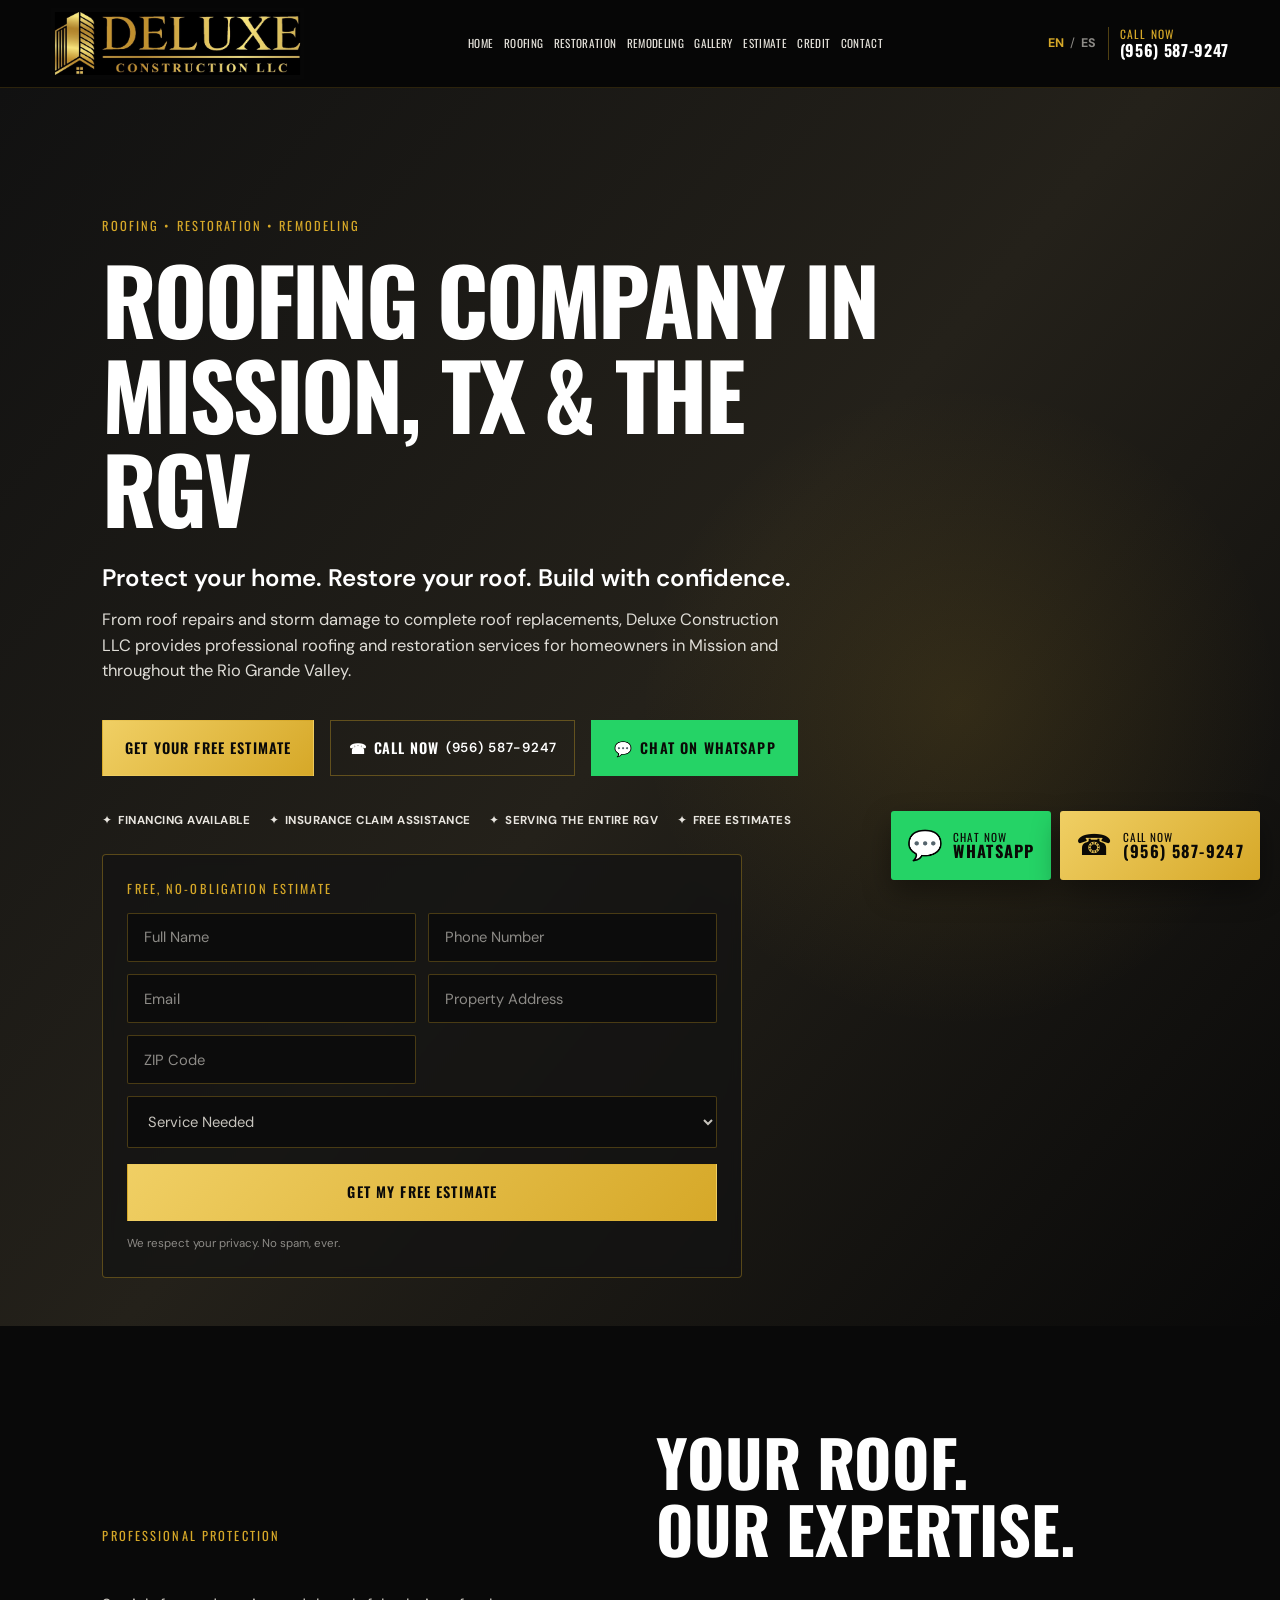
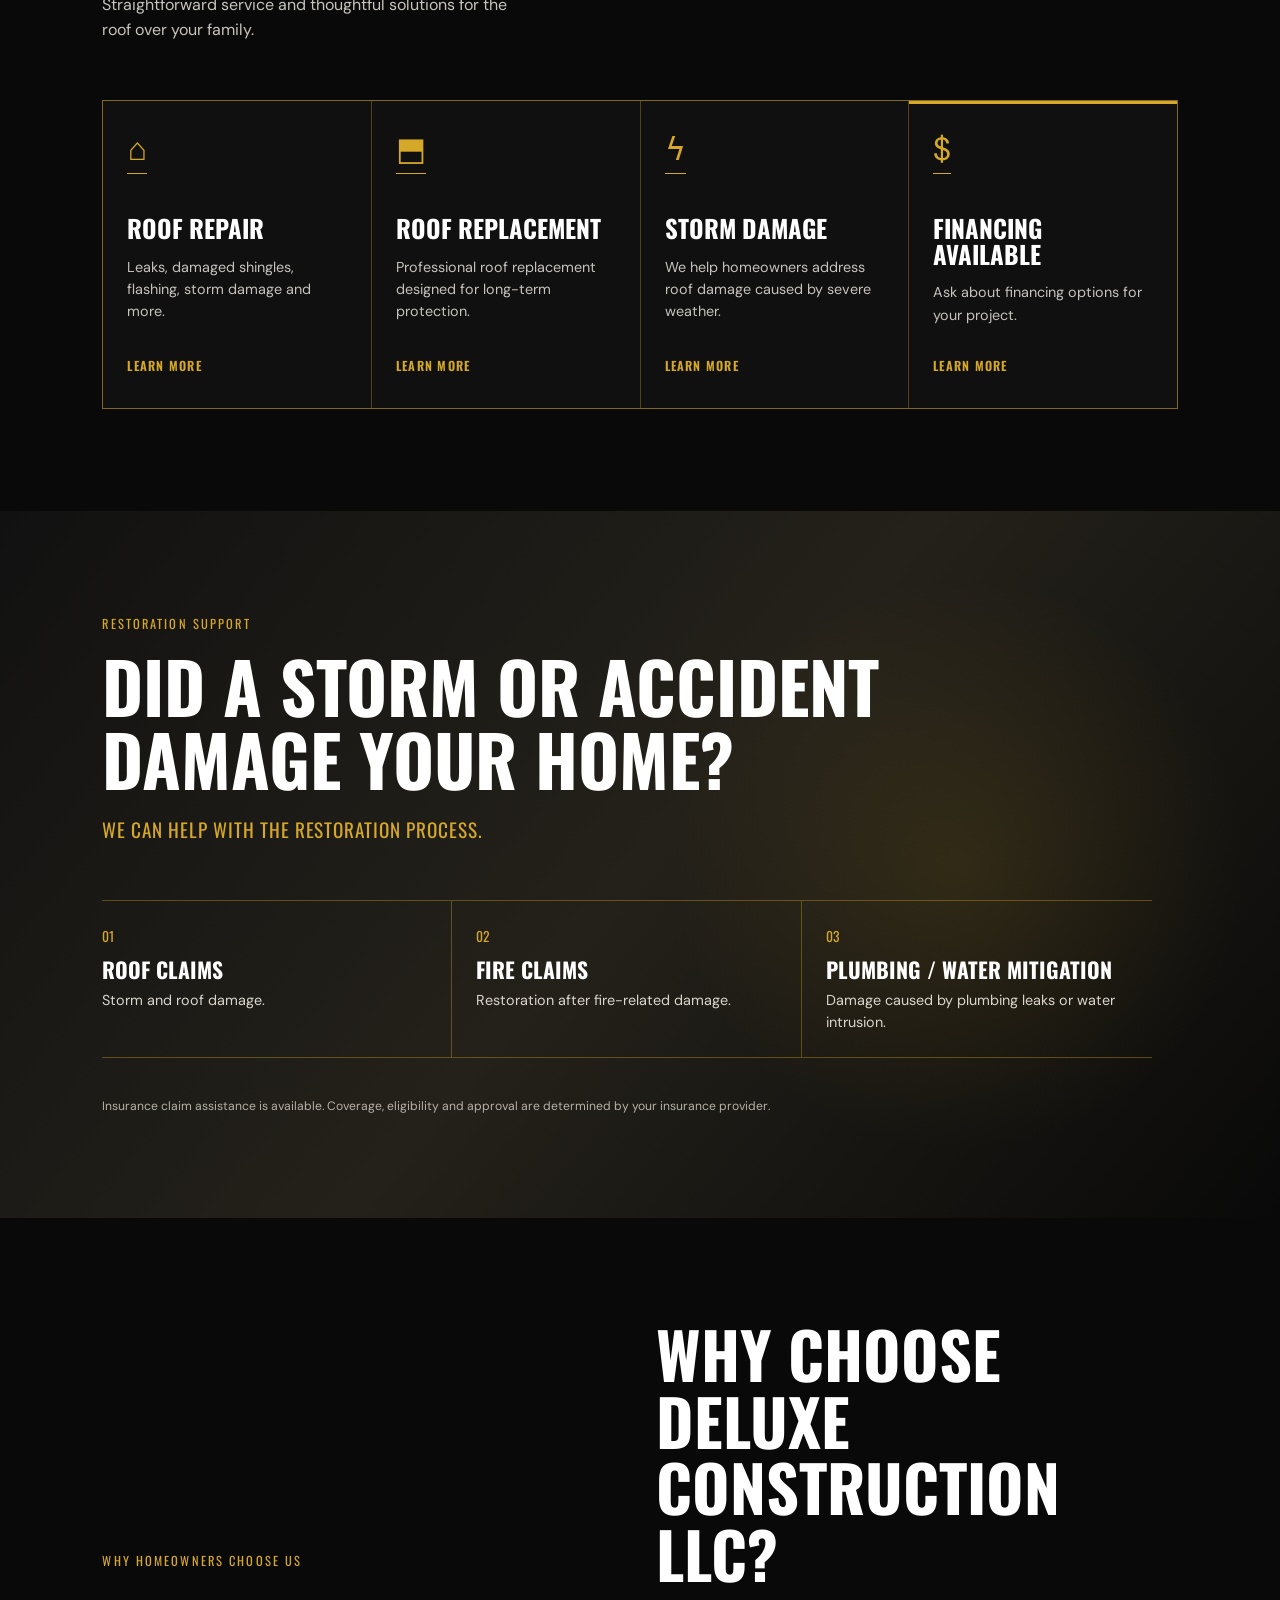
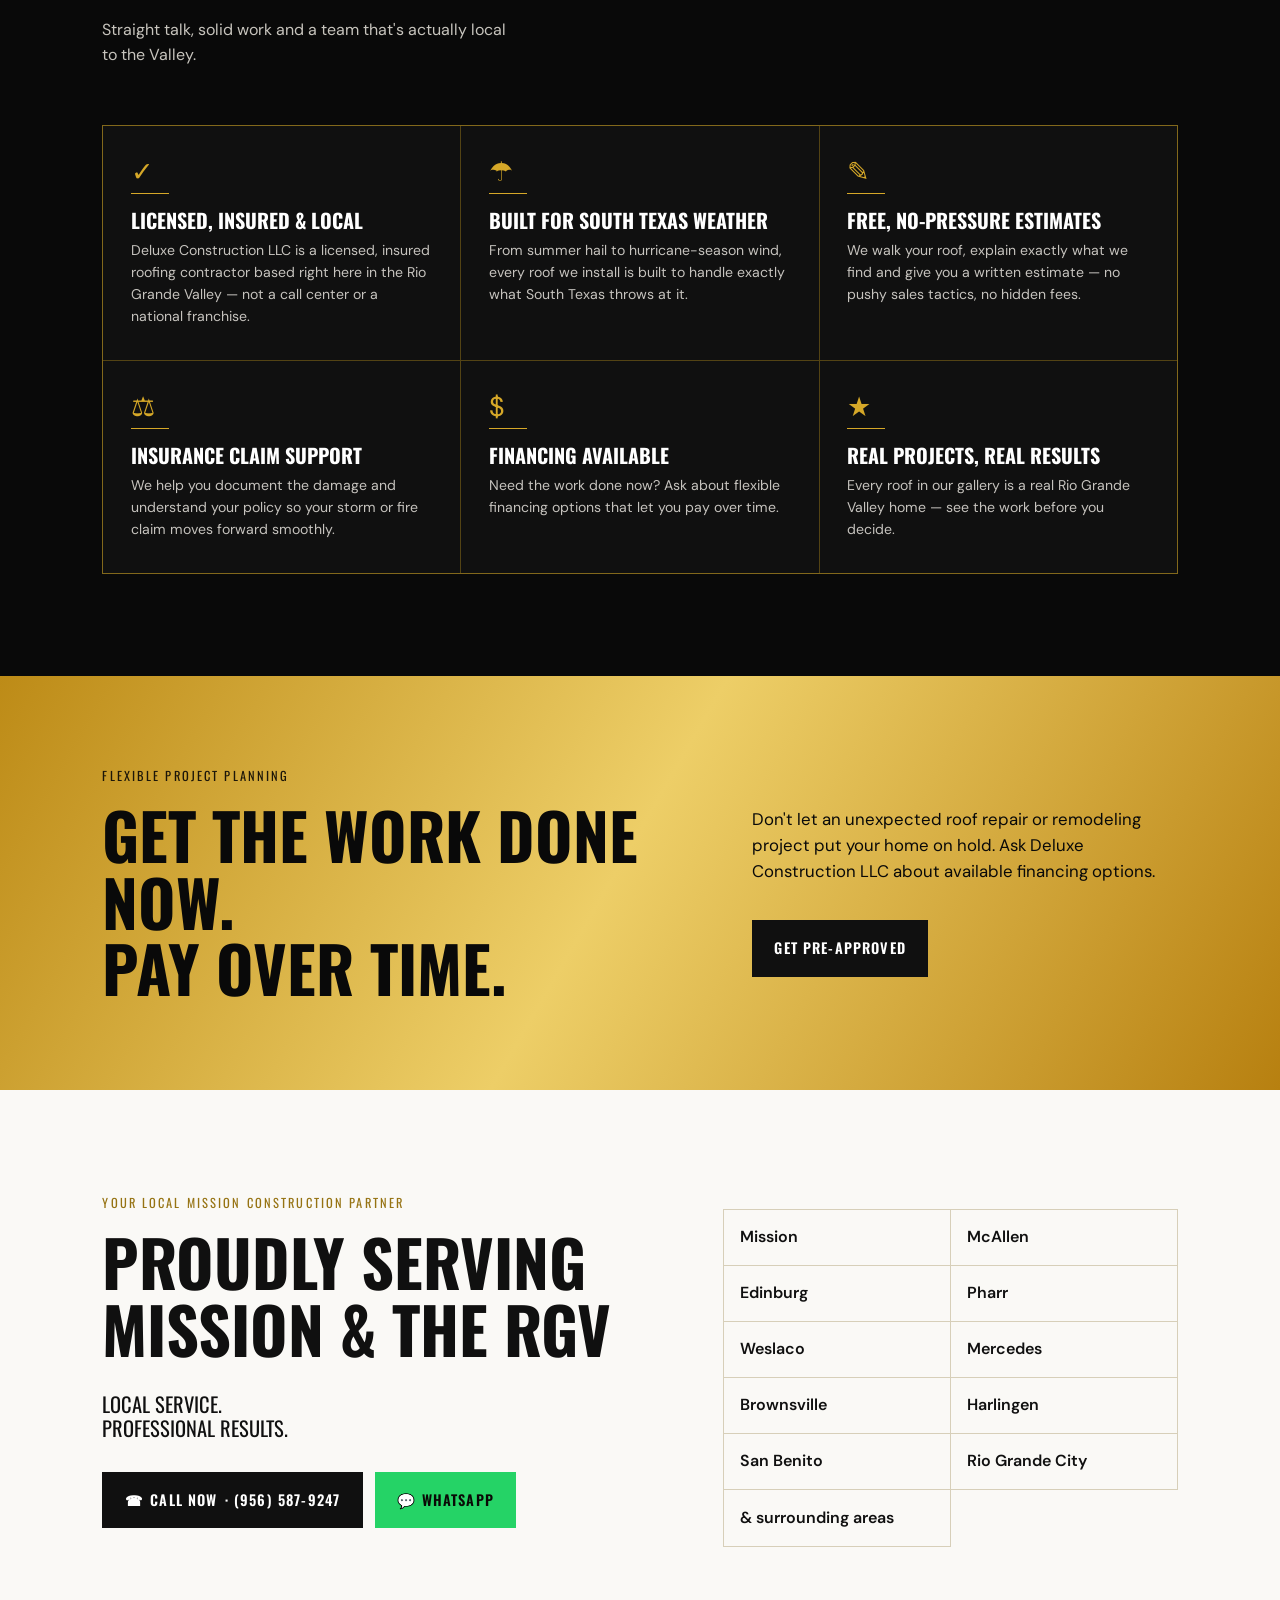
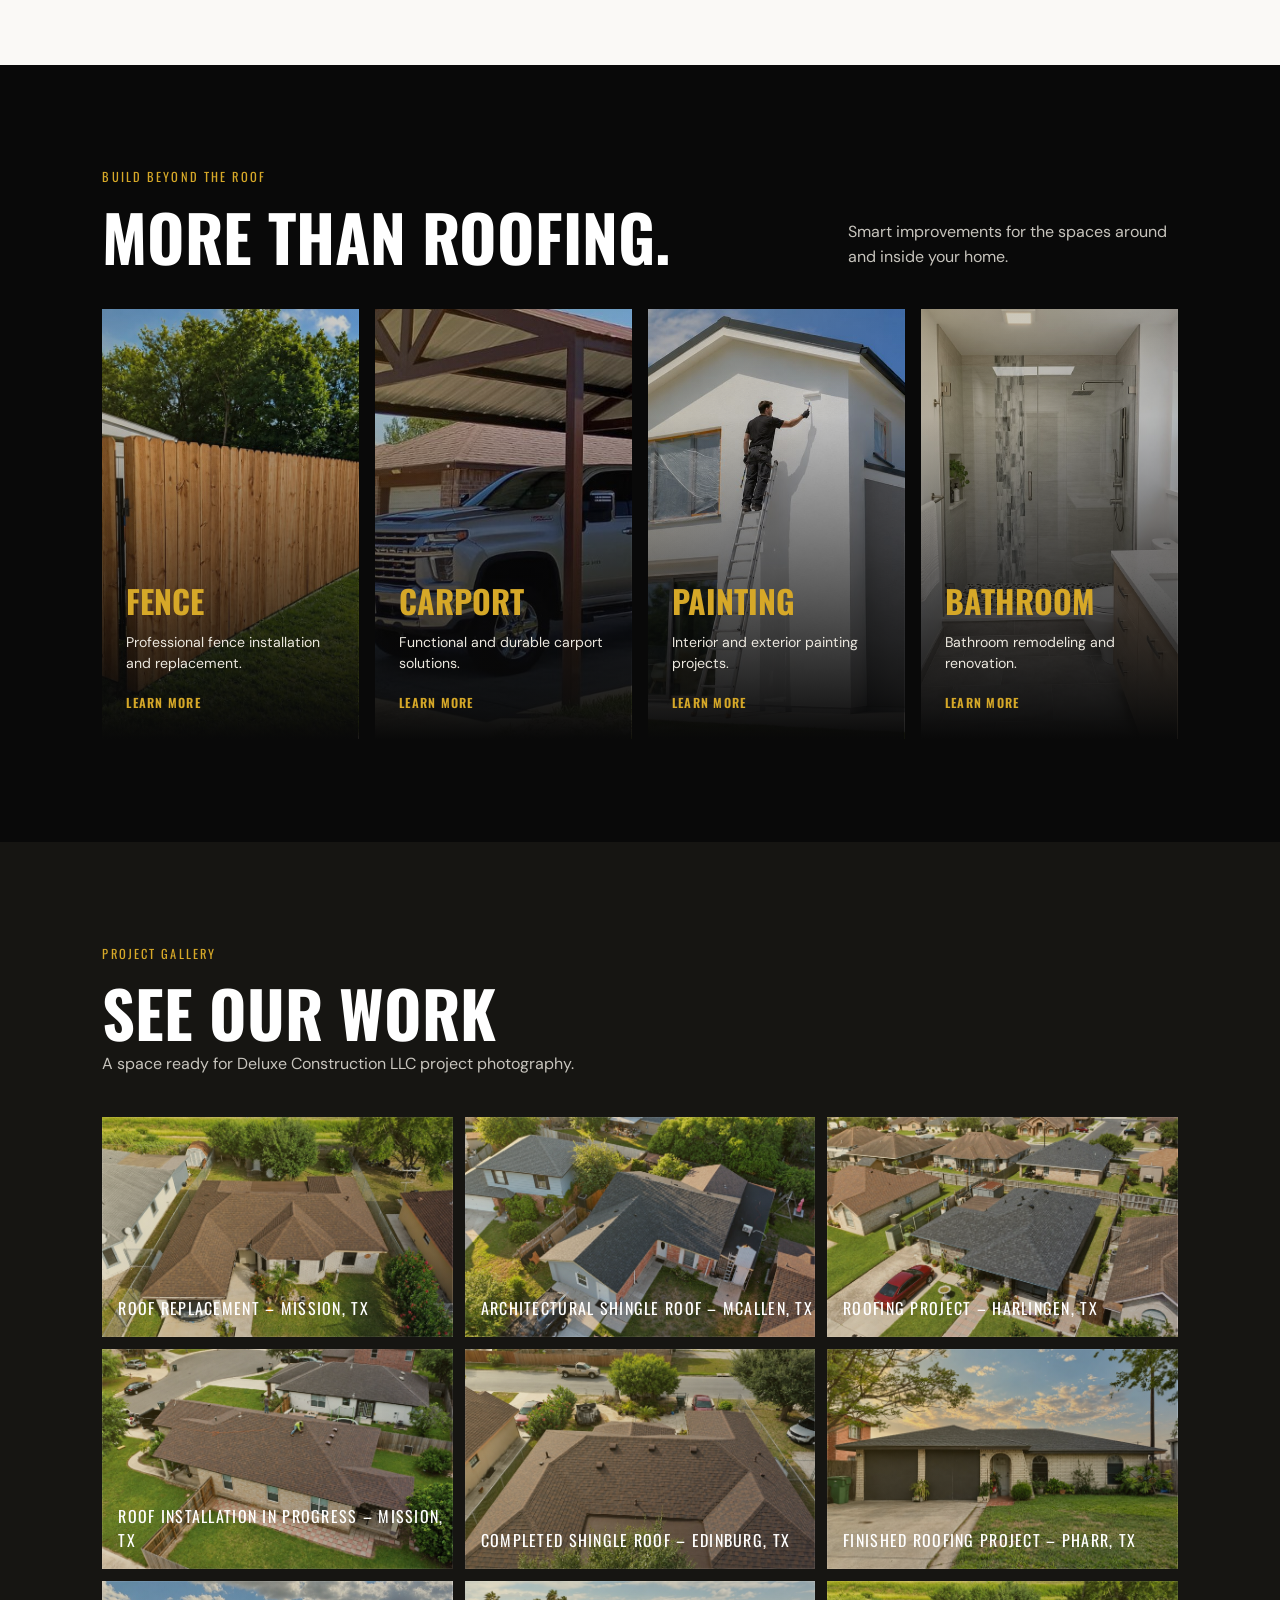
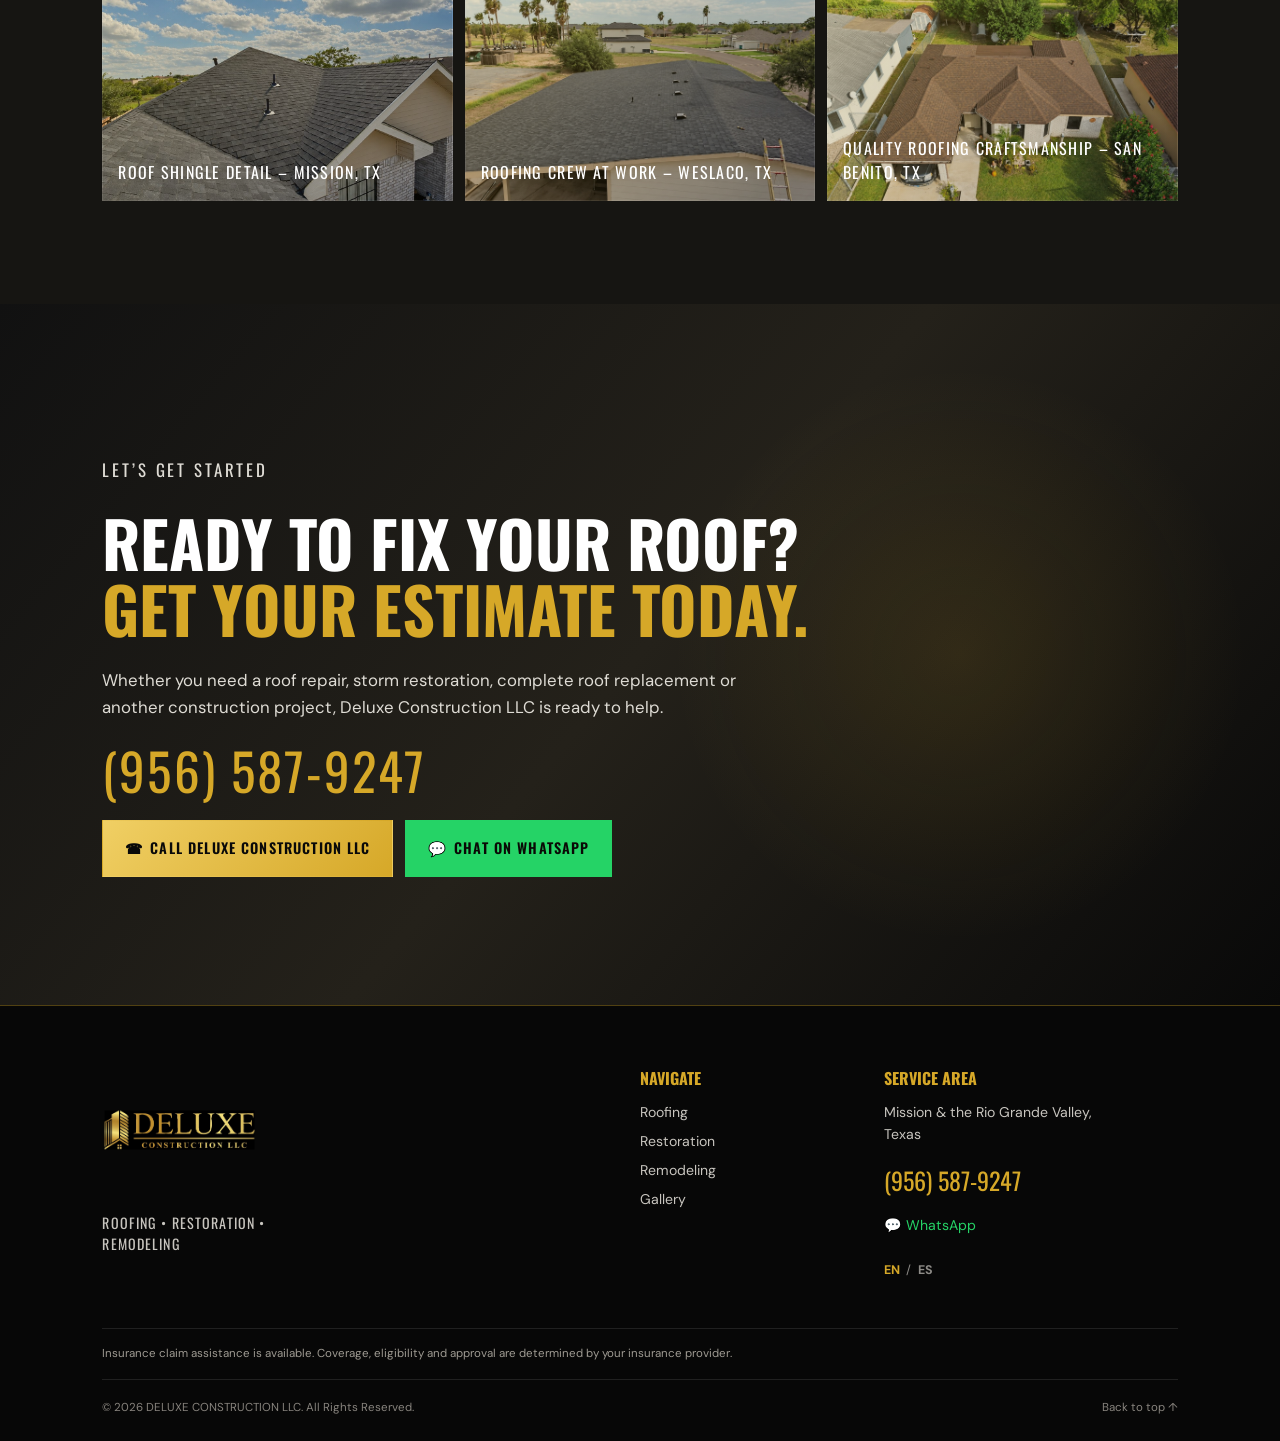
<file: index.html>
<!doctype html>
<html lang="en">
<head>
  <meta charset="UTF-8" />
  <meta name="viewport" content="width=device-width, initial-scale=1.0" />
  <meta name="description" content="Need roof repair in Mission, TX? Deluxe Construction LLC provides roof repair, replacement and storm damage services in Mission and across the Rio Grande Valley. Request a free estimate today." />
  <title>Roofing Company in Mission, TX | Deluxe Construction LLC</title>
  <link rel="canonical" href="https://carlcis211103.github.io/Deluxe-Construction/" />
  <link rel="icon" href="favicon.ico" sizes="any" />
  <link rel="icon" type="image/png" sizes="32x32" href="icons/favicon-32.png" />
  <link rel="icon" type="image/png" sizes="16x16" href="icons/favicon-16.png" />
  <link rel="apple-touch-icon" href="apple-touch-icon.png" />
  <link rel="manifest" href="site.webmanifest" />
  <meta name="theme-color" content="#070707" />
  <link rel="preconnect" href="https://fonts.googleapis.com" />
  <link rel="preconnect" href="https://fonts.gstatic.com" crossorigin />
  <link href="https://fonts.googleapis.com/css2?family=DM+Sans:wght@400;500;600;700&family=Oswald:wght@400;500;600;700&display=swap" rel="stylesheet" />
  <link rel="stylesheet" href="styles.css" />
  <script type="application/ld+json">
  {"@context":"https://schema.org","@type":"HomeAndConstructionBusiness","name":"DELUXE CONSTRUCTION LLC","url":"https://carlcis211103.github.io/Deluxe-Construction/","description":"Roof repair, roof replacement, restoration and remodeling services based in Mission, TX and serving the Rio Grande Valley.","telephone":"+1-956-587-9247","image":"https://carlcis211103.github.io/Deluxe-Construction/images/hero-roof.jpg","logo":"https://carlcis211103.github.io/Deluxe-Construction/images/deluxe-logo.jpeg","address":{"@type":"PostalAddress","addressLocality":"Mission","addressRegion":"TX","addressCountry":"US"},"areaServed":[{"@type":"City","name":"Mission"},{"@type":"City","name":"McAllen"},{"@type":"City","name":"Edinburg"},{"@type":"City","name":"Pharr"},{"@type":"City","name":"Weslaco"},{"@type":"City","name":"Mercedes"},{"@type":"City","name":"Brownsville"},{"@type":"City","name":"Harlingen"},{"@type":"City","name":"San Benito"},{"@type":"City","name":"Rio Grande City"}],"serviceType":["Roof Repair","Roof Replacement","Storm Damage Restoration","Home Remodeling"]}
  </script>
</head>
<body>
  <a class="skip-link" href="#main" data-i18n="skip">Skip to content</a>
  <header class="site-header" id="top">
    <a href="#top" class="brand" aria-label="DELUXE CONSTRUCTION LLC home"><img src="images/deluxe-logo.jpeg" alt="Deluxe Construction LLC - Roofing Company in Mission, TX" /></a>
    <nav class="desktop-nav" aria-label="Primary navigation">
      <a href="#top" data-i18n="navHome">Home</a><a href="#roofing" data-i18n="navRoofing">Roofing</a><a href="#restoration" data-i18n="navRestoration">Restoration</a><a href="#remodeling" data-i18n="navRemodeling">Remodeling</a><a href="#gallery" data-i18n="navGallery">Gallery</a><a href="estimate/" data-i18n="navEstimate">Estimate</a><a href="credit/" data-i18n="navCredit">Credit</a><a href="#contact" data-i18n="navContact">Contact</a>
    </nav>
    <div class="header-actions"><div class="language-switcher" aria-label="Language selector"><button data-lang="en">EN</button><span>/</span><button data-lang="es">ES</button></div><a class="header-call" href="tel:+19565879247"><span data-i18n="callNow">Call Now</span><strong>(956) 587-9247</strong></a></div>
    <button class="menu-toggle" aria-label="Open menu" aria-expanded="false"><span></span><span></span><span></span></button>
  </header>
  <div class="mobile-menu" aria-hidden="true"><nav aria-label="Mobile navigation"><a href="#top" data-i18n="navHome">Home</a><a href="#roofing" data-i18n="navRoofing">Roofing</a><a href="#restoration" data-i18n="navRestoration">Restoration</a><a href="#remodeling" data-i18n="navRemodeling">Remodeling</a><a href="#gallery" data-i18n="navGallery">Gallery</a><a href="estimate/" data-i18n="navEstimate">Estimate</a><a href="credit/" data-i18n="navCredit">Credit</a><a href="#contact" data-i18n="navContact">Contact</a></nav><div class="language-switcher"><button data-lang="en">EN</button><span>/</span><button data-lang="es">ES</button></div><div class="cta-pair"><a class="btn btn-gold" href="tel:+19565879247">☎ <span data-i18n="callNow">Call Now</span></a><a class="btn btn-whatsapp" data-whatsapp href="https://wa.me/19564657907" target="_blank" rel="noopener">💬 WhatsApp</a></div></div>
  <main id="main">
    <section class="hero image-panel hero-image"><div class="hero-content"><p class="eyebrow" data-i18n="heroEyebrow">Roofing • Restoration • Remodeling</p><h1 data-i18n="heroTitle">Roofing Company in<br>Mission, TX &amp; the RGV</h1><p class="hero-tagline" data-i18n="heroTagline">Protect your home. Restore your roof. Build with confidence.</p><p class="hero-copy" data-i18n="heroCopy">From roof repairs and storm damage to complete roof replacements, Deluxe Construction LLC provides professional roofing and restoration services for homeowners throughout the Rio Grande Valley.</p><div class="hero-ctas"><a class="btn btn-gold" href="estimate/" data-i18n="estimate">Get Your Free Estimate</a><a class="btn btn-outline" href="tel:+19565879247">☎ <span data-i18n="callNow">Call Now</span> <span class="phone">(956) 587-9247</span></a><a class="btn btn-whatsapp" id="whatsappBtn" data-whatsapp href="https://wa.me/19564657907" target="_blank" rel="noopener">💬 <span data-i18n="whatsappBtn">Chat on WhatsApp</span></a></div><div class="trust-row"><span>✦ <b data-i18n="trustFinance">Financing Available</b></span><span>✦ <b data-i18n="trustClaims">Insurance Claim Assistance</b></span><span>✦ <b data-i18n="trustRGV">Serving the Entire RGV</b></span><span>✦ <b data-i18n="trustEstimate">Free Estimates</b></span></div><form class="estimate-form" id="estimateForm"><p class="eyebrow" data-i18n="estimateFormKicker">Free, no-obligation estimate</p><div class="estimate-form-grid"><input type="text" name="name" autocomplete="name" data-i18n-placeholder="estimateFormName" placeholder="Full Name" required /><input type="tel" name="phone" autocomplete="tel" data-i18n-placeholder="estimateFormPhone" placeholder="Phone Number" required /><input type="email" name="email" autocomplete="email" data-i18n-placeholder="estimateFormEmail" placeholder="Email" required /><input type="text" name="address" class="span-2" autocomplete="street-address" data-i18n-placeholder="estimateFormAddress" placeholder="Property Address" required /><input type="text" name="zip" data-i18n-placeholder="estimateFormZip" placeholder="ZIP Code" pattern="[0-9]{5}" maxlength="5" required /><select name="service" class="span-2" required><option value="" data-i18n="estimateFormService" disabled selected>Service Needed</option><option value="Roof Repair" data-i18n="estimateFormServiceRepair">Roof Repair</option><option value="Roof Replacement" data-i18n="estimateFormServiceReplace">Roof Replacement</option><option value="Storm Damage" data-i18n="estimateFormServiceStorm">Storm Damage</option><option value="Other" data-i18n="estimateFormServiceOther">Other / Remodeling</option></select><button type="submit" class="btn btn-gold" data-i18n="estimateFormSubmit">Get My Free Estimate</button><input type="text" name="_gotcha" class="hp" tabindex="-1" autocomplete="off" aria-hidden="true" /></div><p class="form-status" id="estimateStatus" role="status" aria-live="polite"></p><p class="estimate-form-note" data-i18n="estimateFormNote">We respect your privacy. No spam, ever.</p></form></div></section>

    <section id="roofing" class="section section-dark"><div class="section-intro"><p class="eyebrow" data-i18n="roofingKicker">Professional protection</p><h2 data-i18n="roofingTitle">Your Roof.<br>Our Expertise.</h2><p data-i18n="roofingCopy">Straightforward service and thoughtful solutions for the roof over your family.</p></div><div class="service-grid">
      <article class="service-card"><div class="service-icon">⌂</div><h3 data-i18n="repairTitle">Roof Repair</h3><p data-i18n="repairText">Leaks, damaged shingles, flashing, storm damage and more.</p><a href="roof-repair-mission-tx/" data-i18n="learnMore">Learn More</a></article>
      <article class="service-card"><div class="service-icon">⬒</div><h3 data-i18n="replacementTitle">Roof Replacement</h3><p data-i18n="replacementText">Professional roof replacement designed for long-term protection.</p><a href="roof-replacement-mission-tx/" data-i18n="learnMore">Learn More</a></article>
      <article class="service-card"><div class="service-icon">ϟ</div><h3 data-i18n="stormTitle">Storm Damage</h3><p data-i18n="stormText">We help homeowners address roof damage caused by severe weather.</p><a href="storm-damage-roof-repair-mission-tx/" data-i18n="learnMore">Learn More</a></article>
      <article class="service-card gold-edge"><div class="service-icon">$</div><h3 data-i18n="financeCardTitle">Financing Available</h3><p data-i18n="financeCardText">Ask about financing options for your project.</p><a href="#financing" data-i18n="learnMore">Learn More</a></article>
    </div></section>

    <section id="restoration" class="claims section image-panel claims-image"><div class="claims-inner"><p class="eyebrow" data-i18n="claimsKicker">Restoration support</p><h2 data-i18n="claimsTitle">Did a Storm or Accident<br>Damage Your Home?</h2><p class="claims-lead" data-i18n="claimsLead">We can help with the restoration process.</p><div class="claim-grid"><article><span>01</span><h3 data-i18n="roofClaims">Roof Claims</h3><p data-i18n="roofClaimsText">Storm and roof damage.</p></article><article><span>02</span><h3 data-i18n="fireClaims">Fire Claims</h3><p data-i18n="fireClaimsText">Restoration after fire-related damage.</p></article><article><span>03</span><h3 data-i18n="waterClaims">Plumbing / Water Mitigation</h3><p data-i18n="waterClaimsText">Damage caused by plumbing leaks or water intrusion.</p></article></div><p class="disclaimer" data-i18n="disclaimer">Insurance claim assistance is available. Coverage, eligibility and approval are determined by your insurance provider.</p></div></section>

    <section id="why-deluxe" class="section section-dark why-section"><div class="section-intro"><p class="eyebrow" data-i18n="whyKicker">Why homeowners choose us</p><h2 data-i18n="whyTitle">Why Choose<br>Deluxe Construction LLC?</h2><p data-i18n="whyCopy">Straight talk, solid work and a team that's actually local to the Valley.</p></div><div class="why-grid">
      <article class="why-card"><div class="why-icon">✓</div><h3 data-i18n="why1Title">Licensed, Insured &amp; Local</h3><p data-i18n="why1Text">Deluxe Construction LLC is a licensed, insured roofing contractor based right here in the Rio Grande Valley — not a call center or a national franchise.</p></article>
      <article class="why-card"><div class="why-icon">☂</div><h3 data-i18n="why2Title">Built for South Texas Weather</h3><p data-i18n="why2Text">From summer hail to hurricane-season wind, every roof we install is built to handle exactly what South Texas throws at it.</p></article>
      <article class="why-card"><div class="why-icon">✎</div><h3 data-i18n="why3Title">Free, No-Pressure Estimates</h3><p data-i18n="why3Text">We walk your roof, explain exactly what we find and give you a written estimate — no pushy sales tactics, no hidden fees.</p></article>
      <article class="why-card"><div class="why-icon">⚖</div><h3 data-i18n="why4Title">Insurance Claim Support</h3><p data-i18n="why4Text">We help you document the damage and understand your policy so your storm or fire claim moves forward smoothly.</p></article>
      <article class="why-card"><div class="why-icon">$</div><h3 data-i18n="why5Title">Financing Available</h3><p data-i18n="why5Text">Need the work done now? Ask about flexible financing options that let you pay over time.</p></article>
      <article class="why-card"><div class="why-icon">★</div><h3 data-i18n="why6Title">Real Projects, Real Results</h3><p data-i18n="why6Text">Every roof in our gallery is a real Rio Grande Valley home — see the work before you decide.</p></article>
    </div></section>

    <section id="financing" class="financing"><div><p class="eyebrow" data-i18n="financingKicker">Flexible project planning</p><h2 data-i18n="financingTitle">Get the Work Done Now.<br>Pay Over Time.</h2></div><div><p data-i18n="financingText">Don't let an unexpected roof repair or remodeling project put your home on hold. Ask Deluxe Construction LLC about available financing options.</p><a class="btn btn-gold" href="credit/" data-i18n="askFinance">Get Pre-Approved</a></div></section>


    <section class="section areas"><div><p class="eyebrow" data-i18n="areasKicker">Your local Mission construction partner</p><h2 data-i18n="areasTitle">Proudly Serving<br>Mission &amp; the RGV</h2><p class="areas-strong" data-i18n="areasStrong">Local Service.<br>Professional Results.</p><div class="cta-pair"><a class="btn btn-black" href="tel:+19565879247">☎ <span data-i18n="callNow">Call Now</span> · (956) 587-9247</a><a class="btn btn-whatsapp" data-whatsapp href="https://wa.me/19564657907" target="_blank" rel="noopener">💬 WhatsApp</a></div></div><ul class="city-list"><li>Mission</li><li>McAllen</li><li>Edinburg</li><li>Pharr</li><li>Weslaco</li><li>Mercedes</li><li>Brownsville</li><li>Harlingen</li><li>San Benito</li><li>Rio Grande City</li><li data-i18n="surrounding">&amp; surrounding areas</li></ul></section>

    <section id="remodeling" class="section section-dark"><div class="section-title-line"><div><p class="eyebrow" data-i18n="moreKicker">Build beyond the roof</p><h2 data-i18n="moreTitle">More Than Roofing.</h2></div><p data-i18n="moreCopy">Smart improvements for the spaces around and inside your home.</p></div><div class="other-grid"><article class="visual-card fence"><div><h3 data-i18n="fence">Fence</h3><p data-i18n="fenceText">Professional fence installation and replacement.</p><a href="#contact" data-i18n="learnMore">Learn More</a></div></article><article class="visual-card carport"><div><h3 data-i18n="carport">Carport</h3><p data-i18n="carportText">Functional and durable carport solutions.</p><a href="#contact" data-i18n="learnMore">Learn More</a></div></article><article class="visual-card painting"><div><h3 data-i18n="painting">Painting</h3><p data-i18n="paintingText">Interior and exterior painting projects.</p><a href="#contact" data-i18n="learnMore">Learn More</a></div></article><article class="visual-card bathroom"><div><h3 data-i18n="bathroom">Bathroom</h3><p data-i18n="bathroomText">Bathroom remodeling and renovation.</p><a href="#contact" data-i18n="learnMore">Learn More</a></div></article></div></section>

    <section id="gallery" class="section gallery-section"><p class="eyebrow" data-i18n="galleryKicker">Project gallery</p><h2 data-i18n="galleryTitle">See Our Work</h2><p class="gallery-note" data-i18n="galleryNote">A space ready for Deluxe Construction LLC project photography.</p><div class="gallery-grid" id="galleryGrid"></div></section>

    <section id="contact" class="final-cta image-panel final-image"><div><p class="eyebrow" data-i18n="finalKicker">Let’s get started</p><h2 data-i18n="finalTitle">Ready to Fix Your Roof?<br><em>Get Your Estimate Today.</em></h2><p data-i18n="finalText">Whether you need a roof repair, storm restoration, complete roof replacement or another construction project, Deluxe Construction LLC is ready to help.</p><a class="final-phone" href="tel:+19565879247">(956) 587-9247</a><div class="cta-pair"><a class="btn btn-gold" href="tel:+19565879247">☎ <span data-i18n="callDeluxe">Call Deluxe Construction LLC</span></a><a class="btn btn-whatsapp" data-whatsapp href="https://wa.me/19564657907" target="_blank" rel="noopener">💬 <span data-i18n="whatsappBtn">Chat on WhatsApp</span></a></div></div></section>
  </main>
  <footer class="footer"><div class="footer-main"><div><img class="footer-logo" src="images/deluxe-logo.jpeg" alt="Deluxe Construction LLC - Roofing Company in Mission, TX" /><p class="footer-tag" data-i18n="footerTag">Roofing • Restoration • Remodeling</p></div><div><h3 data-i18n="footerNavigate">Navigate</h3><a href="#roofing" data-i18n="navRoofing">Roofing</a><a href="#restoration" data-i18n="navRestoration">Restoration</a><a href="#remodeling" data-i18n="navRemodeling">Remodeling</a><a href="#gallery" data-i18n="navGallery">Gallery</a></div><div><h3 data-i18n="footerService">Service Area</h3><p data-i18n="footerArea">Mission &amp; the Rio Grande Valley, Texas</p><a class="footer-phone" href="tel:+19565879247">(956) 587-9247</a><a data-whatsapp href="https://wa.me/19564657907" target="_blank" rel="noopener">💬 WhatsApp</a><div class="language-switcher footer-language"><button data-lang="en">EN</button><span>/</span><button data-lang="es">ES</button></div></div></div><p class="footer-disclaimer" data-i18n="disclaimer">Insurance claim assistance is available. Coverage, eligibility and approval are determined by your insurance provider.</p><div class="footer-bottom"><span>© 2026 DELUXE CONSTRUCTION LLC. <span data-i18n="rights">All Rights Reserved.</span></span><a href="#top" data-i18n="backTop">Back to top ↑</a></div></footer>
  <div class="floating-actions"><a class="floating-wa" data-whatsapp href="https://wa.me/19564657907" target="_blank" rel="noopener" aria-label="WhatsApp DELUXE CONSTRUCTION LLC"><span class="call-icon">💬</span><span><small data-i18n="chatNow">Chat Now</small><strong>WhatsApp</strong></span></a><a class="floating-call" href="tel:+19565879247" aria-label="Call DELUXE CONSTRUCTION LLC at (956) 587-9247"><span class="call-icon">☎</span><span><small data-i18n="callNow">Call Now</small><strong>(956) 587-9247</strong></span></a></div>
  <dialog class="lightbox"><button aria-label="Close gallery image">×</button><div class="lightbox-art"></div><p></p></dialog>
  <script src="script.js"></script>
</body>
</html>
</file>
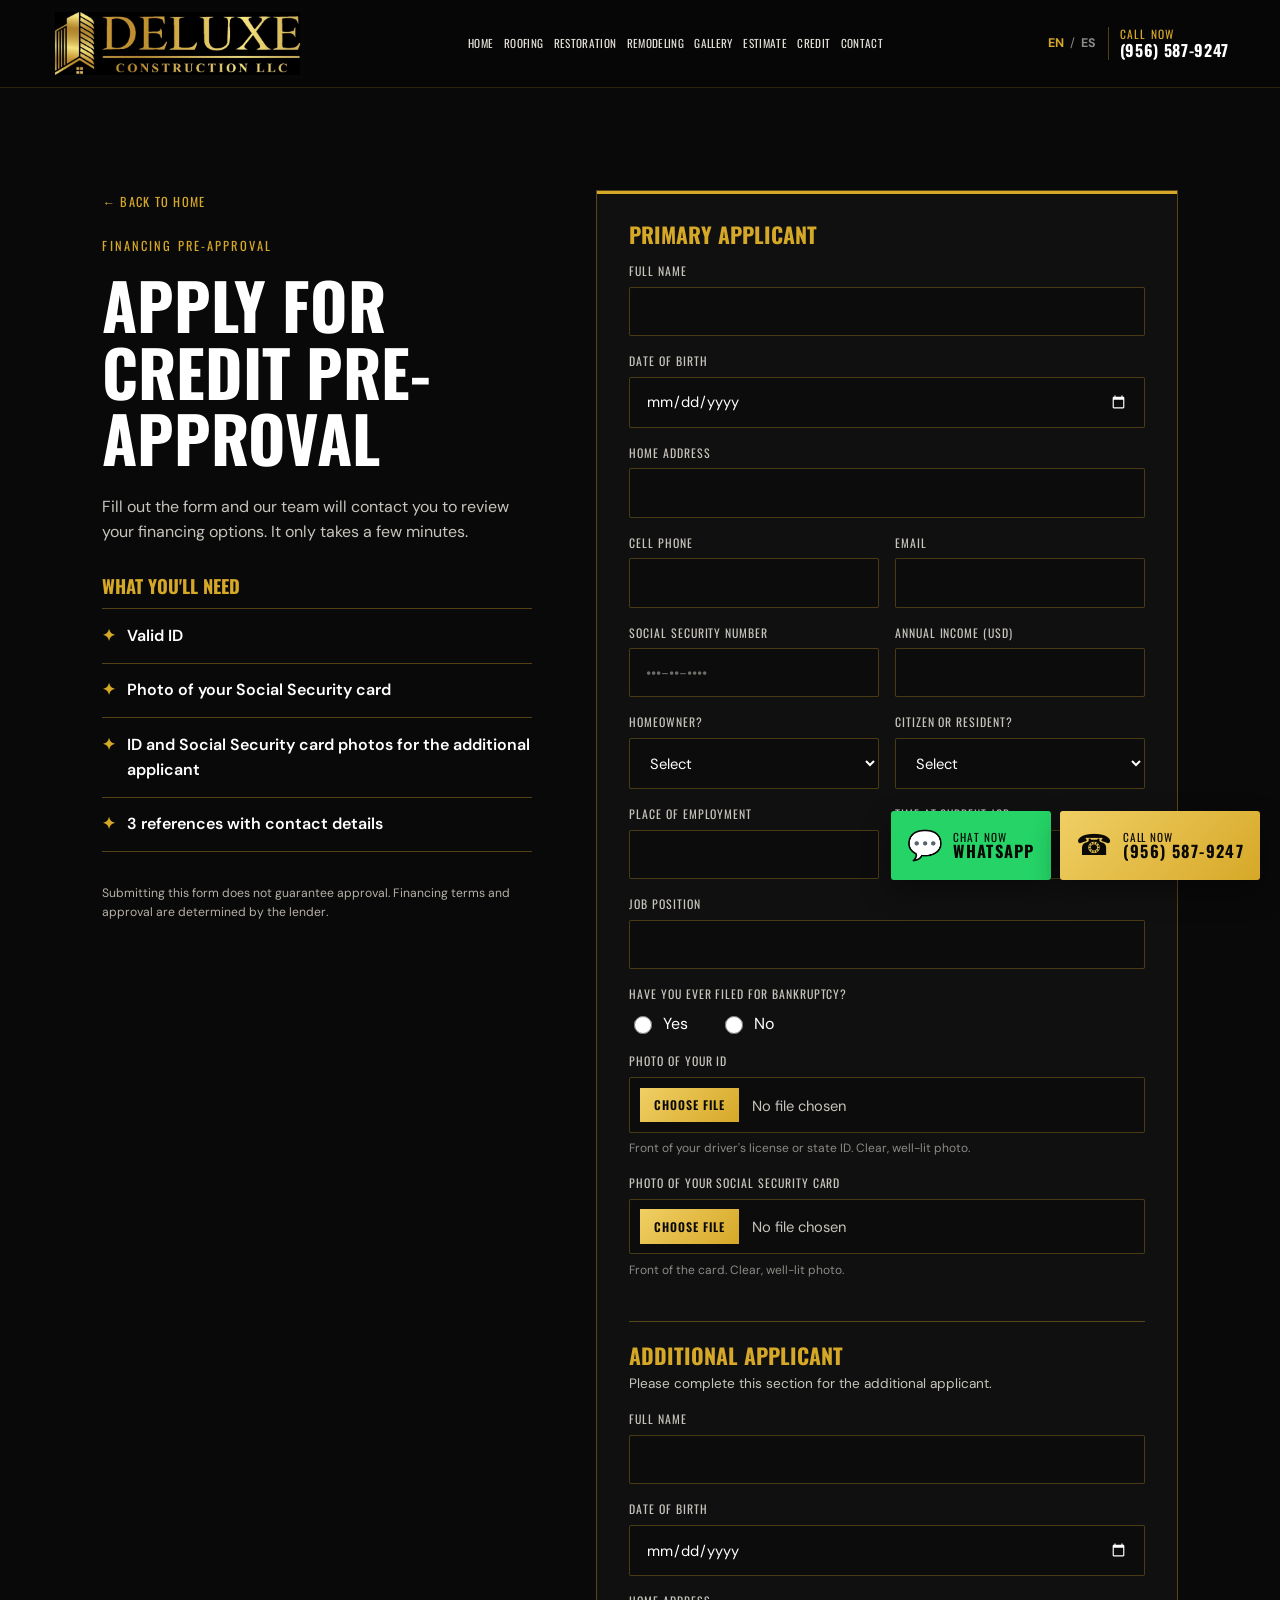
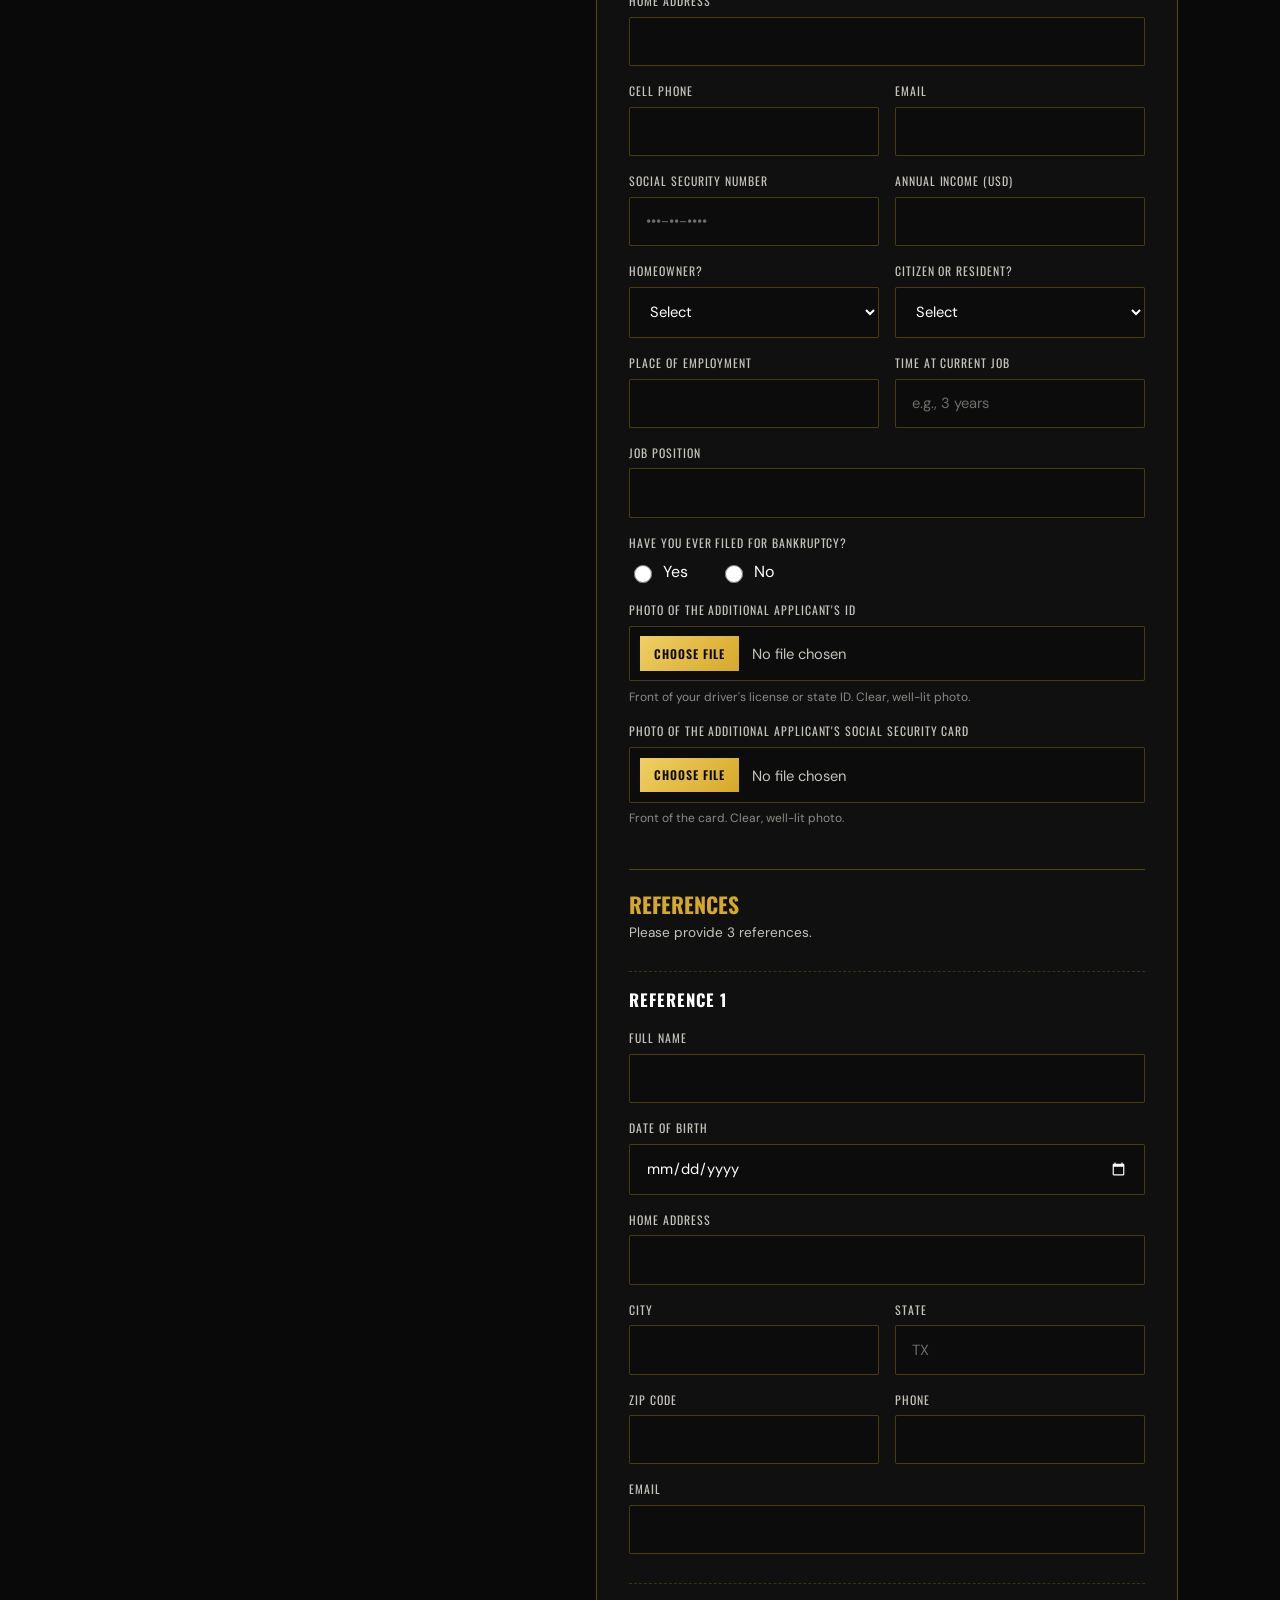
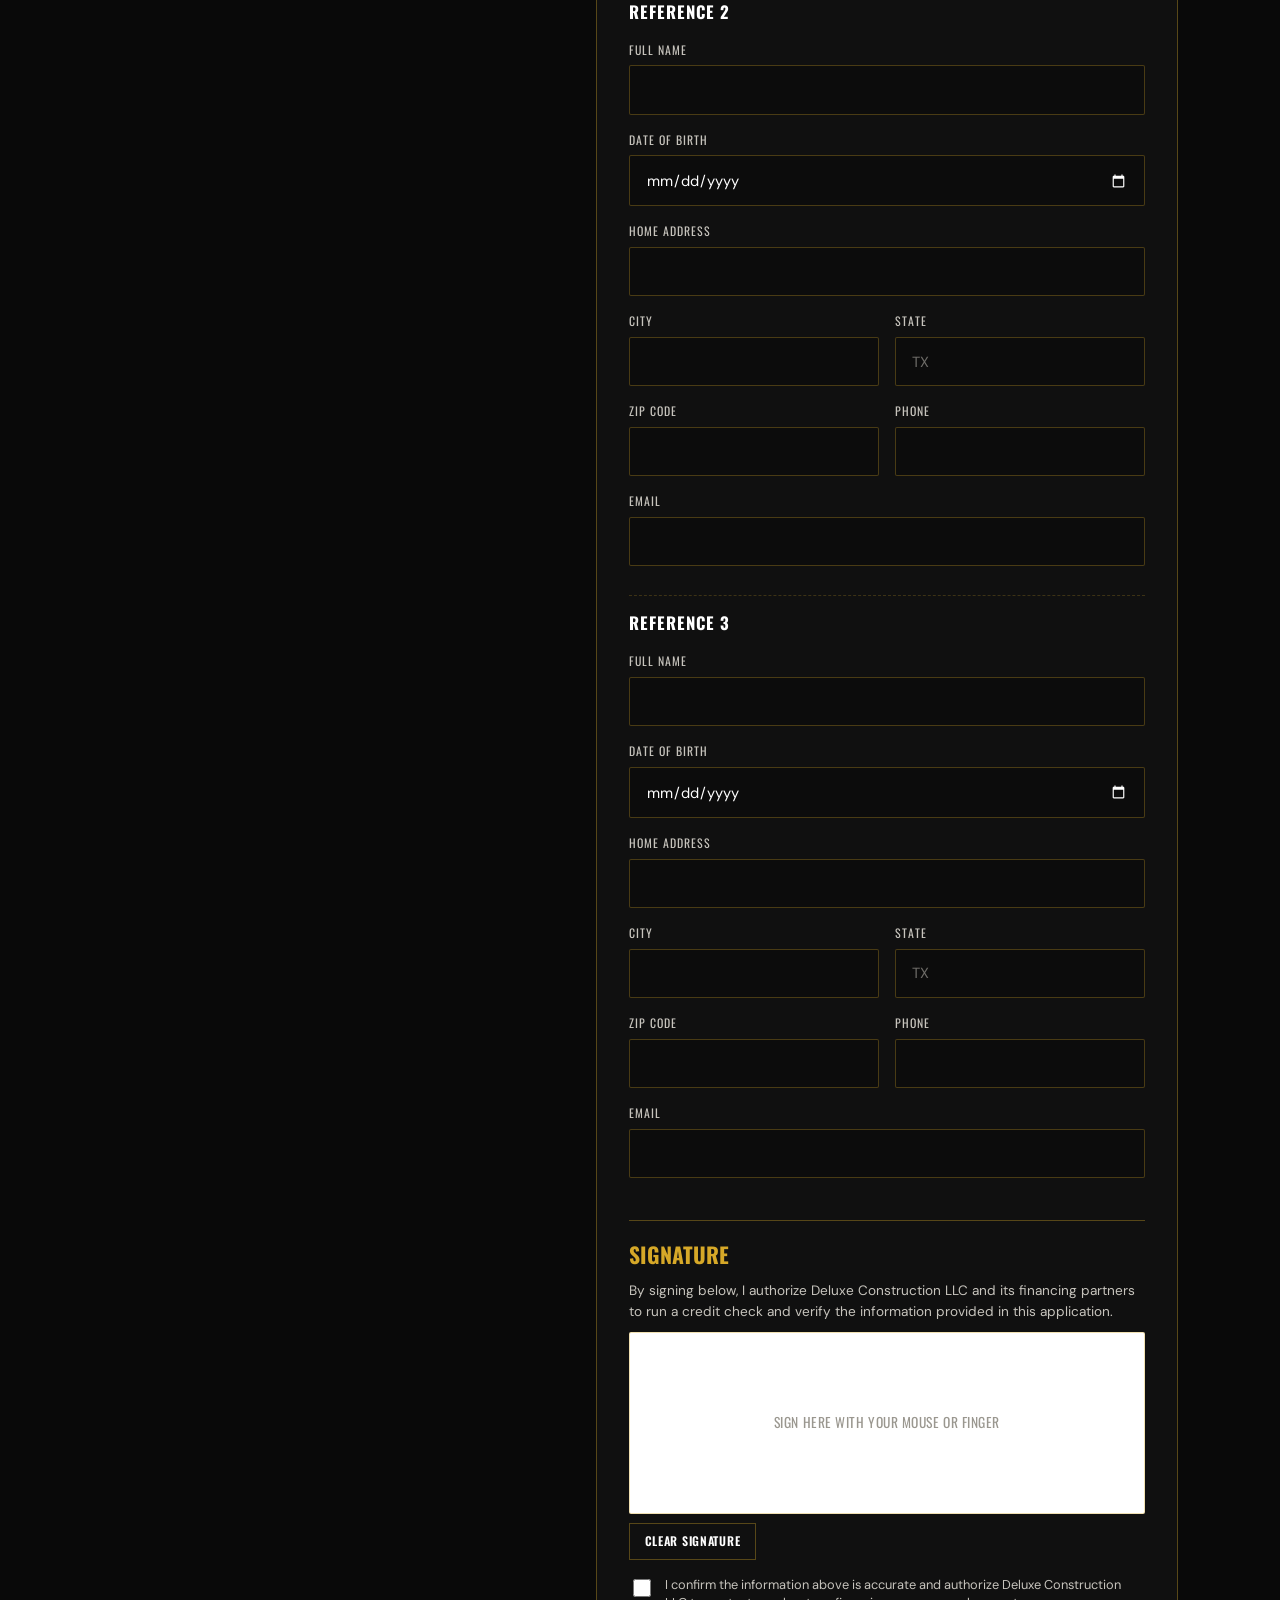
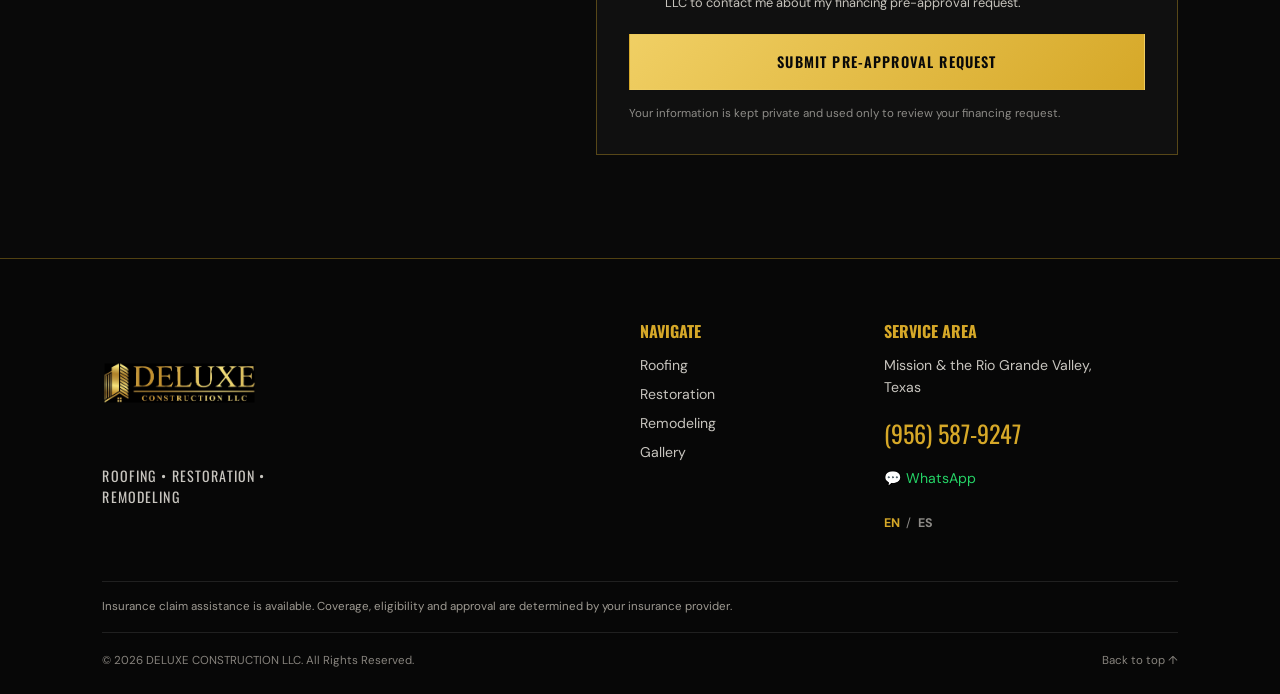
<file: credit/index.html>
<!doctype html>
<html lang="en">
<head>
  <meta charset="UTF-8" />
  <meta name="viewport" content="width=device-width, initial-scale=1.0" />
  <meta name="description" content="Apply for financing pre-approval with Deluxe Construction LLC. Roofing, restoration and remodeling projects in Mission and the Rio Grande Valley." />
  <title>Financing Pre-Approval | Deluxe Construction LLC</title>
  <link rel="canonical" href="https://carlcis211103.github.io/Deluxe-Construction/credit/" />
  <link rel="icon" href="../favicon.ico" sizes="any" />
  <link rel="icon" type="image/png" sizes="32x32" href="../icons/favicon-32.png" />
  <link rel="icon" type="image/png" sizes="16x16" href="../icons/favicon-16.png" />
  <link rel="apple-touch-icon" href="../apple-touch-icon.png" />
  <link rel="manifest" href="../site.webmanifest" />
  <meta name="theme-color" content="#070707" />
  <link rel="preconnect" href="https://fonts.googleapis.com" />
  <link rel="preconnect" href="https://fonts.gstatic.com" crossorigin />
  <link href="https://fonts.googleapis.com/css2?family=DM+Sans:wght@400;500;600;700&family=Oswald:wght@400;500;600;700&display=swap" rel="stylesheet" />
  <link rel="stylesheet" href="../styles.css" />
</head>
<body>
  <a class="skip-link" href="#main" data-i18n="skip">Skip to content</a>
  <header class="site-header" id="top">
    <a href="../#top" class="brand" aria-label="DELUXE CONSTRUCTION LLC home"><img src="../images/deluxe-logo.jpeg" alt="Deluxe Construction LLC - Roofing Company in Mission, TX" /></a>
    <nav class="desktop-nav" aria-label="Primary navigation">
      <a href="../#top" data-i18n="navHome">Home</a><a href="../#roofing" data-i18n="navRoofing">Roofing</a><a href="../#restoration" data-i18n="navRestoration">Restoration</a><a href="../#remodeling" data-i18n="navRemodeling">Remodeling</a><a href="../#gallery" data-i18n="navGallery">Gallery</a><a href="../estimate/" data-i18n="navEstimate">Estimate</a><a href="./" data-i18n="navCredit">Credit</a><a href="../#contact" data-i18n="navContact">Contact</a>
    </nav>
    <div class="header-actions"><div class="language-switcher" aria-label="Language selector"><button data-lang="en">EN</button><span>/</span><button data-lang="es">ES</button></div><a class="header-call" href="tel:+19565879247"><span data-i18n="callNow">Call Now</span><strong>(956) 587-9247</strong></a></div>
    <button class="menu-toggle" aria-label="Open menu" aria-expanded="false"><span></span><span></span><span></span></button>
  </header>
  <div class="mobile-menu" aria-hidden="true"><nav aria-label="Mobile navigation"><a href="../#top" data-i18n="navHome">Home</a><a href="../#roofing" data-i18n="navRoofing">Roofing</a><a href="../#restoration" data-i18n="navRestoration">Restoration</a><a href="../#remodeling" data-i18n="navRemodeling">Remodeling</a><a href="../#gallery" data-i18n="navGallery">Gallery</a><a href="../estimate/" data-i18n="navEstimate">Estimate</a><a href="./" data-i18n="navCredit">Credit</a><a href="../#contact" data-i18n="navContact">Contact</a></nav><div class="language-switcher"><button data-lang="en">EN</button><span>/</span><button data-lang="es">ES</button></div><div class="cta-pair"><a class="btn btn-gold" href="tel:+19565879247">☎ <span data-i18n="callNow">Call Now</span></a><a class="btn btn-whatsapp" data-whatsapp href="https://wa.me/19564657907" target="_blank" rel="noopener">💬 WhatsApp</a></div></div>
  <main id="main">
    <section id="credit" class="section section-dark credit-section"><div class="credit-layout">
      <div class="credit-info"><a class="back-link" href="../" data-i18n="backHome">← Back to home</a><p class="eyebrow" data-i18n="creditKicker">Financing pre-approval</p><h2 data-i18n="creditTitle">Apply for<br>Credit Pre-Approval</h2><p class="credit-lead" data-i18n="creditLead">Fill out the form and our team will contact you to review your financing options. It only takes a few minutes.</p><h3 class="credit-req-title" data-i18n="creditReqTitle">What you'll need</h3><ul class="credit-req"><li data-i18n="creditReqId">Valid ID</li><li data-i18n="creditReqSs">Photo of your Social Security card</li><li data-i18n="creditReqCo">ID and Social Security card photos for an additional applicant, if any</li><li data-i18n="creditReqRefs">3 references with contact details</li></ul><p class="disclaimer" data-i18n="creditDisclaimer">Submitting this form does not guarantee approval. Financing terms and approval are determined by the lender.</p></div>
      <form class="credit-form" id="creditForm"><div class="credit-grid">
        <div class="form-section first"><h3 data-i18n="cfApplicantTitle">Primary applicant</h3></div>
        <label class="field full"><span data-i18n="cfName">Full Name</span><input type="text" name="name" autocomplete="name" required /></label>
        <label class="field full"><span data-i18n="cfDob">Date of Birth</span><input type="date" name="dob" class="js-dob" autocomplete="bday" required /></label>
        <label class="field full"><span data-i18n="cfAddress">Home Address</span><input type="text" name="address" autocomplete="street-address" required /></label>
        <label class="field"><span data-i18n="cfPhone">Cell Phone</span><input type="tel" name="phone" autocomplete="tel" required /></label>
        <label class="field"><span data-i18n="cfEmail">Email</span><input type="email" name="email" autocomplete="email" required /></label>
        <label class="field"><span data-i18n="cfSsn">Social Security Number</span><input type="password" name="ssn" inputmode="numeric" autocomplete="off" maxlength="11" pattern="[0-9]{3}-?[0-9]{2}-?[0-9]{4}" placeholder="•••-••-••••" required /></label>
        <label class="field"><span data-i18n="cfIncome">Annual Income (USD)</span><input type="text" name="income" inputmode="numeric" required /></label>
        <label class="field"><span data-i18n="cfHomeowner">Homeowner?</span><select name="homeowner" required><option value="" data-i18n="cfSelect" disabled selected>Select</option><option value="Yes" data-i18n="cfYes">Yes</option><option value="No" data-i18n="cfNo">No</option></select></label>
        <label class="field"><span data-i18n="cfCitizen">Citizen or Resident?</span><select name="citizenship" required><option value="" data-i18n="cfSelect" disabled selected>Select</option><option value="US Citizen" data-i18n="cfCitizenUS">U.S. Citizen</option><option value="Permanent Resident" data-i18n="cfCitizenRes">Permanent Resident</option></select></label>
        <label class="field"><span data-i18n="cfEmployer">Place of Employment</span><input type="text" name="employer" autocomplete="off" required /></label>
        <label class="field"><span data-i18n="cfTenure">Time at Current Job</span><input type="text" name="tenure" data-i18n-placeholder="cfTenurePh" placeholder="e.g., 3 years" required /></label>
        <label class="field full"><span data-i18n="cfPosition">Job Position</span><input type="text" name="position" autocomplete="off" required /></label>
        <fieldset class="field full radio-group"><legend data-i18n="cfBankruptcy">Have you ever filed for bankruptcy?</legend><div class="radio-row"><label><input type="radio" name="bankruptcy" value="Yes" required /> <span data-i18n="cfYes">Yes</span></label><label><input type="radio" name="bankruptcy" value="No" /> <span data-i18n="cfNo">No</span></label></div></fieldset>
        <label class="field full" id="bankruptcyDetail" hidden><span data-i18n="cfBankruptcyYear">Approximate year (optional)</span><input type="text" name="bankruptcy_year" inputmode="numeric" maxlength="4" /></label>
        <label class="field full"><span data-i18n="cfIdPhoto">Photo of your ID</span><input type="file" name="id_photo" accept="image/*" required /><small data-i18n="cfIdHint">Front of your driver's license or state ID. Clear, well-lit photo.</small><div class="file-preview" hidden></div></label>
        <label class="field full"><span data-i18n="cfSsPhoto">Photo of your Social Security card</span><input type="file" name="ss_photo" accept="image/*" required /><small data-i18n="cfSsHint">Front of the card. Clear, well-lit photo.</small><div class="file-preview" hidden></div></label>
        <div class="form-section" id="coApplicant"><h3 data-i18n="cfCoTitle">Additional applicant</h3><p data-i18n="cfCoHint">Please complete this section for the additional applicant.</p></div>
        <label class="field full"><span data-i18n="cfName">Full Name</span><input type="text" name="co_name" autocomplete="off" required /></label>
        <label class="field full"><span data-i18n="cfDob">Date of Birth</span><input type="date" name="co_dob" class="js-dob" autocomplete="off" required /></label>
        <label class="field full"><span data-i18n="cfAddress">Home Address</span><input type="text" name="co_address" autocomplete="off" required /></label>
        <label class="field"><span data-i18n="cfPhone">Cell Phone</span><input type="tel" name="co_phone" autocomplete="off" required /></label>
        <label class="field"><span data-i18n="cfEmail">Email</span><input type="email" name="co_email" autocomplete="off" required /></label>
        <label class="field"><span data-i18n="cfSsn">Social Security Number</span><input type="password" name="co_ssn" inputmode="numeric" autocomplete="off" maxlength="11" pattern="[0-9]{3}-?[0-9]{2}-?[0-9]{4}" placeholder="•••-••-••••" required /></label>
        <label class="field"><span data-i18n="cfIncome">Annual Income (USD)</span><input type="text" name="co_income" inputmode="numeric" required /></label>
        <label class="field"><span data-i18n="cfHomeowner">Homeowner?</span><select name="co_homeowner" required><option value="" data-i18n="cfSelect" disabled selected>Select</option><option value="Yes" data-i18n="cfYes">Yes</option><option value="No" data-i18n="cfNo">No</option></select></label>
        <label class="field"><span data-i18n="cfCitizen">Citizen or Resident?</span><select name="co_citizenship" required><option value="" data-i18n="cfSelect" disabled selected>Select</option><option value="US Citizen" data-i18n="cfCitizenUS">U.S. Citizen</option><option value="Permanent Resident" data-i18n="cfCitizenRes">Permanent Resident</option></select></label>
        <label class="field"><span data-i18n="cfEmployer">Place of Employment</span><input type="text" name="co_employer" autocomplete="off" required /></label>
        <label class="field"><span data-i18n="cfTenure">Time at Current Job</span><input type="text" name="co_tenure" data-i18n-placeholder="cfTenurePh" placeholder="e.g., 3 years" required /></label>
        <label class="field full"><span data-i18n="cfPosition">Job Position</span><input type="text" name="co_position" autocomplete="off" required /></label>
        <fieldset class="field full radio-group"><legend data-i18n="cfBankruptcy">Have you ever filed for bankruptcy?</legend><div class="radio-row"><label><input type="radio" name="co_bankruptcy" value="Yes" required /> <span data-i18n="cfYes">Yes</span></label><label><input type="radio" name="co_bankruptcy" value="No" /> <span data-i18n="cfNo">No</span></label></div></fieldset>
        <label class="field full" id="coBankruptcyDetail" hidden><span data-i18n="cfBankruptcyYear">Approximate year (optional)</span><input type="text" name="co_bankruptcy_year" inputmode="numeric" maxlength="4" /></label>
        <label class="field full"><span data-i18n="cfCoIdPhoto">Photo of the additional applicant's ID</span><input type="file" name="co_id_photo" accept="image/*" required /><small data-i18n="cfIdHint">Front of your driver's license or state ID. Clear, well-lit photo.</small><div class="file-preview" hidden></div></label>
        <label class="field full"><span data-i18n="cfCoSsPhoto">Photo of the additional applicant's Social Security card</span><input type="file" name="co_ss_photo" accept="image/*" required /><small data-i18n="cfSsHint">Front of the card. Clear, well-lit photo.</small><div class="file-preview" hidden></div></label>
        <div class="form-section"><h3 data-i18n="cfRefTitle">References</h3><p data-i18n="cfRefHint">Please provide 3 references.</p></div>
        <div class="form-section" role="group" aria-labelledby="refTitle1"><h4 id="refTitle1" data-i18n="cfRef1">Reference 1</h4></div>
        <label class="field full"><span data-i18n="cfName">Full Name</span><input type="text" name="ref1_name" autocomplete="off" required /></label>
        <label class="field full"><span data-i18n="cfDob">Date of Birth</span><input type="date" name="ref1_dob" class="js-dob" autocomplete="off" required /></label>
        <label class="field full"><span data-i18n="cfAddress">Home Address</span><input type="text" name="ref1_address" autocomplete="off" required /></label>
        <label class="field"><span data-i18n="cfCity">City</span><input type="text" name="ref1_city" autocomplete="off" required /></label>
        <label class="field"><span data-i18n="cfState">State</span><input type="text" name="ref1_state" autocomplete="off" maxlength="2" pattern="[A-Za-z]{2}" placeholder="TX" required /></label>
        <label class="field"><span data-i18n="cfZip">ZIP Code</span><input type="text" name="ref1_zip" inputmode="numeric" autocomplete="off" maxlength="5" pattern="[0-9]{5}" required /></label>
        <label class="field"><span data-i18n="cfRefPhone">Phone</span><input type="tel" name="ref1_phone" autocomplete="off" required /></label>
        <label class="field full"><span data-i18n="cfEmail">Email</span><input type="email" name="ref1_email" autocomplete="off" required /></label>
        <div class="form-section" role="group" aria-labelledby="refTitle2"><h4 id="refTitle2" data-i18n="cfRef2">Reference 2</h4></div>
        <label class="field full"><span data-i18n="cfName">Full Name</span><input type="text" name="ref2_name" autocomplete="off" required /></label>
        <label class="field full"><span data-i18n="cfDob">Date of Birth</span><input type="date" name="ref2_dob" class="js-dob" autocomplete="off" required /></label>
        <label class="field full"><span data-i18n="cfAddress">Home Address</span><input type="text" name="ref2_address" autocomplete="off" required /></label>
        <label class="field"><span data-i18n="cfCity">City</span><input type="text" name="ref2_city" autocomplete="off" required /></label>
        <label class="field"><span data-i18n="cfState">State</span><input type="text" name="ref2_state" autocomplete="off" maxlength="2" pattern="[A-Za-z]{2}" placeholder="TX" required /></label>
        <label class="field"><span data-i18n="cfZip">ZIP Code</span><input type="text" name="ref2_zip" inputmode="numeric" autocomplete="off" maxlength="5" pattern="[0-9]{5}" required /></label>
        <label class="field"><span data-i18n="cfRefPhone">Phone</span><input type="tel" name="ref2_phone" autocomplete="off" required /></label>
        <label class="field full"><span data-i18n="cfEmail">Email</span><input type="email" name="ref2_email" autocomplete="off" required /></label>
        <div class="form-section" role="group" aria-labelledby="refTitle3"><h4 id="refTitle3" data-i18n="cfRef3">Reference 3</h4></div>
        <label class="field full"><span data-i18n="cfName">Full Name</span><input type="text" name="ref3_name" autocomplete="off" required /></label>
        <label class="field full"><span data-i18n="cfDob">Date of Birth</span><input type="date" name="ref3_dob" class="js-dob" autocomplete="off" required /></label>
        <label class="field full"><span data-i18n="cfAddress">Home Address</span><input type="text" name="ref3_address" autocomplete="off" required /></label>
        <label class="field"><span data-i18n="cfCity">City</span><input type="text" name="ref3_city" autocomplete="off" required /></label>
        <label class="field"><span data-i18n="cfState">State</span><input type="text" name="ref3_state" autocomplete="off" maxlength="2" pattern="[A-Za-z]{2}" placeholder="TX" required /></label>
        <label class="field"><span data-i18n="cfZip">ZIP Code</span><input type="text" name="ref3_zip" inputmode="numeric" autocomplete="off" maxlength="5" pattern="[0-9]{5}" required /></label>
        <label class="field"><span data-i18n="cfRefPhone">Phone</span><input type="tel" name="ref3_phone" autocomplete="off" required /></label>
        <label class="field full"><span data-i18n="cfEmail">Email</span><input type="email" name="ref3_email" autocomplete="off" required /></label>
        <div class="form-section"><h3 data-i18n="cfSignatureTitle">Signature</h3></div>
        <div class="field full signature-field">
          <span data-i18n="cfSignatureAuth">By signing below, I authorize Deluxe Construction LLC and its financing partners to run a credit check and verify the information provided in this application.</span>
          <div class="signature-pad">
            <canvas id="signatureCanvas" width="600" height="180" aria-label="Signature pad"></canvas>
            <p class="signature-placeholder" id="signaturePlaceholder" data-i18n="cfSignaturePlaceholder">Sign here with your mouse or finger</p>
          </div>
          <div class="signature-actions">
            <button type="button" class="btn btn-outline btn-small" id="signatureClear" data-i18n="cfSignatureClear">Clear signature</button>
            <span class="signature-error" id="signatureError" data-i18n="cfSignatureRequired" hidden>Please sign above before submitting.</span>
          </div>
          <input type="hidden" name="signature_data" id="signatureData" />
        </div>
        <label class="consent"><input type="checkbox" name="consent" required /> <span data-i18n="cfConsent">I confirm the information above is accurate and authorize Deluxe Construction LLC to contact me about my financing pre-approval request.</span></label>
        <button type="submit" class="btn btn-gold btn-wide" data-i18n="cfSubmit">Submit Pre-Approval Request</button><input type="text" name="_honey" class="hp" tabindex="-1" autocomplete="off" aria-hidden="true" />
      </div><p class="form-status" id="creditStatus" role="status" aria-live="polite"></p><p class="estimate-form-note" data-i18n="cfPrivacy">Your information is kept private and used only to review your financing request.</p></form>
    </div></section>
  </main>
  <footer class="footer"><div class="footer-main"><div><img class="footer-logo" src="../images/deluxe-logo.jpeg" alt="Deluxe Construction LLC - Roofing Company in Mission, TX" /><p class="footer-tag" data-i18n="footerTag">Roofing • Restoration • Remodeling</p></div><div><h3 data-i18n="footerNavigate">Navigate</h3><a href="../#roofing" data-i18n="navRoofing">Roofing</a><a href="../#restoration" data-i18n="navRestoration">Restoration</a><a href="../#remodeling" data-i18n="navRemodeling">Remodeling</a><a href="../#gallery" data-i18n="navGallery">Gallery</a></div><div><h3 data-i18n="footerService">Service Area</h3><p data-i18n="footerArea">Mission &amp; the Rio Grande Valley, Texas</p><a class="footer-phone" href="tel:+19565879247">(956) 587-9247</a><a data-whatsapp href="https://wa.me/19564657907" target="_blank" rel="noopener">💬 WhatsApp</a><div class="language-switcher footer-language"><button data-lang="en">EN</button><span>/</span><button data-lang="es">ES</button></div></div></div><p class="footer-disclaimer" data-i18n="disclaimer">Insurance claim assistance is available. Coverage, eligibility and approval are determined by your insurance provider.</p><div class="footer-bottom"><span>© 2026 DELUXE CONSTRUCTION LLC. <span data-i18n="rights">All Rights Reserved.</span></span><a href="../#top" data-i18n="backTop">Back to top ↑</a></div></footer>
  <div class="floating-actions"><a class="floating-wa" data-whatsapp href="https://wa.me/19564657907" target="_blank" rel="noopener" aria-label="WhatsApp DELUXE CONSTRUCTION LLC"><span class="call-icon">💬</span><span><small data-i18n="chatNow">Chat Now</small><strong>WhatsApp</strong></span></a><a class="floating-call" href="tel:+19565879247" aria-label="Call DELUXE CONSTRUCTION LLC at (956) 587-9247"><span class="call-icon">☎</span><span><small data-i18n="callNow">Call Now</small><strong>(956) 587-9247</strong></span></a></div>
  <script src="../script.js"></script>
</body>
</html>
</file>
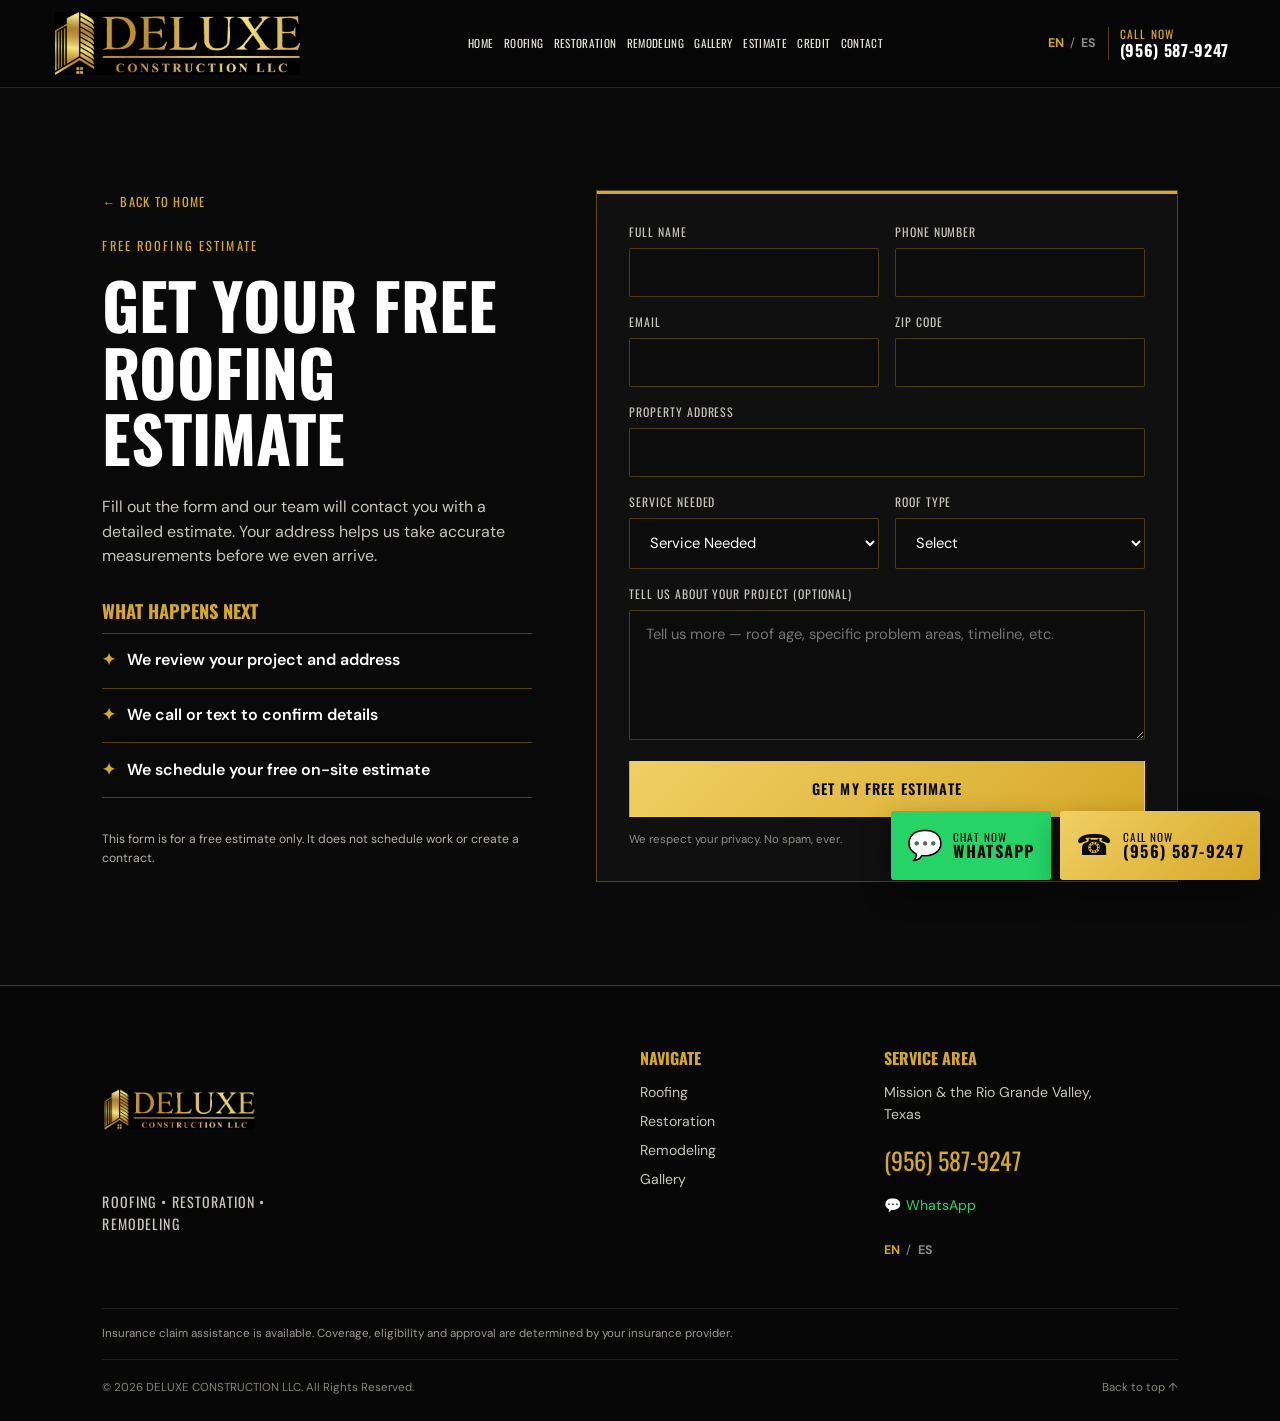
<file: estimate/index.html>
<!doctype html>
<html lang="en">
<head>
  <meta charset="UTF-8" />
  <meta name="viewport" content="width=device-width, initial-scale=1.0" />
  <meta name="description" content="Request your free roofing estimate from Deluxe Construction LLC. Tell us about your project — roof type, address and details — and we'll follow up in Mission and across the Rio Grande Valley." />
  <title>Free Roofing Estimate | Deluxe Construction LLC</title>
  <link rel="canonical" href="https://carlcis211103.github.io/Deluxe-Construction/estimate/" />
  <link rel="icon" href="../favicon.ico" sizes="any" />
  <link rel="icon" type="image/png" sizes="32x32" href="../icons/favicon-32.png" />
  <link rel="icon" type="image/png" sizes="16x16" href="../icons/favicon-16.png" />
  <link rel="apple-touch-icon" href="../apple-touch-icon.png" />
  <link rel="manifest" href="../site.webmanifest" />
  <meta name="theme-color" content="#070707" />
  <link rel="preconnect" href="https://fonts.googleapis.com" />
  <link rel="preconnect" href="https://fonts.gstatic.com" crossorigin />
  <link href="https://fonts.googleapis.com/css2?family=DM+Sans:wght@400;500;600;700&family=Oswald:wght@400;500;600;700&display=swap" rel="stylesheet" />
  <link rel="stylesheet" href="../styles.css" />
</head>
<body>
  <a class="skip-link" href="#main" data-i18n="skip">Skip to content</a>
  <header class="site-header" id="top">
    <a href="../#top" class="brand" aria-label="DELUXE CONSTRUCTION LLC home"><img src="../images/deluxe-logo.jpeg" alt="Deluxe Construction LLC - Roofing Company in Mission, TX" /></a>
    <nav class="desktop-nav" aria-label="Primary navigation">
      <a href="../#top" data-i18n="navHome">Home</a><a href="../#roofing" data-i18n="navRoofing">Roofing</a><a href="../#restoration" data-i18n="navRestoration">Restoration</a><a href="../#remodeling" data-i18n="navRemodeling">Remodeling</a><a href="../#gallery" data-i18n="navGallery">Gallery</a><a href="./" data-i18n="navEstimate">Estimate</a><a href="../credit/" data-i18n="navCredit">Credit</a><a href="../#contact" data-i18n="navContact">Contact</a>
    </nav>
    <div class="header-actions"><div class="language-switcher" aria-label="Language selector"><button data-lang="en">EN</button><span>/</span><button data-lang="es">ES</button></div><a class="header-call" href="tel:+19565879247"><span data-i18n="callNow">Call Now</span><strong>(956) 587-9247</strong></a></div>
    <button class="menu-toggle" aria-label="Open menu" aria-expanded="false"><span></span><span></span><span></span></button>
  </header>
  <div class="mobile-menu" aria-hidden="true"><nav aria-label="Mobile navigation"><a href="../#top" data-i18n="navHome">Home</a><a href="../#roofing" data-i18n="navRoofing">Roofing</a><a href="../#restoration" data-i18n="navRestoration">Restoration</a><a href="../#remodeling" data-i18n="navRemodeling">Remodeling</a><a href="../#gallery" data-i18n="navGallery">Gallery</a><a href="./" data-i18n="navEstimate">Estimate</a><a href="../credit/" data-i18n="navCredit">Credit</a><a href="../#contact" data-i18n="navContact">Contact</a></nav><div class="language-switcher"><button data-lang="en">EN</button><span>/</span><button data-lang="es">ES</button></div><div class="cta-pair"><a class="btn btn-gold" href="tel:+19565879247">☎ <span data-i18n="callNow">Call Now</span></a><a class="btn btn-whatsapp" data-whatsapp href="https://wa.me/19564657907" target="_blank" rel="noopener">💬 WhatsApp</a></div></div>
  <main id="main">
    <section id="estimate" class="section section-dark credit-section"><div class="credit-layout">
      <div class="credit-info"><a class="back-link" href="../" data-i18n="backHome">← Back to home</a><p class="eyebrow" data-i18n="estimateKicker">Free roofing estimate</p><h2 data-i18n="estimateFormTitle">Get Your Free Roofing Estimate</h2><p class="credit-lead" data-i18n="estimateLead">Fill out the form and our team will contact you with a detailed estimate. Your address helps us take accurate measurements before we even arrive.</p><h3 class="credit-req-title" data-i18n="estimateWhyTitle">What happens next</h3><ul class="credit-req"><li data-i18n="estimateWhy1">We review your project and address</li><li data-i18n="estimateWhy2">We call or text to confirm details</li><li data-i18n="estimateWhy3">We schedule your free on-site estimate</li></ul><p class="disclaimer" data-i18n="estimateDisclaimer">This form is for a free estimate only. It does not schedule work or create a contract.</p></div>
      <form class="credit-form" id="estimateFormFull"><div class="credit-grid">
        <label class="field"><span data-i18n="estimateFormName">Full Name</span><input type="text" name="name" autocomplete="name" required /></label>
        <label class="field"><span data-i18n="estimateFormPhone">Phone Number</span><input type="tel" name="phone" autocomplete="tel" required /></label>
        <label class="field"><span data-i18n="estimateFormEmail">Email</span><input type="email" name="email" autocomplete="email" required /></label>
        <label class="field"><span data-i18n="estimateFormZip">ZIP Code</span><input type="text" name="zip" pattern="[0-9]{5}" maxlength="5" required /></label>
        <label class="field full"><span data-i18n="estimateFormAddress">Property Address</span><input type="text" name="address" autocomplete="street-address" required /></label>
        <label class="field"><span data-i18n="estimateFormService">Service Needed</span><select name="service" required><option value="" data-i18n="estimateFormService" disabled selected>Service Needed</option><option value="Roof Repair" data-i18n="estimateFormServiceRepair">Roof Repair</option><option value="Roof Replacement" data-i18n="estimateFormServiceReplace">Roof Replacement</option><option value="Storm Damage" data-i18n="estimateFormServiceStorm">Storm Damage</option><option value="Other" data-i18n="estimateFormServiceOther">Other / Remodeling</option></select></label>
        <label class="field"><span data-i18n="estimateFormRoofType">Roof Type</span><select name="roof_type" required><option value="" data-i18n="cfSelect" disabled selected>Select</option><option value="Shingles" data-i18n="roofTypeShingles">Shingles</option><option value="Metal (Lamina)" data-i18n="roofTypeMetal">Metal (Lámina)</option><option value="Clay Tile" data-i18n="roofTypeClay">Clay Tile</option><option value="Concrete/Other Tile" data-i18n="roofTypeTile">Concrete/Other Tile</option></select></label>
        <label class="field full"><span data-i18n="estimateFormMessage">Tell us about your project</span><textarea name="message" rows="5" data-i18n-placeholder="estimateFormMessagePh" placeholder="Tell us more — roof age, specific problem areas, timeline, etc."></textarea></label>
        <button type="submit" class="btn btn-gold btn-wide" data-i18n="estimateFormSubmit">Get My Free Estimate</button><input type="text" name="_gotcha" class="hp" tabindex="-1" autocomplete="off" aria-hidden="true" />
      </div><p class="form-status" id="estimateFullStatus" role="status" aria-live="polite"></p><p class="estimate-form-note" data-i18n="estimateFormNote">We respect your privacy. No spam, ever.</p></form>
    </div></section>
  </main>
  <footer class="footer"><div class="footer-main"><div><img class="footer-logo" src="../images/deluxe-logo.jpeg" alt="Deluxe Construction LLC - Roofing Company in Mission, TX" /><p class="footer-tag" data-i18n="footerTag">Roofing • Restoration • Remodeling</p></div><div><h3 data-i18n="footerNavigate">Navigate</h3><a href="../#roofing" data-i18n="navRoofing">Roofing</a><a href="../#restoration" data-i18n="navRestoration">Restoration</a><a href="../#remodeling" data-i18n="navRemodeling">Remodeling</a><a href="../#gallery" data-i18n="navGallery">Gallery</a></div><div><h3 data-i18n="footerService">Service Area</h3><p data-i18n="footerArea">Mission &amp; the Rio Grande Valley, Texas</p><a class="footer-phone" href="tel:+19565879247">(956) 587-9247</a><a data-whatsapp href="https://wa.me/19564657907" target="_blank" rel="noopener">💬 WhatsApp</a><div class="language-switcher footer-language"><button data-lang="en">EN</button><span>/</span><button data-lang="es">ES</button></div></div></div><p class="footer-disclaimer" data-i18n="disclaimer">Insurance claim assistance is available. Coverage, eligibility and approval are determined by your insurance provider.</p><div class="footer-bottom"><span>© 2026 DELUXE CONSTRUCTION LLC. <span data-i18n="rights">All Rights Reserved.</span></span><a href="../#top" data-i18n="backTop">Back to top ↑</a></div></footer>
  <div class="floating-actions"><a class="floating-wa" data-whatsapp href="https://wa.me/19564657907" target="_blank" rel="noopener" aria-label="WhatsApp DELUXE CONSTRUCTION LLC"><span class="call-icon">💬</span><span><small data-i18n="chatNow">Chat Now</small><strong>WhatsApp</strong></span></a><a class="floating-call" href="tel:+19565879247" aria-label="Call DELUXE CONSTRUCTION LLC at (956) 587-9247"><span class="call-icon">☎</span><span><small data-i18n="callNow">Call Now</small><strong>(956) 587-9247</strong></span></a></div>
  <script src="../script.js"></script>
</body>
</html>
</file>
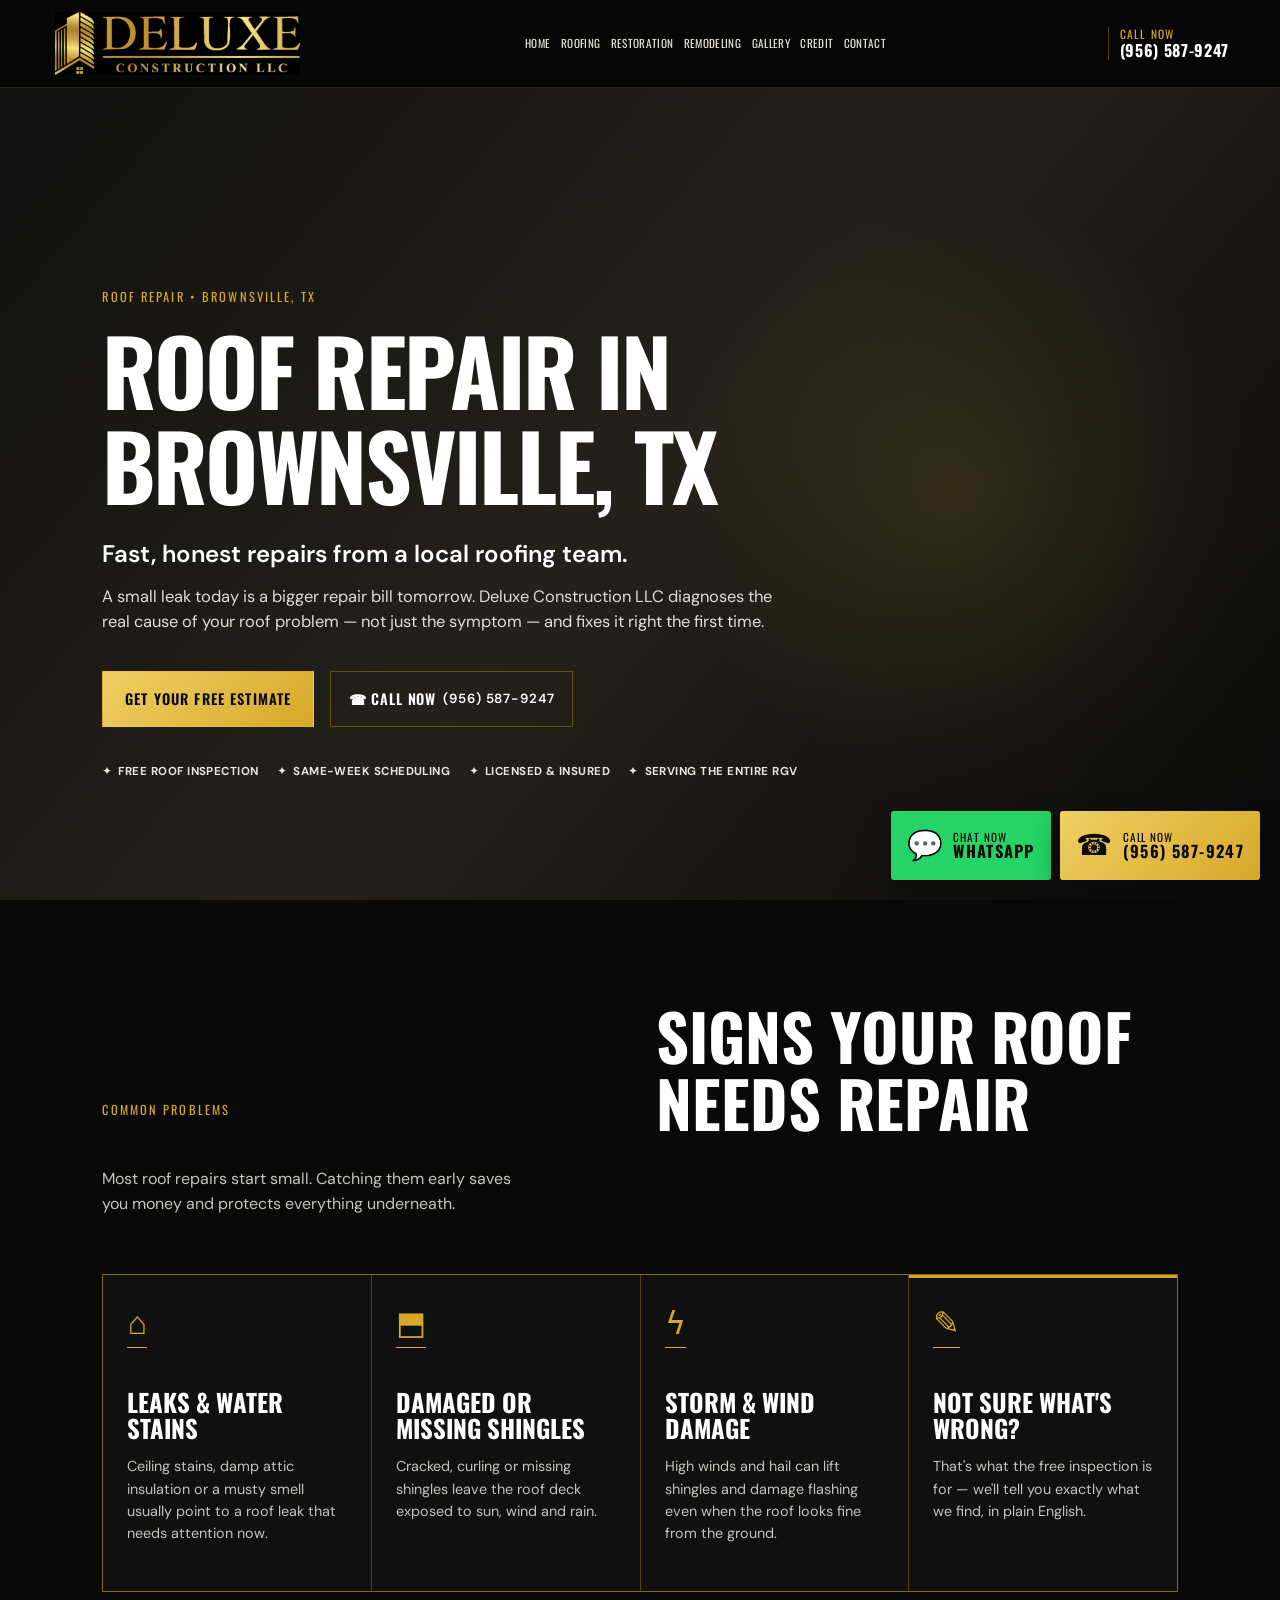
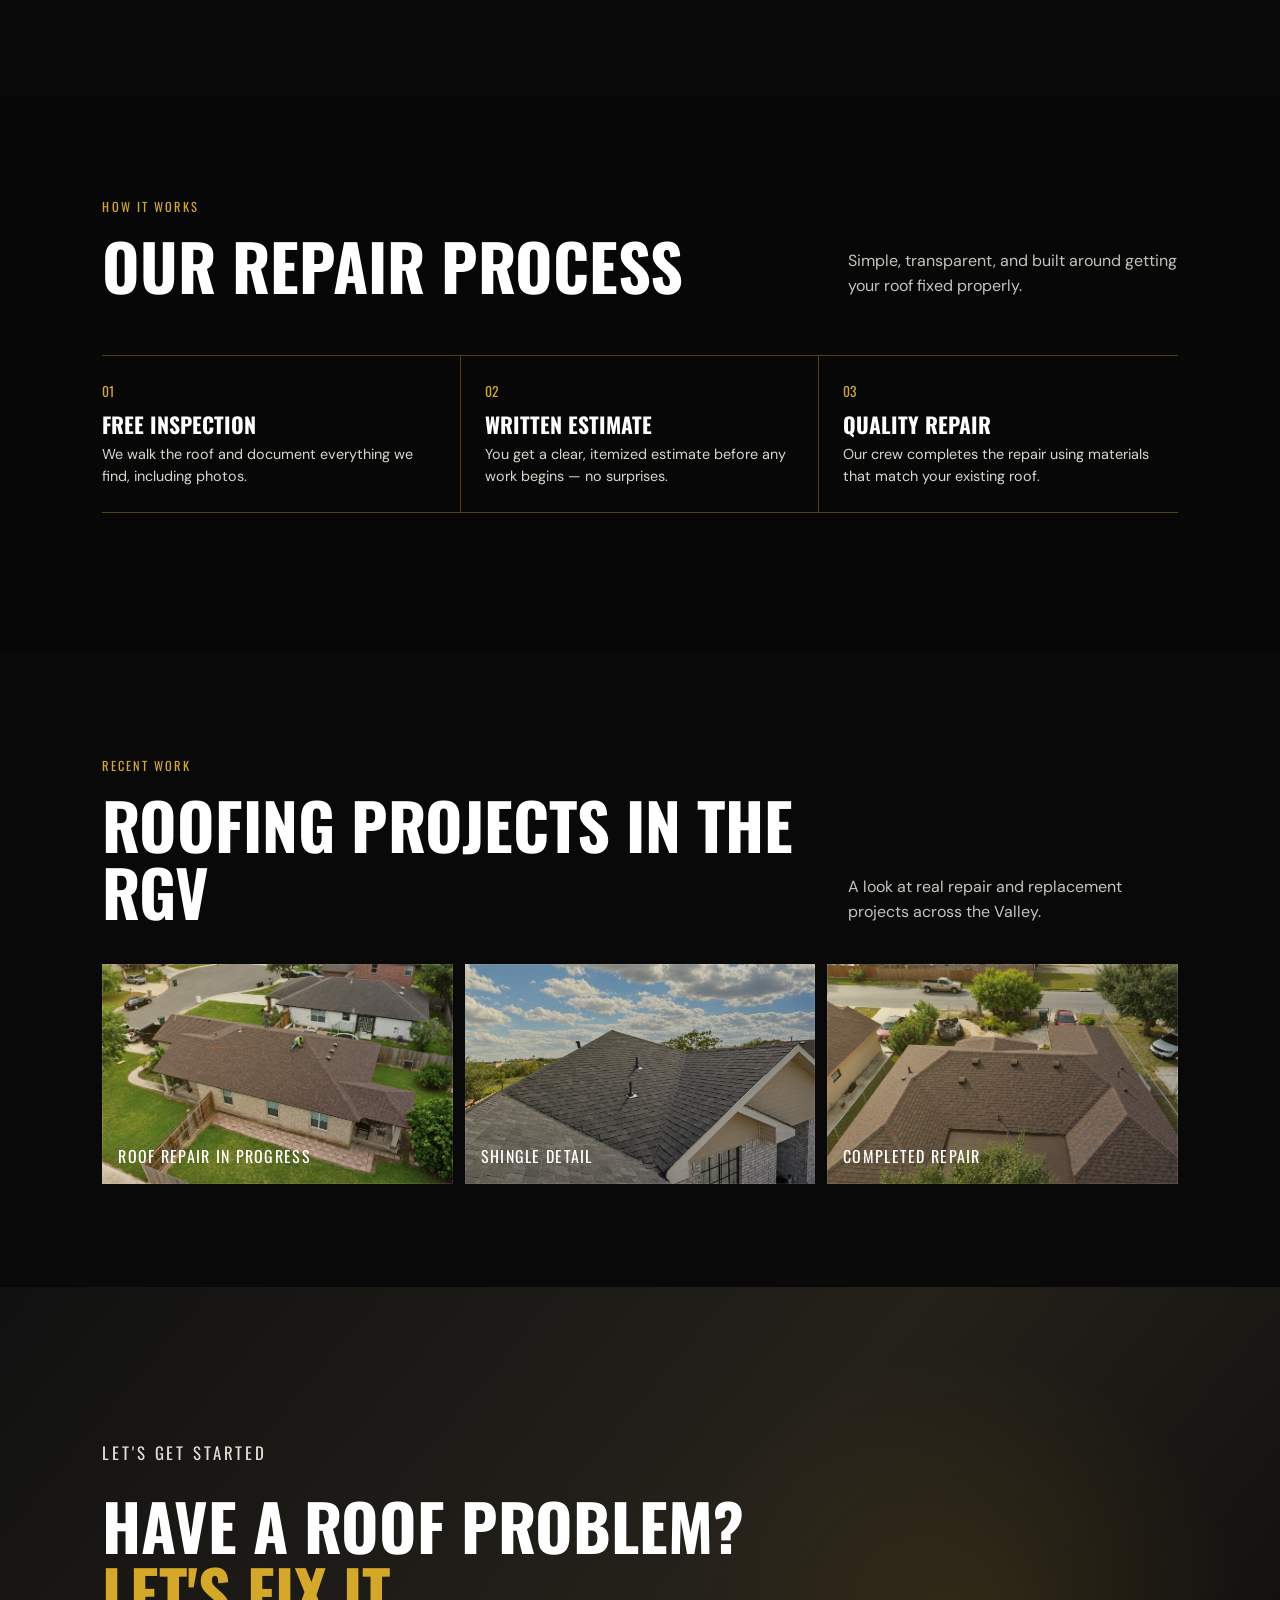
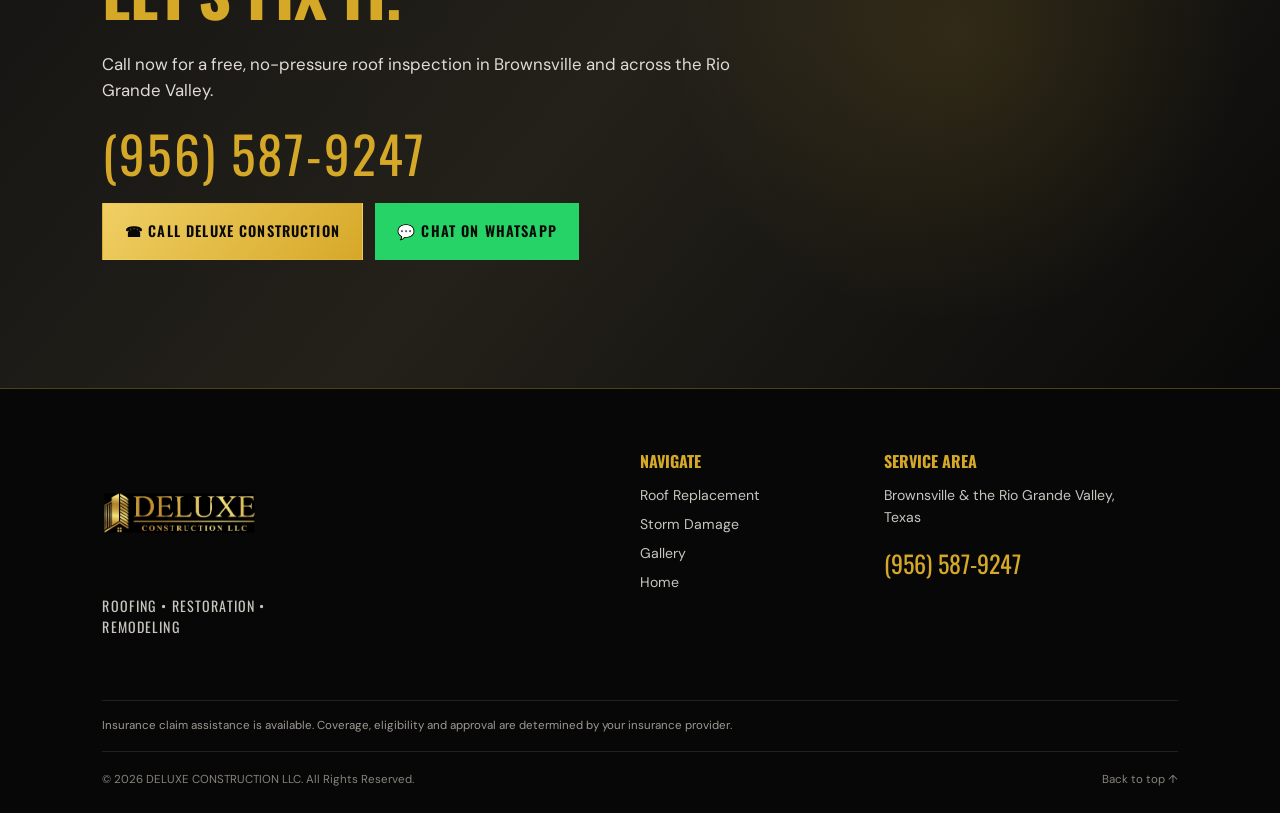
<file: roof-repair-brownsville-tx/index.html>
<!doctype html>
<html lang="en">
<head>
  <meta charset="UTF-8" />
  <meta name="viewport" content="width=device-width, initial-scale=1.0" />
  <meta name="description" content="Fast, reliable roof repair in Brownsville, TX. Leaks, damaged shingles, storm damage and more — free inspection and written estimate from Deluxe Construction LLC." />
  <title>Roof Repair Brownsville TX | Deluxe Construction</title>
  <link rel="canonical" href="https://carlcis211103.github.io/Deluxe-Construction/roof-repair-brownsville-tx/" />
  <link rel="icon" href="../favicon.ico" sizes="any" />
  <link rel="icon" type="image/png" sizes="32x32" href="../icons/favicon-32.png" />
  <link rel="icon" type="image/png" sizes="16x16" href="../icons/favicon-16.png" />
  <link rel="apple-touch-icon" href="../apple-touch-icon.png" />
  <link rel="manifest" href="../site.webmanifest" />
  <meta name="theme-color" content="#070707" />
  <link rel="preconnect" href="https://fonts.googleapis.com" />
  <link rel="preconnect" href="https://fonts.gstatic.com" crossorigin />
  <link href="https://fonts.googleapis.com/css2?family=DM+Sans:wght@400;500;600;700&family=Oswald:wght@400;500;600;700&display=swap" rel="stylesheet" />
  <link rel="stylesheet" href="../styles.css" />
  <script type="application/ld+json">
  {"@context":"https://schema.org","@type":"Service","serviceType":"Roof Repair","provider":{"@type":"HomeAndConstructionBusiness","name":"DELUXE CONSTRUCTION LLC","telephone":"+1-956-587-9247","url":"https://carlcis211103.github.io/Deluxe-Construction/"},"areaServed":{"@type":"City","name":"Brownsville, TX"},"description":"Professional roof repair services in Brownsville, TX and the Rio Grande Valley, including leak repair, damaged shingle replacement and storm damage repair."}
  </script>
</head>
<body>
  <a class="skip-link" href="#main">Skip to content</a>
  <header class="site-header" id="top">
    <a href="../#top" class="brand" aria-label="DELUXE CONSTRUCTION LLC home"><img src="../images/deluxe-logo.jpeg" alt="Deluxe Construction LLC - Roofing Company in Brownsville TX" /></a>
    <nav class="desktop-nav" aria-label="Primary navigation">
      <a href="../#top">Home</a><a href="../#roofing">Roofing</a><a href="../#restoration">Restoration</a><a href="../#remodeling">Remodeling</a><a href="../#gallery">Gallery</a><a href="../credit/">Credit</a><a href="../#contact">Contact</a>
    </nav>
    <div class="header-actions"><a class="header-call" href="tel:+19565879247"><span>Call Now</span><strong>(956) 587-9247</strong></a></div>
    <button class="menu-toggle" aria-label="Open menu" aria-expanded="false"><span></span><span></span><span></span></button>
  </header>
  <div class="mobile-menu" aria-hidden="true"><nav aria-label="Mobile navigation"><a href="../#top">Home</a><a href="../#roofing">Roofing</a><a href="../#restoration">Restoration</a><a href="../#remodeling">Remodeling</a><a href="../#gallery">Gallery</a><a href="../credit/">Credit</a><a href="../#contact">Contact</a></nav><a class="btn btn-gold btn-wide" href="tel:+19565879247">☎ Call Now · (956) 587-9247</a></div>

  <main id="main">
    <section class="hero image-panel"><div class="hero-content">
      <p class="eyebrow">Roof Repair • Brownsville, TX</p>
      <h1>Roof Repair in Brownsville, TX</h1>
      <p class="hero-tagline">Fast, honest repairs from a local roofing team.</p>
      <p class="hero-copy">A small leak today is a bigger repair bill tomorrow. Deluxe Construction LLC diagnoses the real cause of your roof problem — not just the symptom — and fixes it right the first time.</p>
      <div class="hero-ctas"><a class="btn btn-gold" href="../#contact">Get Your Free Estimate</a><a class="btn btn-outline" href="tel:+19565879247">☎ Call Now <span class="phone">(956) 587-9247</span></a></div>
      <div class="trust-row"><span>✦ <b>Free Roof Inspection</b></span><span>✦ <b>Same-Week Scheduling</b></span><span>✦ <b>Licensed &amp; Insured</b></span><span>✦ <b>Serving the Entire RGV</b></span></div>
    </div></section>

    <section class="section section-dark"><div class="section-intro">
      <p class="eyebrow">Common problems</p>
      <h2>Signs Your Roof<br>Needs Repair</h2>
      <p>Most roof repairs start small. Catching them early saves you money and protects everything underneath.</p>
    </div><div class="service-grid">
      <article class="service-card"><div class="service-icon">⌂</div><h3>Leaks &amp; Water Stains</h3><p>Ceiling stains, damp attic insulation or a musty smell usually point to a roof leak that needs attention now.</p></article>
      <article class="service-card"><div class="service-icon">⬒</div><h3>Damaged or Missing Shingles</h3><p>Cracked, curling or missing shingles leave the roof deck exposed to sun, wind and rain.</p></article>
      <article class="service-card"><div class="service-icon">ϟ</div><h3>Storm &amp; Wind Damage</h3><p>High winds and hail can lift shingles and damage flashing even when the roof looks fine from the ground.</p></article>
      <article class="service-card gold-edge"><div class="service-icon">✎</div><h3>Not Sure What's Wrong?</h3><p>That's what the free inspection is for — we'll tell you exactly what we find, in plain English.</p></article>
    </div></section>

    <section class="section"><div class="section-title-line"><div><p class="eyebrow">How it works</p><h2>Our Repair Process</h2></div><p>Simple, transparent, and built around getting your roof fixed properly.</p></div>
      <div class="claim-grid">
        <article><span>01</span><h3>Free Inspection</h3><p>We walk the roof and document everything we find, including photos.</p></article>
        <article><span>02</span><h3>Written Estimate</h3><p>You get a clear, itemized estimate before any work begins — no surprises.</p></article>
        <article><span>03</span><h3>Quality Repair</h3><p>Our crew completes the repair using materials that match your existing roof.</p></article>
      </div>
    </section>

    <section class="section section-dark"><div class="section-title-line"><div><p class="eyebrow">Recent work</p><h2>Roofing Projects in the RGV</h2></div><p>A look at real repair and replacement projects across the Valley.</p></div>
      <div class="gallery-grid">
        <div class="gallery-item" style="background-image:linear-gradient(135deg,rgba(214,168,40,.22),rgba(0,0,0,.3)),url('../images/roof-installation-in-progress-brownsville.jpg')"><span>Roof Repair In Progress</span></div>
        <div class="gallery-item" style="background-image:linear-gradient(135deg,rgba(214,168,40,.22),rgba(0,0,0,.3)),url('../images/roof-shingle-detail-brownsville-tx.jpg')"><span>Shingle Detail</span></div>
        <div class="gallery-item" style="background-image:linear-gradient(135deg,rgba(214,168,40,.22),rgba(0,0,0,.3)),url('../images/completed-shingle-roof-brownsville-tx.jpg')"><span>Completed Repair</span></div>
      </div>
    </section>

    <section id="contact" class="final-cta image-panel"><div>
      <p class="eyebrow">Let's get started</p>
      <h2>Have a Roof Problem?<br><em>Let's Fix It.</em></h2>
      <p>Call now for a free, no-pressure roof inspection in Brownsville and across the Rio Grande Valley.</p>
      <a class="final-phone" href="tel:+19565879247">(956) 587-9247</a>
      <span class="cta-pair"><a class="btn btn-gold" href="tel:+19565879247">☎ Call Deluxe Construction</a><a class="btn btn-whatsapp" href="https://wa.me/19565879247?text=Hi%20Deluxe%20Construction%2C%20I%27d%20like%20a%20free%20roofing%20estimate." target="_blank" rel="noopener">💬 Chat on WhatsApp</a></span>
    </div></section>
  </main>

  <footer class="footer"><div class="footer-main"><div><img class="footer-logo" src="../images/deluxe-logo.jpeg" alt="Deluxe Construction LLC - Roofing Company in Brownsville TX" /><p class="footer-tag">Roofing • Restoration • Remodeling</p></div><div><h3>Navigate</h3><a href="../roof-replacement-brownsville-tx/">Roof Replacement</a><a href="../storm-damage-roof-repair/">Storm Damage</a><a href="../#gallery">Gallery</a><a href="../#top">Home</a></div><div><h3>Service Area</h3><p>Brownsville &amp; the Rio Grande Valley, Texas</p><a class="footer-phone" href="tel:+19565879247">(956) 587-9247</a></div></div><p class="footer-disclaimer">Insurance claim assistance is available. Coverage, eligibility and approval are determined by your insurance provider.</p><div class="footer-bottom"><span>© 2026 DELUXE CONSTRUCTION LLC. All Rights Reserved.</span><a href="../#top">Back to top ↑</a></div></footer>
  <div class="floating-actions"><a class="floating-wa" href="https://wa.me/19565879247?text=Hi%20Deluxe%20Construction%2C%20I%27d%20like%20a%20free%20roofing%20estimate." target="_blank" rel="noopener" aria-label="WhatsApp DELUXE CONSTRUCTION LLC"><span class="call-icon">💬</span><span><small>Chat Now</small><strong>WhatsApp</strong></span></a><a class="floating-call" href="tel:+19565879247" aria-label="Call DELUXE CONSTRUCTION LLC at (956) 587-9247"><span class="call-icon">☎</span><span><small>Call Now</small><strong>(956) 587-9247</strong></span></a></div>
  <script>
    const toggle=document.querySelector('.menu-toggle'),menu=document.querySelector('.mobile-menu');toggle.addEventListener('click',()=>{const isOpen=menu.classList.toggle('open');toggle.setAttribute('aria-expanded',isOpen);menu.setAttribute('aria-hidden',!isOpen)});menu.querySelectorAll('a').forEach(a=>a.addEventListener('click',()=>{menu.classList.remove('open');toggle.setAttribute('aria-expanded','false');menu.setAttribute('aria-hidden','true')}));
  </script>
</body>
</html>
</file>
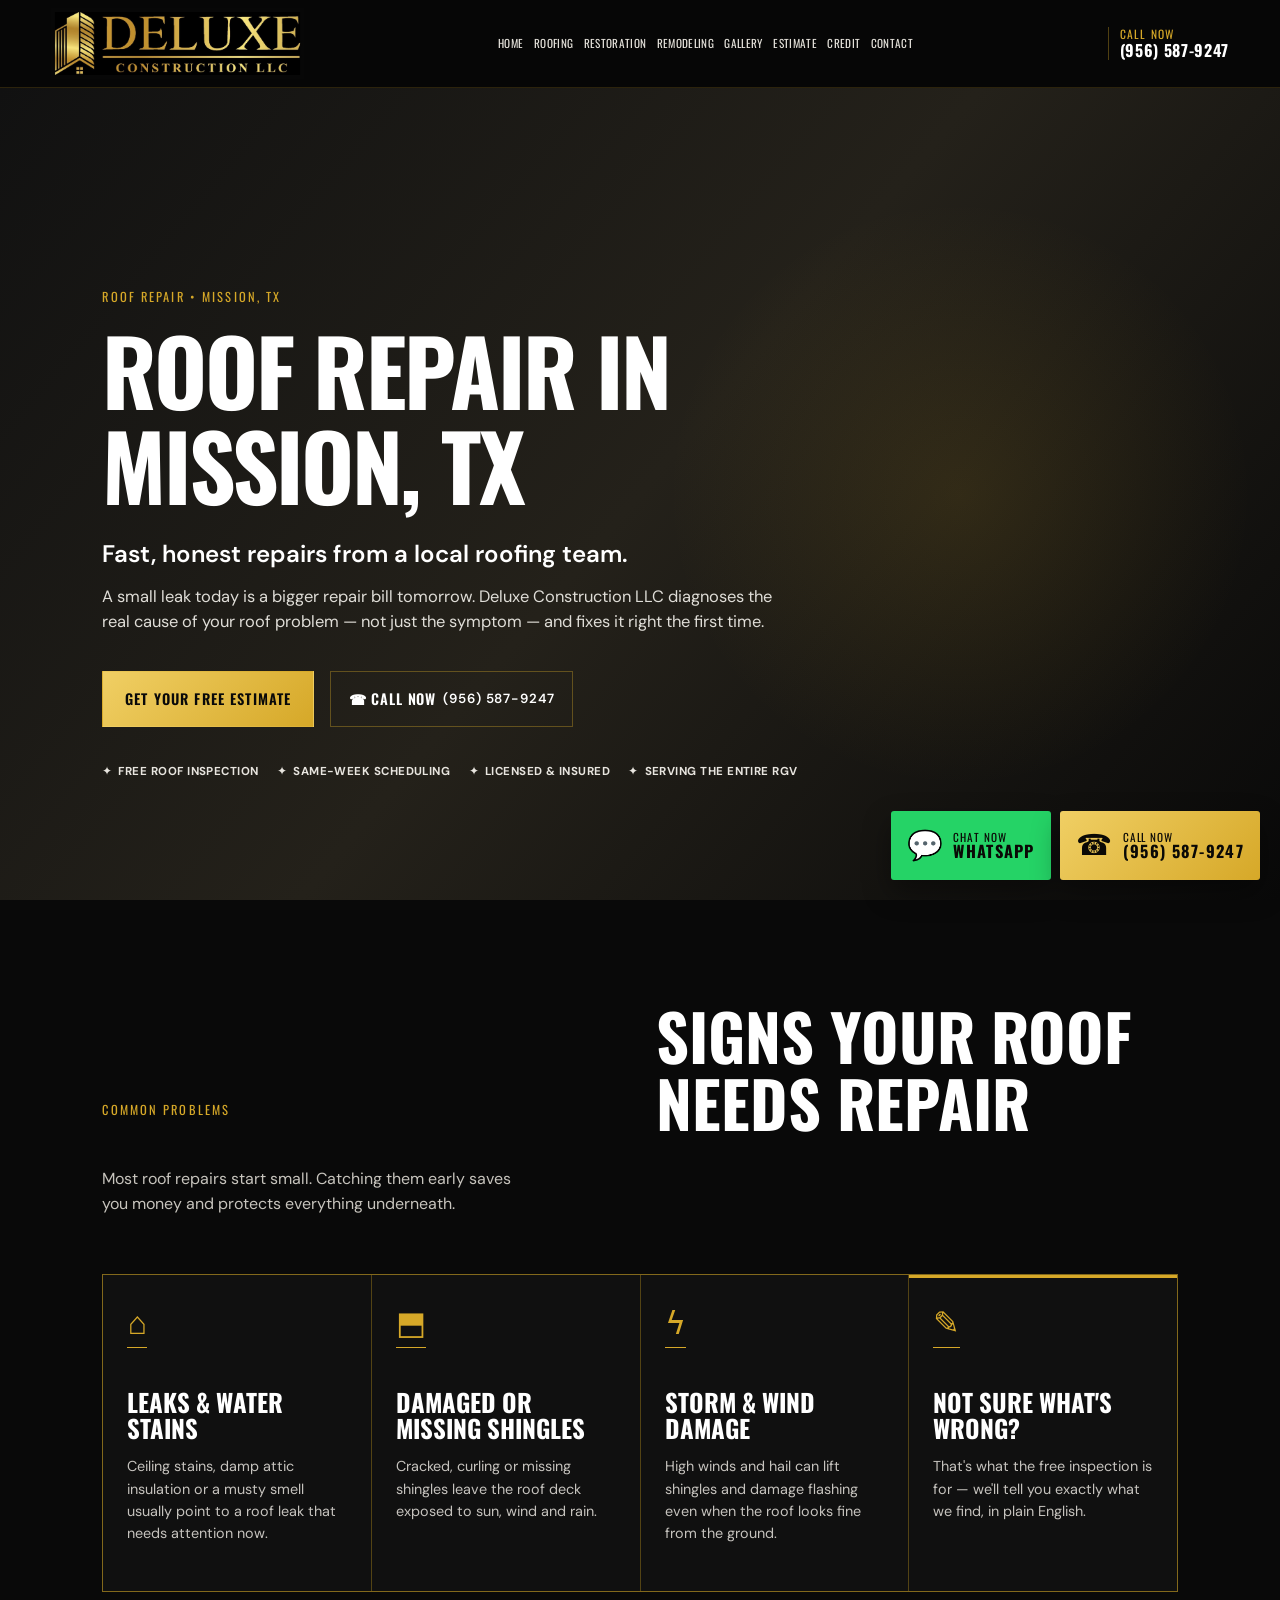
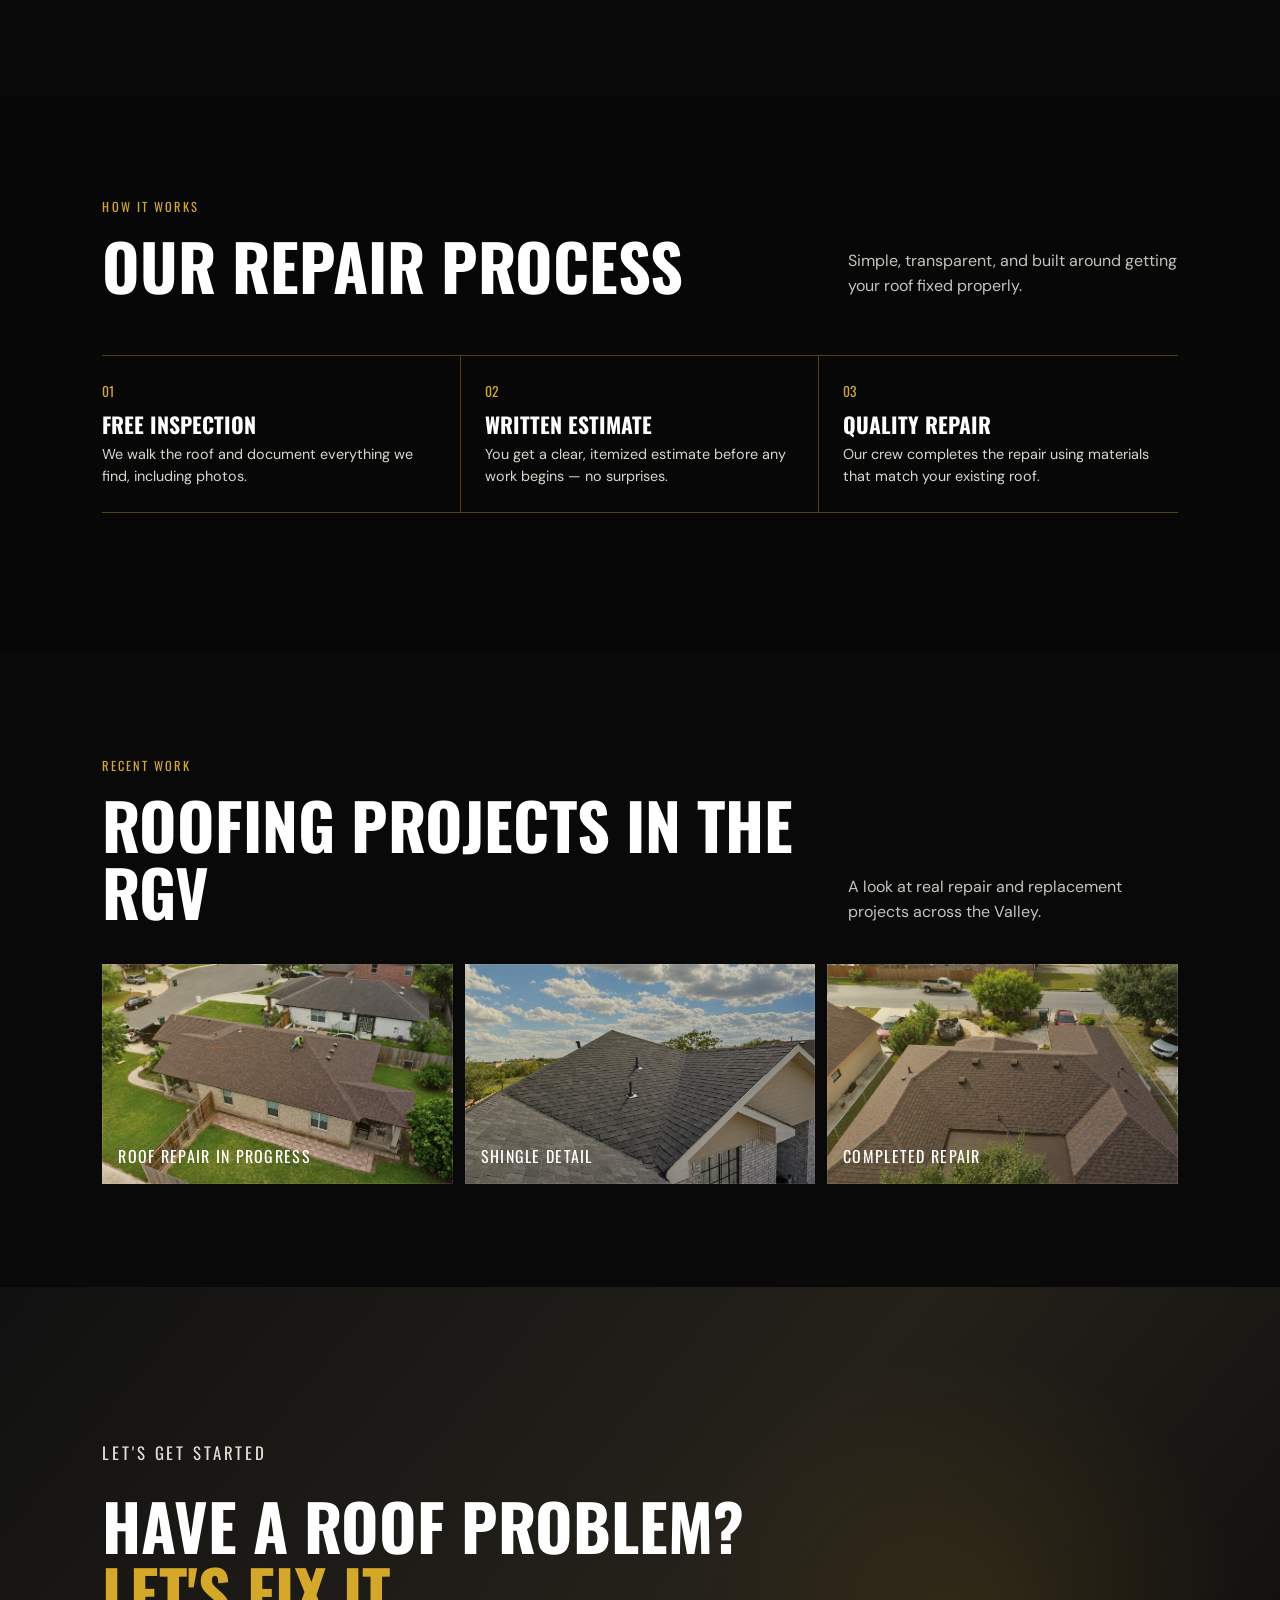
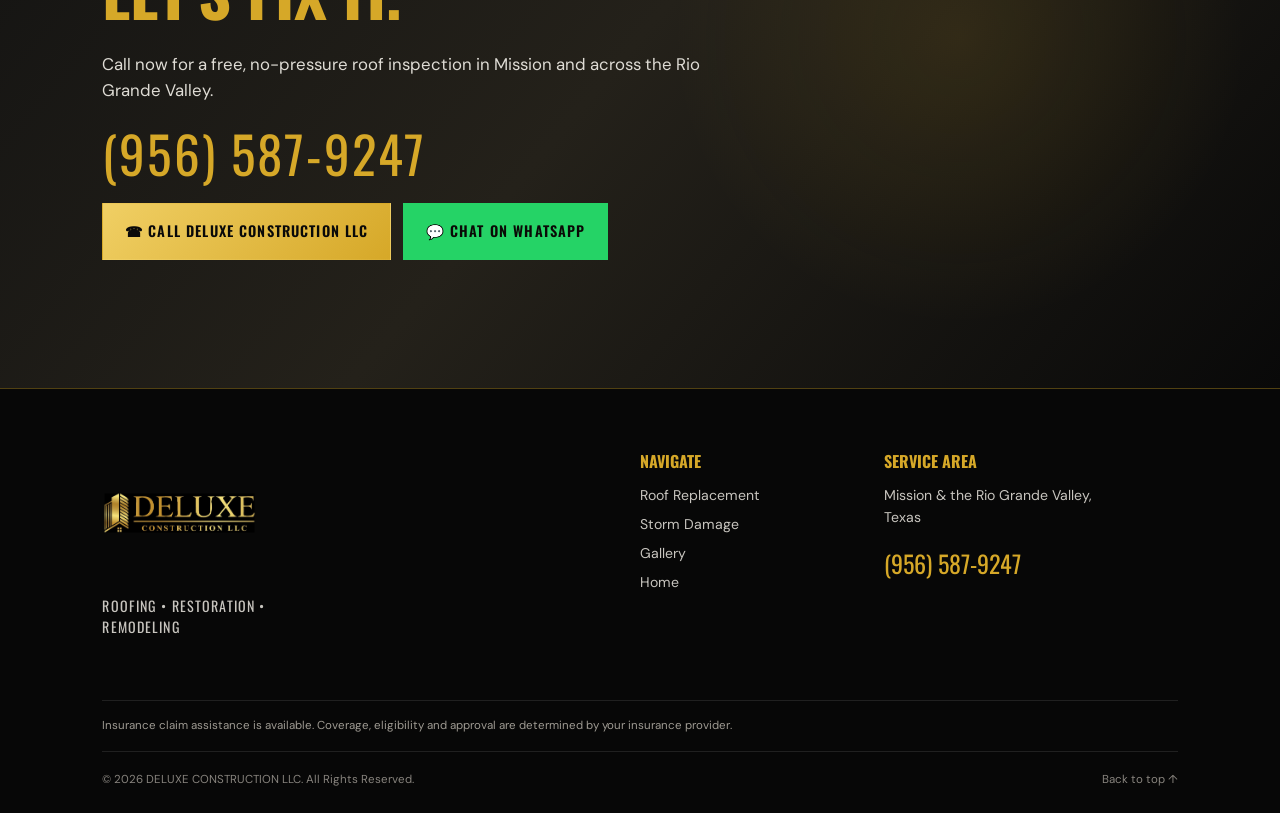
<file: roof-repair-mission-tx/index.html>
<!doctype html>
<html lang="en">
<head>
  <meta charset="UTF-8" />
  <meta name="viewport" content="width=device-width, initial-scale=1.0" />
  <meta name="description" content="Fast, reliable roof repair in Mission, TX. Leaks, damaged shingles, storm damage and more — free inspection and written estimate from Deluxe Construction LLC." />
  <title>Roof Repair in Mission, TX | Deluxe Construction LLC</title>
  <link rel="canonical" href="https://carlcis211103.github.io/Deluxe-Construction/roof-repair-mission-tx/" />
  <link rel="icon" href="../favicon.ico" sizes="any" />
  <link rel="icon" type="image/png" sizes="32x32" href="../icons/favicon-32.png" />
  <link rel="icon" type="image/png" sizes="16x16" href="../icons/favicon-16.png" />
  <link rel="apple-touch-icon" href="../apple-touch-icon.png" />
  <link rel="manifest" href="../site.webmanifest" />
  <meta name="theme-color" content="#070707" />
  <link rel="preconnect" href="https://fonts.googleapis.com" />
  <link rel="preconnect" href="https://fonts.gstatic.com" crossorigin />
  <link href="https://fonts.googleapis.com/css2?family=DM+Sans:wght@400;500;600;700&family=Oswald:wght@400;500;600;700&display=swap" rel="stylesheet" />
  <link rel="stylesheet" href="../styles.css" />
  <script type="application/ld+json">
  {"@context":"https://schema.org","@type":"Service","serviceType":"Roof Repair","provider":{"@type":"HomeAndConstructionBusiness","name":"DELUXE CONSTRUCTION LLC","telephone":"+1-956-587-9247","url":"https://carlcis211103.github.io/Deluxe-Construction/"},"areaServed":{"@type":"City","name":"Mission, TX"},"description":"Professional roof repair services in Mission, TX and the Rio Grande Valley, including leak repair, damaged shingle replacement and storm damage repair."}
  </script>
</head>
<body>
  <a class="skip-link" href="#main">Skip to content</a>
  <header class="site-header" id="top">
    <a href="../#top" class="brand" aria-label="DELUXE CONSTRUCTION LLC home"><img src="../images/deluxe-logo.jpeg" alt="Deluxe Construction LLC - Roofing Company in Mission, TX" /></a>
    <nav class="desktop-nav" aria-label="Primary navigation">
      <a href="../#top">Home</a><a href="../#roofing">Roofing</a><a href="../#restoration">Restoration</a><a href="../#remodeling">Remodeling</a><a href="../#gallery">Gallery</a><a href="../estimate/">Estimate</a><a href="../credit/">Credit</a><a href="../#contact">Contact</a>
    </nav>
    <div class="header-actions"><a class="header-call" href="tel:+19565879247"><span>Call Now</span><strong>(956) 587-9247</strong></a></div>
    <button class="menu-toggle" aria-label="Open menu" aria-expanded="false"><span></span><span></span><span></span></button>
  </header>
  <div class="mobile-menu" aria-hidden="true"><nav aria-label="Mobile navigation"><a href="../#top">Home</a><a href="../#roofing">Roofing</a><a href="../#restoration">Restoration</a><a href="../#remodeling">Remodeling</a><a href="../#gallery">Gallery</a><a href="../estimate/">Estimate</a><a href="../credit/">Credit</a><a href="../#contact">Contact</a></nav><a class="btn btn-gold btn-wide" href="tel:+19565879247">☎ Call Now · (956) 587-9247</a></div>

  <main id="main">
    <section class="hero image-panel"><div class="hero-content">
      <p class="eyebrow">Roof Repair • Mission, TX</p>
      <h1>Roof Repair in Mission, TX</h1>
      <p class="hero-tagline">Fast, honest repairs from a local roofing team.</p>
      <p class="hero-copy">A small leak today is a bigger repair bill tomorrow. Deluxe Construction LLC diagnoses the real cause of your roof problem — not just the symptom — and fixes it right the first time.</p>
      <div class="hero-ctas"><a class="btn btn-gold" href="../estimate/">Get Your Free Estimate</a><a class="btn btn-outline" href="tel:+19565879247">☎ Call Now <span class="phone">(956) 587-9247</span></a></div>
      <div class="trust-row"><span>✦ <b>Free Roof Inspection</b></span><span>✦ <b>Same-Week Scheduling</b></span><span>✦ <b>Licensed &amp; Insured</b></span><span>✦ <b>Serving the Entire RGV</b></span></div>
    </div></section>

    <section class="section section-dark"><div class="section-intro">
      <p class="eyebrow">Common problems</p>
      <h2>Signs Your Roof<br>Needs Repair</h2>
      <p>Most roof repairs start small. Catching them early saves you money and protects everything underneath.</p>
    </div><div class="service-grid">
      <article class="service-card"><div class="service-icon">⌂</div><h3>Leaks &amp; Water Stains</h3><p>Ceiling stains, damp attic insulation or a musty smell usually point to a roof leak that needs attention now.</p></article>
      <article class="service-card"><div class="service-icon">⬒</div><h3>Damaged or Missing Shingles</h3><p>Cracked, curling or missing shingles leave the roof deck exposed to sun, wind and rain.</p></article>
      <article class="service-card"><div class="service-icon">ϟ</div><h3>Storm &amp; Wind Damage</h3><p>High winds and hail can lift shingles and damage flashing even when the roof looks fine from the ground.</p></article>
      <article class="service-card gold-edge"><div class="service-icon">✎</div><h3>Not Sure What's Wrong?</h3><p>That's what the free inspection is for — we'll tell you exactly what we find, in plain English.</p></article>
    </div></section>

    <section class="section"><div class="section-title-line"><div><p class="eyebrow">How it works</p><h2>Our Repair Process</h2></div><p>Simple, transparent, and built around getting your roof fixed properly.</p></div>
      <div class="claim-grid">
        <article><span>01</span><h3>Free Inspection</h3><p>We walk the roof and document everything we find, including photos.</p></article>
        <article><span>02</span><h3>Written Estimate</h3><p>You get a clear, itemized estimate before any work begins — no surprises.</p></article>
        <article><span>03</span><h3>Quality Repair</h3><p>Our crew completes the repair using materials that match your existing roof.</p></article>
      </div>
    </section>

    <section class="section section-dark"><div class="section-title-line"><div><p class="eyebrow">Recent work</p><h2>Roofing Projects in the RGV</h2></div><p>A look at real repair and replacement projects across the Valley.</p></div>
      <div class="gallery-grid">
        <div class="gallery-item" style="background-image:linear-gradient(135deg,rgba(214,168,40,.22),rgba(0,0,0,.3)),url('../images/roof-installation-in-progress-brownsville.jpg')"><span>Roof Repair In Progress</span></div>
        <div class="gallery-item" style="background-image:linear-gradient(135deg,rgba(214,168,40,.22),rgba(0,0,0,.3)),url('../images/roof-shingle-detail-brownsville-tx.jpg')"><span>Shingle Detail</span></div>
        <div class="gallery-item" style="background-image:linear-gradient(135deg,rgba(214,168,40,.22),rgba(0,0,0,.3)),url('../images/completed-shingle-roof-brownsville-tx.jpg')"><span>Completed Repair</span></div>
      </div>
    </section>

    <section id="contact" class="final-cta image-panel"><div>
      <p class="eyebrow">Let's get started</p>
      <h2>Have a Roof Problem?<br><em>Let's Fix It.</em></h2>
      <p>Call now for a free, no-pressure roof inspection in Mission and across the Rio Grande Valley.</p>
      <a class="final-phone" href="tel:+19565879247">(956) 587-9247</a>
      <span class="cta-pair"><a class="btn btn-gold" href="tel:+19565879247">☎ Call Deluxe Construction LLC</a><a class="btn btn-whatsapp" href="https://wa.me/19564657907?text=Hi%20Deluxe%20Construction%2C%20I%27d%20like%20a%20free%20roofing%20estimate." target="_blank" rel="noopener">💬 Chat on WhatsApp</a></span>
    </div></section>
  </main>

  <footer class="footer"><div class="footer-main"><div><img class="footer-logo" src="../images/deluxe-logo.jpeg" alt="Deluxe Construction LLC - Roofing Company in Mission, TX" /><p class="footer-tag">Roofing • Restoration • Remodeling</p></div><div><h3>Navigate</h3><a href="../roof-replacement-mission-tx/">Roof Replacement</a><a href="../storm-damage-roof-repair-mission-tx/">Storm Damage</a><a href="../#gallery">Gallery</a><a href="../#top">Home</a></div><div><h3>Service Area</h3><p>Mission &amp; the Rio Grande Valley, Texas</p><a class="footer-phone" href="tel:+19565879247">(956) 587-9247</a></div></div><p class="footer-disclaimer">Insurance claim assistance is available. Coverage, eligibility and approval are determined by your insurance provider.</p><div class="footer-bottom"><span>© 2026 DELUXE CONSTRUCTION LLC. All Rights Reserved.</span><a href="../#top">Back to top ↑</a></div></footer>
  <div class="floating-actions"><a class="floating-wa" href="https://wa.me/19564657907?text=Hi%20Deluxe%20Construction%2C%20I%27d%20like%20a%20free%20roofing%20estimate." target="_blank" rel="noopener" aria-label="WhatsApp DELUXE CONSTRUCTION LLC"><span class="call-icon">💬</span><span><small>Chat Now</small><strong>WhatsApp</strong></span></a><a class="floating-call" href="tel:+19565879247" aria-label="Call DELUXE CONSTRUCTION LLC at (956) 587-9247"><span class="call-icon">☎</span><span><small>Call Now</small><strong>(956) 587-9247</strong></span></a></div>
  <script>
    const toggle=document.querySelector('.menu-toggle'),menu=document.querySelector('.mobile-menu');toggle.addEventListener('click',()=>{const isOpen=menu.classList.toggle('open');toggle.setAttribute('aria-expanded',isOpen);menu.setAttribute('aria-hidden',!isOpen)});menu.querySelectorAll('a').forEach(a=>a.addEventListener('click',()=>{menu.classList.remove('open');toggle.setAttribute('aria-expanded','false');menu.setAttribute('aria-hidden','true')}));
  </script>
</body>
</html>
</file>
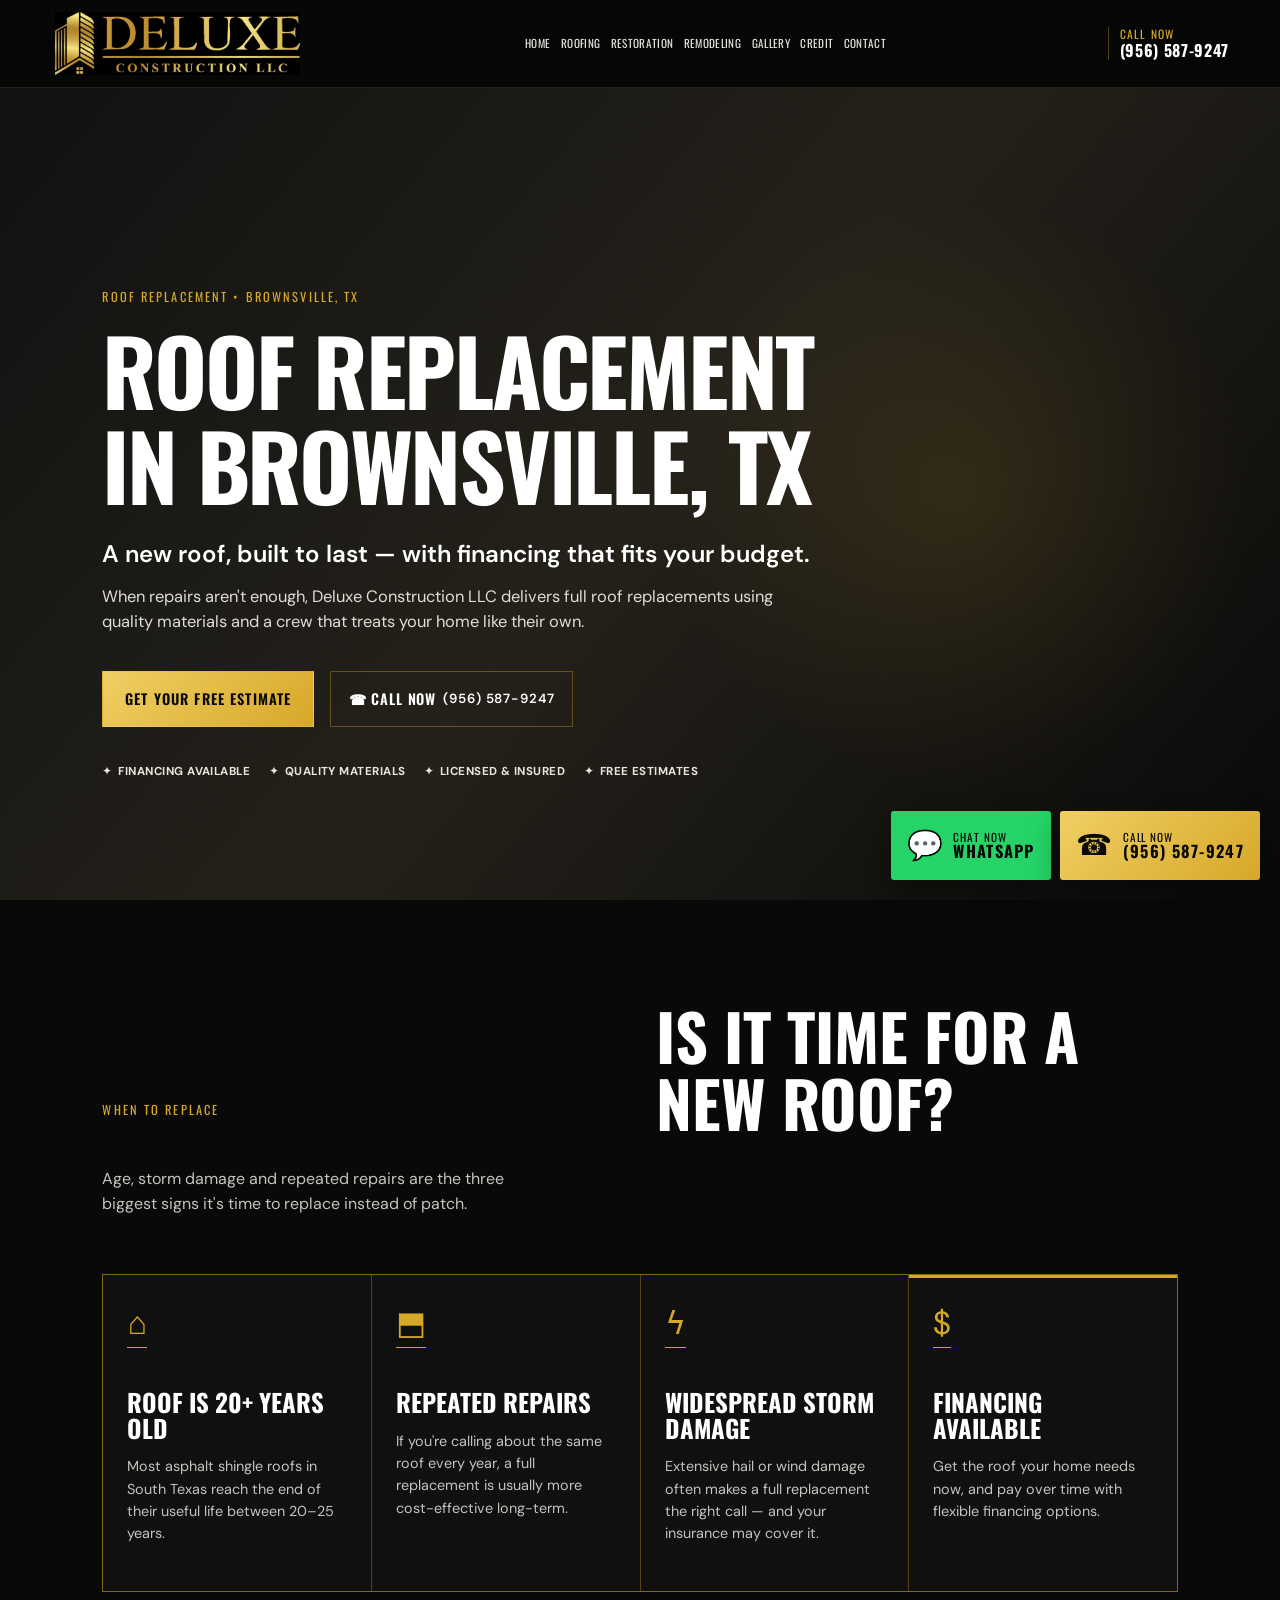
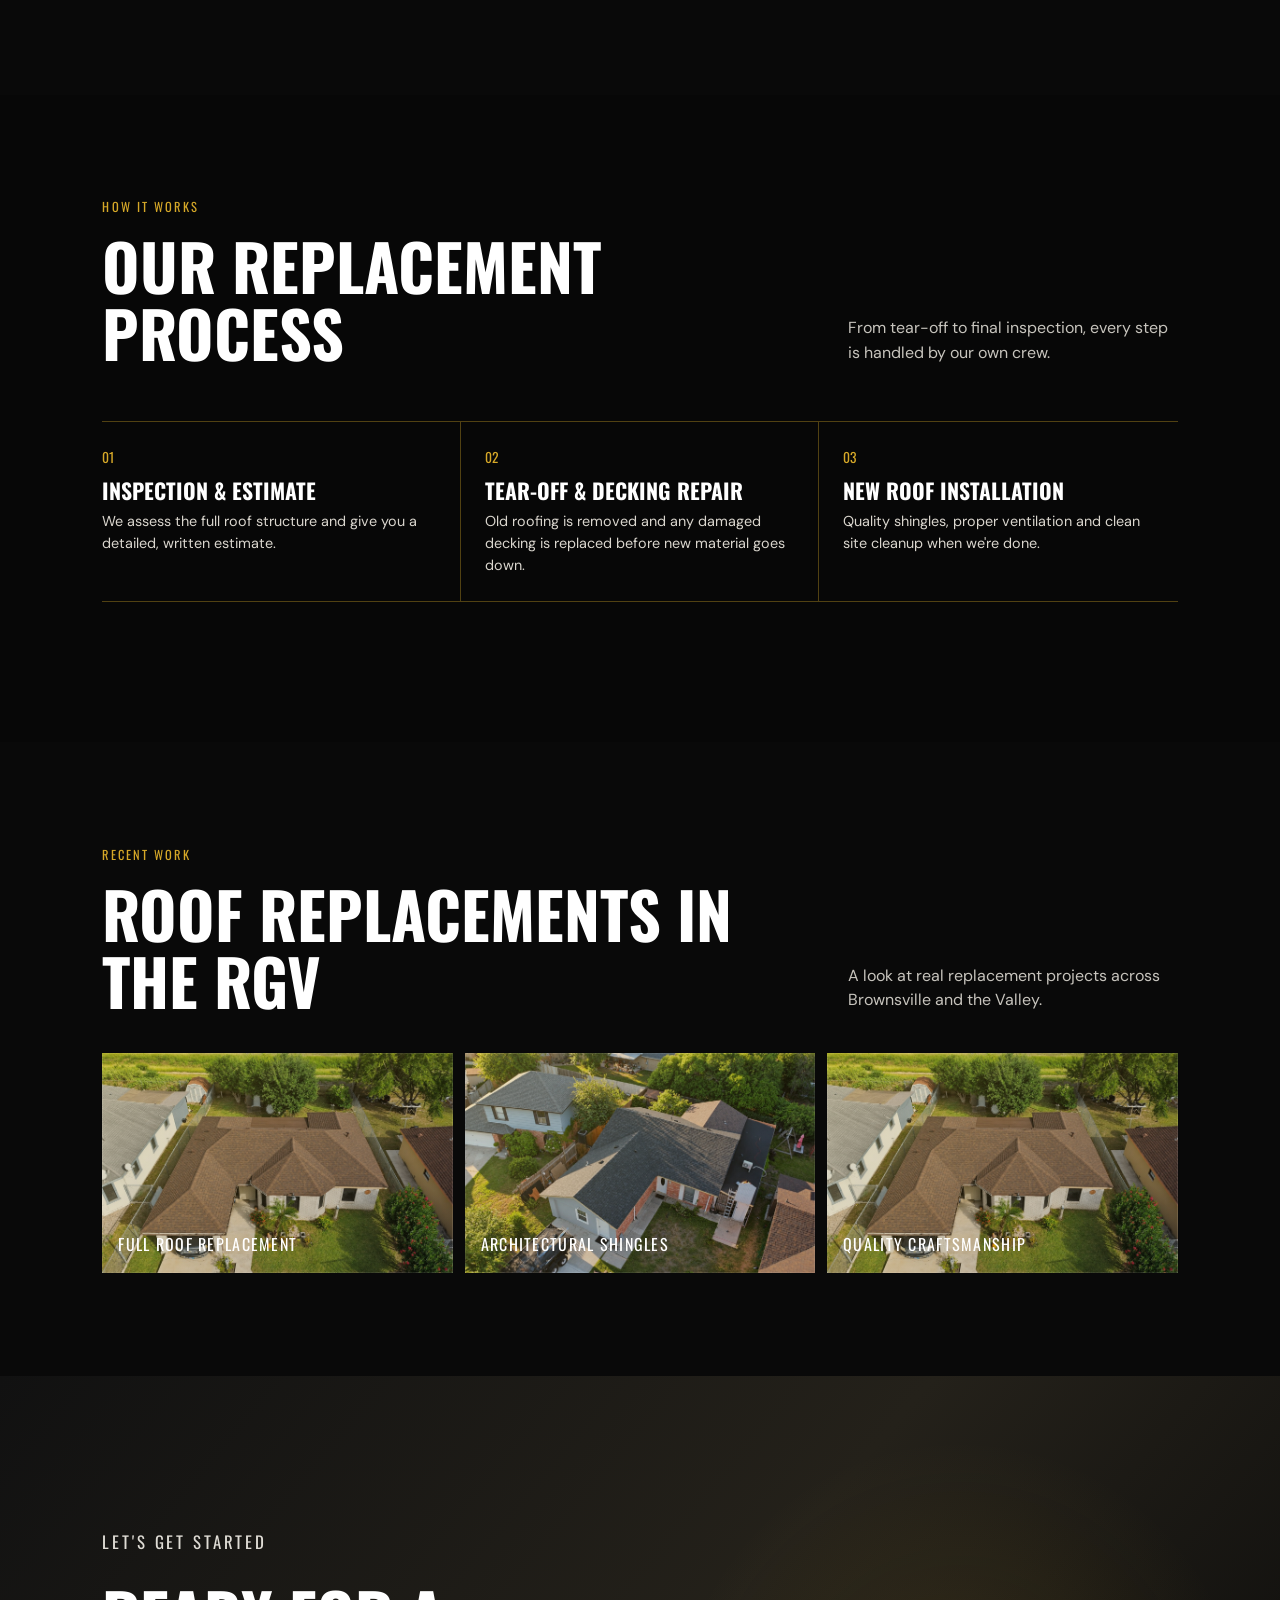
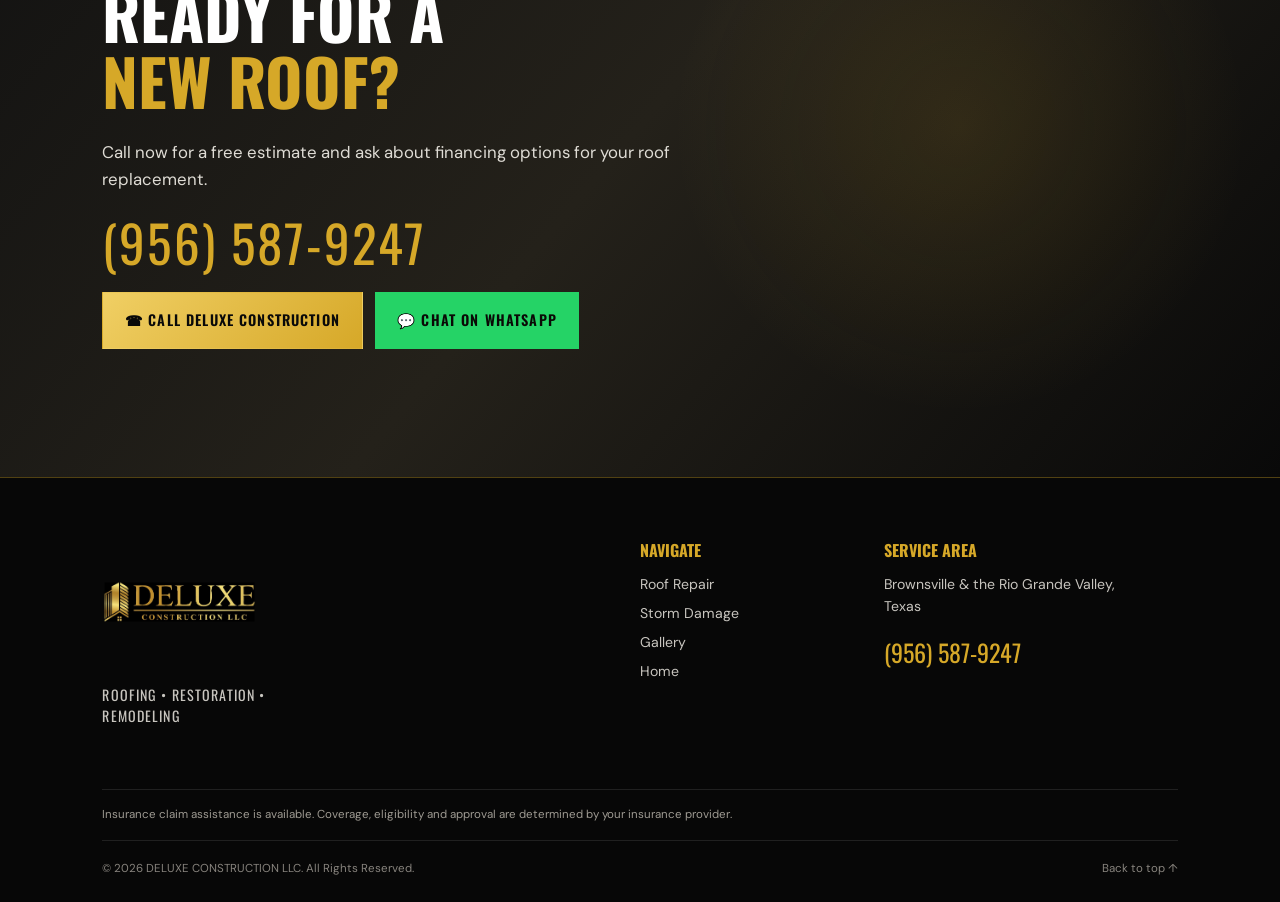
<file: roof-replacement-brownsville-tx/index.html>
<!doctype html>
<html lang="en">
<head>
  <meta charset="UTF-8" />
  <meta name="viewport" content="width=device-width, initial-scale=1.0" />
  <meta name="description" content="Professional roof replacement in Brownsville, TX. Quality materials, financing options and a crew that gets it done right. Free estimate from Deluxe Construction LLC." />
  <title>Roof Replacement Brownsville TX | Deluxe Construction</title>
  <link rel="canonical" href="https://carlcis211103.github.io/Deluxe-Construction/roof-replacement-brownsville-tx/" />
  <link rel="icon" href="../favicon.ico" sizes="any" />
  <link rel="icon" type="image/png" sizes="32x32" href="../icons/favicon-32.png" />
  <link rel="icon" type="image/png" sizes="16x16" href="../icons/favicon-16.png" />
  <link rel="apple-touch-icon" href="../apple-touch-icon.png" />
  <link rel="manifest" href="../site.webmanifest" />
  <meta name="theme-color" content="#070707" />
  <link rel="preconnect" href="https://fonts.googleapis.com" />
  <link rel="preconnect" href="https://fonts.gstatic.com" crossorigin />
  <link href="https://fonts.googleapis.com/css2?family=DM+Sans:wght@400;500;600;700&family=Oswald:wght@400;500;600;700&display=swap" rel="stylesheet" />
  <link rel="stylesheet" href="../styles.css" />
  <script type="application/ld+json">
  {"@context":"https://schema.org","@type":"Service","serviceType":"Roof Replacement","provider":{"@type":"HomeAndConstructionBusiness","name":"DELUXE CONSTRUCTION LLC","telephone":"+1-956-587-9247","url":"https://carlcis211103.github.io/Deluxe-Construction/"},"areaServed":{"@type":"City","name":"Brownsville, TX"},"description":"Full roof replacement services in Brownsville, TX and the Rio Grande Valley, including tear-off, decking repair, new shingle installation and financing options."}
  </script>
</head>
<body>
  <a class="skip-link" href="#main">Skip to content</a>
  <header class="site-header" id="top">
    <a href="../#top" class="brand" aria-label="DELUXE CONSTRUCTION LLC home"><img src="../images/deluxe-logo.jpeg" alt="Deluxe Construction LLC - Roofing Company in Brownsville TX" /></a>
    <nav class="desktop-nav" aria-label="Primary navigation">
      <a href="../#top">Home</a><a href="../#roofing">Roofing</a><a href="../#restoration">Restoration</a><a href="../#remodeling">Remodeling</a><a href="../#gallery">Gallery</a><a href="../credit/">Credit</a><a href="../#contact">Contact</a>
    </nav>
    <div class="header-actions"><a class="header-call" href="tel:+19565879247"><span>Call Now</span><strong>(956) 587-9247</strong></a></div>
    <button class="menu-toggle" aria-label="Open menu" aria-expanded="false"><span></span><span></span><span></span></button>
  </header>
  <div class="mobile-menu" aria-hidden="true"><nav aria-label="Mobile navigation"><a href="../#top">Home</a><a href="../#roofing">Roofing</a><a href="../#restoration">Restoration</a><a href="../#remodeling">Remodeling</a><a href="../#gallery">Gallery</a><a href="../credit/">Credit</a><a href="../#contact">Contact</a></nav><a class="btn btn-gold btn-wide" href="tel:+19565879247">☎ Call Now · (956) 587-9247</a></div>

  <main id="main">
    <section class="hero image-panel"><div class="hero-content">
      <p class="eyebrow">Roof Replacement • Brownsville, TX</p>
      <h1>Roof Replacement in Brownsville, TX</h1>
      <p class="hero-tagline">A new roof, built to last — with financing that fits your budget.</p>
      <p class="hero-copy">When repairs aren't enough, Deluxe Construction LLC delivers full roof replacements using quality materials and a crew that treats your home like their own.</p>
      <div class="hero-ctas"><a class="btn btn-gold" href="../#contact">Get Your Free Estimate</a><a class="btn btn-outline" href="tel:+19565879247">☎ Call Now <span class="phone">(956) 587-9247</span></a></div>
      <div class="trust-row"><span>✦ <b>Financing Available</b></span><span>✦ <b>Quality Materials</b></span><span>✦ <b>Licensed &amp; Insured</b></span><span>✦ <b>Free Estimates</b></span></div>
    </div></section>

    <section class="section section-dark"><div class="section-intro">
      <p class="eyebrow">When to replace</p>
      <h2>Is It Time for a<br>New Roof?</h2>
      <p>Age, storm damage and repeated repairs are the three biggest signs it's time to replace instead of patch.</p>
    </div><div class="service-grid">
      <article class="service-card"><div class="service-icon">⌂</div><h3>Roof Is 20+ Years Old</h3><p>Most asphalt shingle roofs in South Texas reach the end of their useful life between 20–25 years.</p></article>
      <article class="service-card"><div class="service-icon">⬒</div><h3>Repeated Repairs</h3><p>If you're calling about the same roof every year, a full replacement is usually more cost-effective long-term.</p></article>
      <article class="service-card"><div class="service-icon">ϟ</div><h3>Widespread Storm Damage</h3><p>Extensive hail or wind damage often makes a full replacement the right call — and your insurance may cover it.</p></article>
      <article class="service-card gold-edge"><div class="service-icon">$</div><h3>Financing Available</h3><p>Get the roof your home needs now, and pay over time with flexible financing options.</p></article>
    </div></section>

    <section class="section"><div class="section-title-line"><div><p class="eyebrow">How it works</p><h2>Our Replacement Process</h2></div><p>From tear-off to final inspection, every step is handled by our own crew.</p></div>
      <div class="claim-grid">
        <article><span>01</span><h3>Inspection &amp; Estimate</h3><p>We assess the full roof structure and give you a detailed, written estimate.</p></article>
        <article><span>02</span><h3>Tear-Off &amp; Decking Repair</h3><p>Old roofing is removed and any damaged decking is replaced before new material goes down.</p></article>
        <article><span>03</span><h3>New Roof Installation</h3><p>Quality shingles, proper ventilation and clean site cleanup when we're done.</p></article>
      </div>
    </section>

    <section class="section section-dark"><div class="section-title-line"><div><p class="eyebrow">Recent work</p><h2>Roof Replacements in the RGV</h2></div><p>A look at real replacement projects across Brownsville and the Valley.</p></div>
      <div class="gallery-grid">
        <div class="gallery-item" style="background-image:linear-gradient(135deg,rgba(214,168,40,.22),rgba(0,0,0,.3)),url('../images/roof-replacement-brownsville-tx.jpg')"><span>Full Roof Replacement</span></div>
        <div class="gallery-item" style="background-image:linear-gradient(135deg,rgba(214,168,40,.22),rgba(0,0,0,.3)),url('../images/architectural-shingle-roof-brownsville-tx.jpg')"><span>Architectural Shingles</span></div>
        <div class="gallery-item" style="background-image:linear-gradient(135deg,rgba(214,168,40,.22),rgba(0,0,0,.3)),url('../images/quality-roofing-craftsmanship-rgv.jpg')"><span>Quality Craftsmanship</span></div>
      </div>
    </section>

    <section id="contact" class="final-cta image-panel"><div>
      <p class="eyebrow">Let's get started</p>
      <h2>Ready for a<br><em>New Roof?</em></h2>
      <p>Call now for a free estimate and ask about financing options for your roof replacement.</p>
      <a class="final-phone" href="tel:+19565879247">(956) 587-9247</a>
      <span class="cta-pair"><a class="btn btn-gold" href="tel:+19565879247">☎ Call Deluxe Construction</a><a class="btn btn-whatsapp" href="https://wa.me/19565879247?text=Hi%20Deluxe%20Construction%2C%20I%27d%20like%20a%20free%20roofing%20estimate." target="_blank" rel="noopener">💬 Chat on WhatsApp</a></span>
    </div></section>
  </main>

  <footer class="footer"><div class="footer-main"><div><img class="footer-logo" src="../images/deluxe-logo.jpeg" alt="Deluxe Construction LLC - Roofing Company in Brownsville TX" /><p class="footer-tag">Roofing • Restoration • Remodeling</p></div><div><h3>Navigate</h3><a href="../roof-repair-brownsville-tx/">Roof Repair</a><a href="../storm-damage-roof-repair/">Storm Damage</a><a href="../#gallery">Gallery</a><a href="../#top">Home</a></div><div><h3>Service Area</h3><p>Brownsville &amp; the Rio Grande Valley, Texas</p><a class="footer-phone" href="tel:+19565879247">(956) 587-9247</a></div></div><p class="footer-disclaimer">Insurance claim assistance is available. Coverage, eligibility and approval are determined by your insurance provider.</p><div class="footer-bottom"><span>© 2026 DELUXE CONSTRUCTION LLC. All Rights Reserved.</span><a href="../#top">Back to top ↑</a></div></footer>
  <div class="floating-actions"><a class="floating-wa" href="https://wa.me/19565879247?text=Hi%20Deluxe%20Construction%2C%20I%27d%20like%20a%20free%20roofing%20estimate." target="_blank" rel="noopener" aria-label="WhatsApp DELUXE CONSTRUCTION LLC"><span class="call-icon">💬</span><span><small>Chat Now</small><strong>WhatsApp</strong></span></a><a class="floating-call" href="tel:+19565879247" aria-label="Call DELUXE CONSTRUCTION LLC at (956) 587-9247"><span class="call-icon">☎</span><span><small>Call Now</small><strong>(956) 587-9247</strong></span></a></div>
  <script>
    const toggle=document.querySelector('.menu-toggle'),menu=document.querySelector('.mobile-menu');toggle.addEventListener('click',()=>{const isOpen=menu.classList.toggle('open');toggle.setAttribute('aria-expanded',isOpen);menu.setAttribute('aria-hidden',!isOpen)});menu.querySelectorAll('a').forEach(a=>a.addEventListener('click',()=>{menu.classList.remove('open');toggle.setAttribute('aria-expanded','false');menu.setAttribute('aria-hidden','true')}));
  </script>
</body>
</html>
</file>
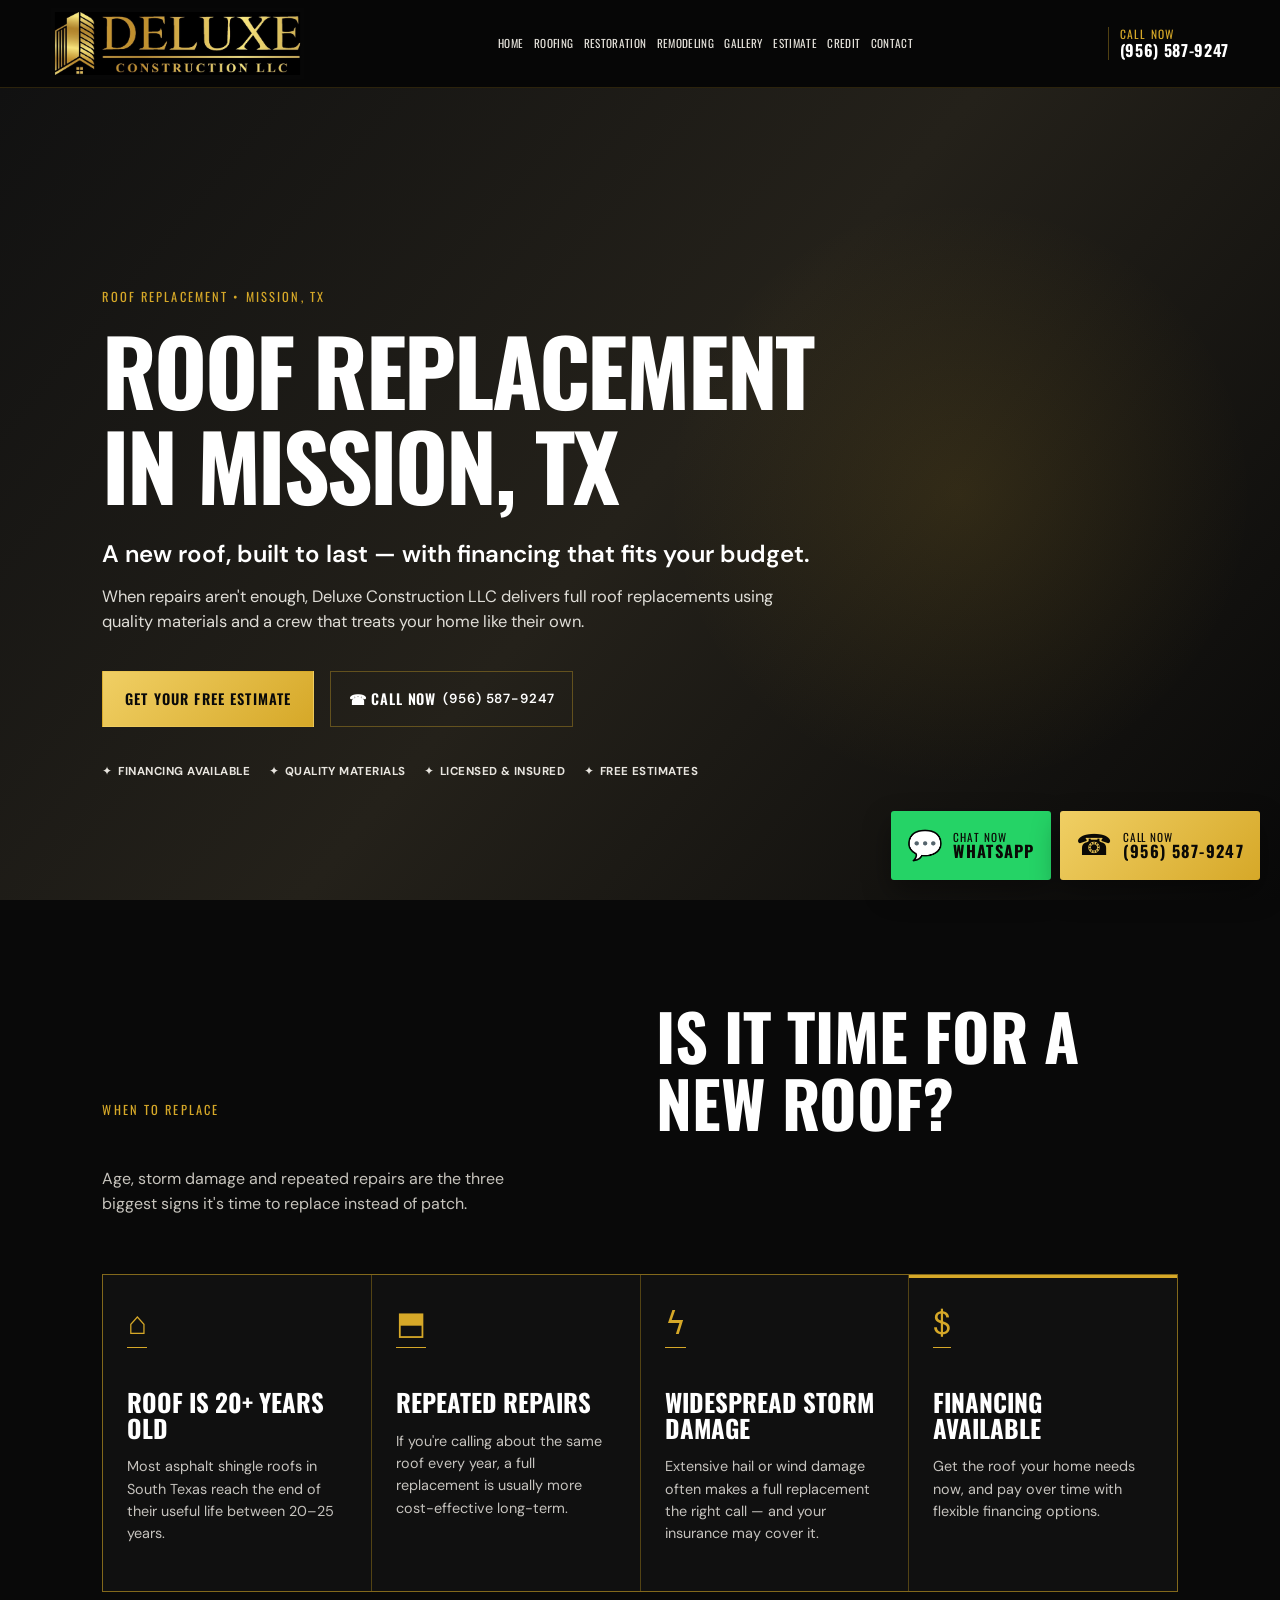
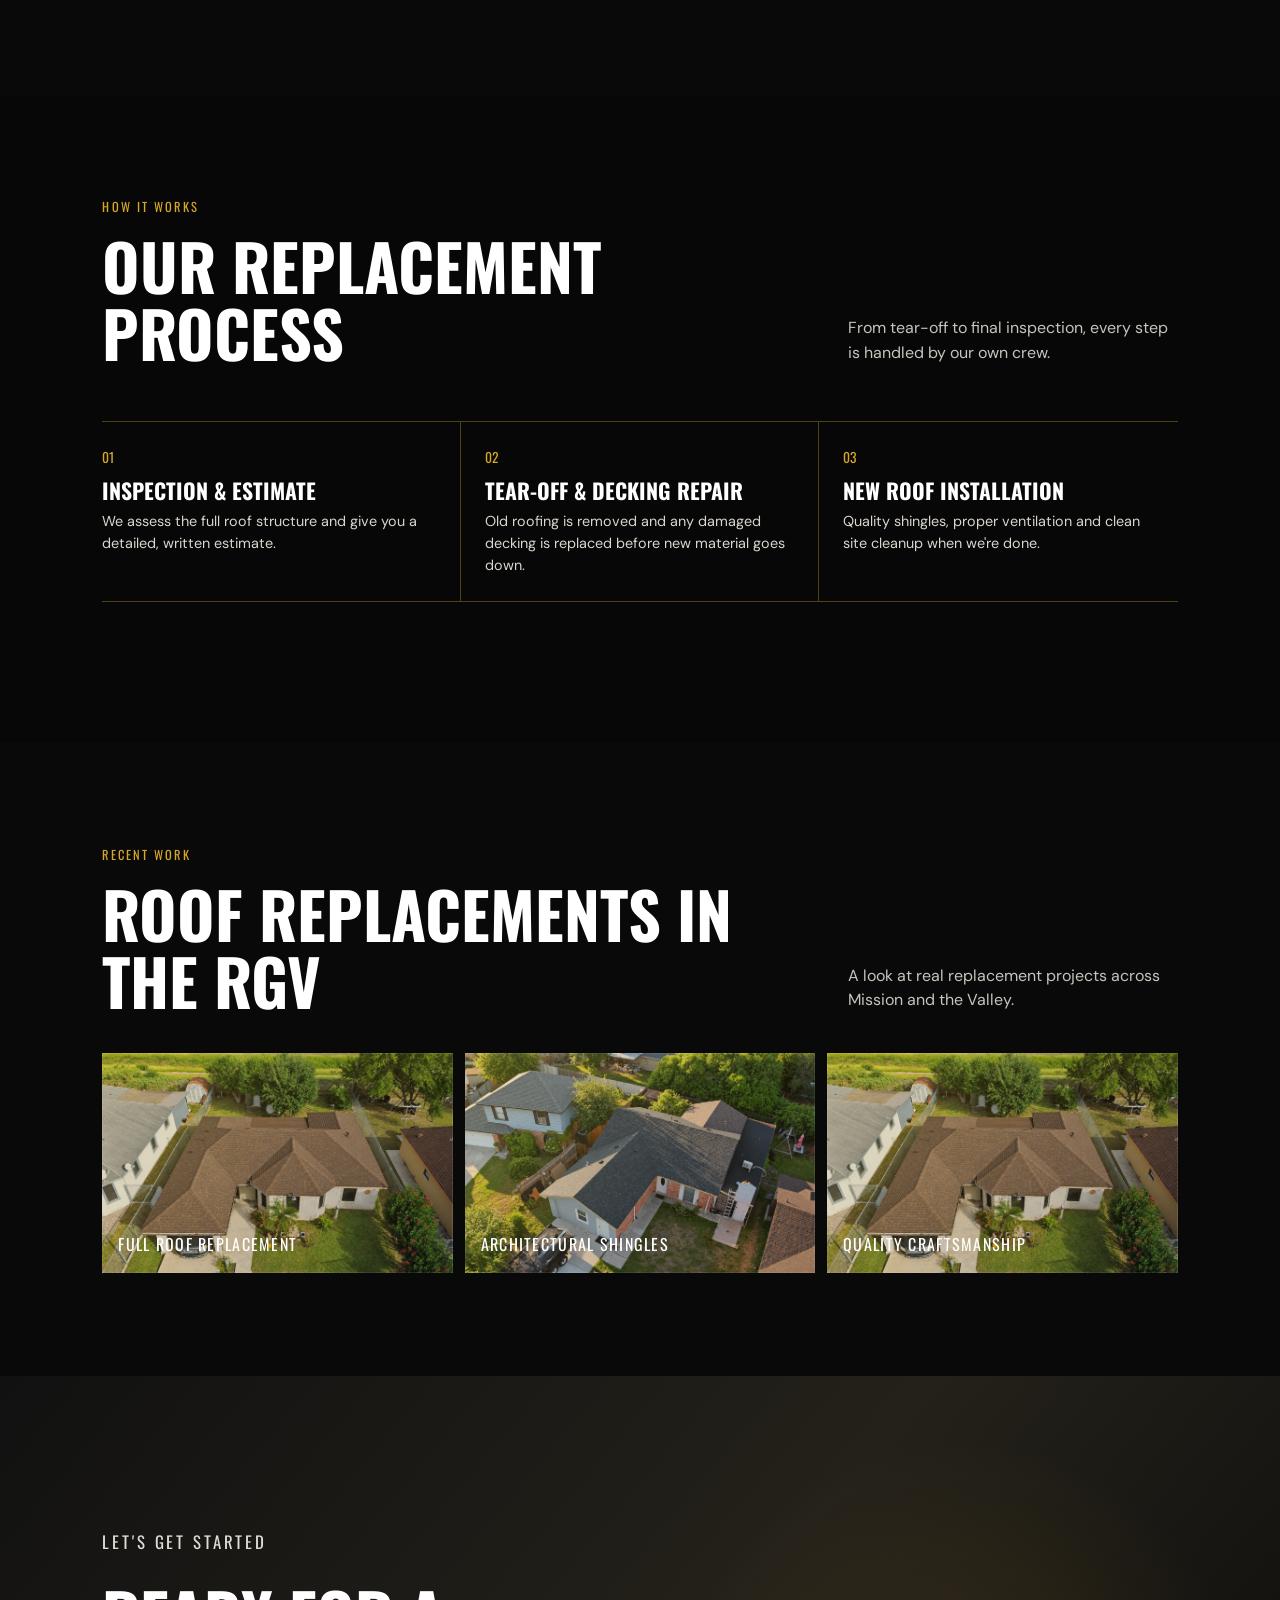
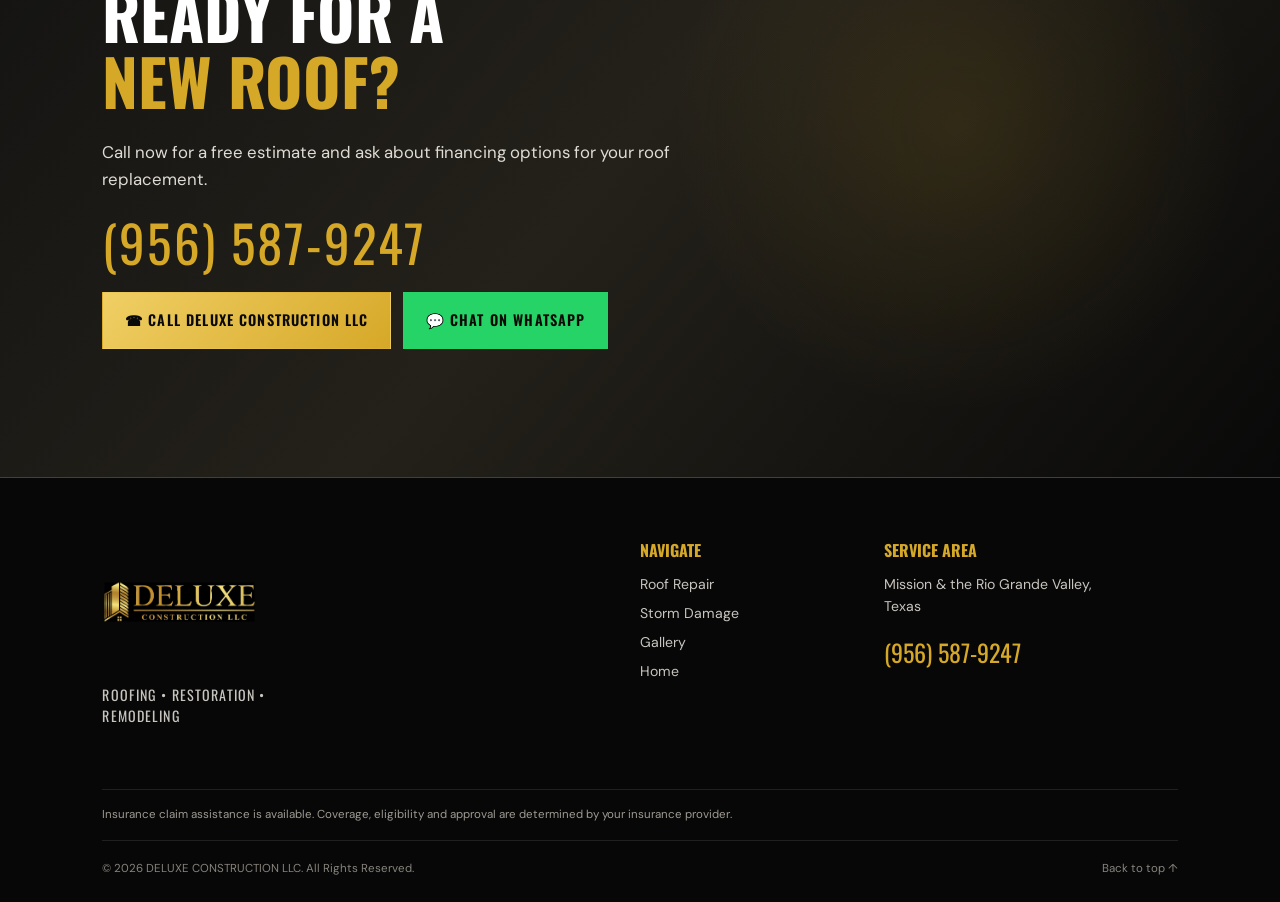
<file: roof-replacement-mission-tx/index.html>
<!doctype html>
<html lang="en">
<head>
  <meta charset="UTF-8" />
  <meta name="viewport" content="width=device-width, initial-scale=1.0" />
  <meta name="description" content="Professional roof replacement in Mission, TX. Quality materials, financing options and a crew that gets it done right. Free estimate from Deluxe Construction LLC." />
  <title>Roof Replacement in Mission, TX | Deluxe Construction LLC</title>
  <link rel="canonical" href="https://carlcis211103.github.io/Deluxe-Construction/roof-replacement-mission-tx/" />
  <link rel="icon" href="../favicon.ico" sizes="any" />
  <link rel="icon" type="image/png" sizes="32x32" href="../icons/favicon-32.png" />
  <link rel="icon" type="image/png" sizes="16x16" href="../icons/favicon-16.png" />
  <link rel="apple-touch-icon" href="../apple-touch-icon.png" />
  <link rel="manifest" href="../site.webmanifest" />
  <meta name="theme-color" content="#070707" />
  <link rel="preconnect" href="https://fonts.googleapis.com" />
  <link rel="preconnect" href="https://fonts.gstatic.com" crossorigin />
  <link href="https://fonts.googleapis.com/css2?family=DM+Sans:wght@400;500;600;700&family=Oswald:wght@400;500;600;700&display=swap" rel="stylesheet" />
  <link rel="stylesheet" href="../styles.css" />
  <script type="application/ld+json">
  {"@context":"https://schema.org","@type":"Service","serviceType":"Roof Replacement","provider":{"@type":"HomeAndConstructionBusiness","name":"DELUXE CONSTRUCTION LLC","telephone":"+1-956-587-9247","url":"https://carlcis211103.github.io/Deluxe-Construction/"},"areaServed":{"@type":"City","name":"Mission, TX"},"description":"Full roof replacement services in Mission, TX and the Rio Grande Valley, including tear-off, decking repair, new shingle installation and financing options."}
  </script>
</head>
<body>
  <a class="skip-link" href="#main">Skip to content</a>
  <header class="site-header" id="top">
    <a href="../#top" class="brand" aria-label="DELUXE CONSTRUCTION LLC home"><img src="../images/deluxe-logo.jpeg" alt="Deluxe Construction LLC - Roofing Company in Mission, TX" /></a>
    <nav class="desktop-nav" aria-label="Primary navigation">
      <a href="../#top">Home</a><a href="../#roofing">Roofing</a><a href="../#restoration">Restoration</a><a href="../#remodeling">Remodeling</a><a href="../#gallery">Gallery</a><a href="../estimate/">Estimate</a><a href="../credit/">Credit</a><a href="../#contact">Contact</a>
    </nav>
    <div class="header-actions"><a class="header-call" href="tel:+19565879247"><span>Call Now</span><strong>(956) 587-9247</strong></a></div>
    <button class="menu-toggle" aria-label="Open menu" aria-expanded="false"><span></span><span></span><span></span></button>
  </header>
  <div class="mobile-menu" aria-hidden="true"><nav aria-label="Mobile navigation"><a href="../#top">Home</a><a href="../#roofing">Roofing</a><a href="../#restoration">Restoration</a><a href="../#remodeling">Remodeling</a><a href="../#gallery">Gallery</a><a href="../estimate/">Estimate</a><a href="../credit/">Credit</a><a href="../#contact">Contact</a></nav><a class="btn btn-gold btn-wide" href="tel:+19565879247">☎ Call Now · (956) 587-9247</a></div>

  <main id="main">
    <section class="hero image-panel"><div class="hero-content">
      <p class="eyebrow">Roof Replacement • Mission, TX</p>
      <h1>Roof Replacement in Mission, TX</h1>
      <p class="hero-tagline">A new roof, built to last — with financing that fits your budget.</p>
      <p class="hero-copy">When repairs aren't enough, Deluxe Construction LLC delivers full roof replacements using quality materials and a crew that treats your home like their own.</p>
      <div class="hero-ctas"><a class="btn btn-gold" href="../estimate/">Get Your Free Estimate</a><a class="btn btn-outline" href="tel:+19565879247">☎ Call Now <span class="phone">(956) 587-9247</span></a></div>
      <div class="trust-row"><span>✦ <b>Financing Available</b></span><span>✦ <b>Quality Materials</b></span><span>✦ <b>Licensed &amp; Insured</b></span><span>✦ <b>Free Estimates</b></span></div>
    </div></section>

    <section class="section section-dark"><div class="section-intro">
      <p class="eyebrow">When to replace</p>
      <h2>Is It Time for a<br>New Roof?</h2>
      <p>Age, storm damage and repeated repairs are the three biggest signs it's time to replace instead of patch.</p>
    </div><div class="service-grid">
      <article class="service-card"><div class="service-icon">⌂</div><h3>Roof Is 20+ Years Old</h3><p>Most asphalt shingle roofs in South Texas reach the end of their useful life between 20–25 years.</p></article>
      <article class="service-card"><div class="service-icon">⬒</div><h3>Repeated Repairs</h3><p>If you're calling about the same roof every year, a full replacement is usually more cost-effective long-term.</p></article>
      <article class="service-card"><div class="service-icon">ϟ</div><h3>Widespread Storm Damage</h3><p>Extensive hail or wind damage often makes a full replacement the right call — and your insurance may cover it.</p></article>
      <article class="service-card gold-edge"><div class="service-icon">$</div><h3>Financing Available</h3><p>Get the roof your home needs now, and pay over time with flexible financing options.</p></article>
    </div></section>

    <section class="section"><div class="section-title-line"><div><p class="eyebrow">How it works</p><h2>Our Replacement Process</h2></div><p>From tear-off to final inspection, every step is handled by our own crew.</p></div>
      <div class="claim-grid">
        <article><span>01</span><h3>Inspection &amp; Estimate</h3><p>We assess the full roof structure and give you a detailed, written estimate.</p></article>
        <article><span>02</span><h3>Tear-Off &amp; Decking Repair</h3><p>Old roofing is removed and any damaged decking is replaced before new material goes down.</p></article>
        <article><span>03</span><h3>New Roof Installation</h3><p>Quality shingles, proper ventilation and clean site cleanup when we're done.</p></article>
      </div>
    </section>

    <section class="section section-dark"><div class="section-title-line"><div><p class="eyebrow">Recent work</p><h2>Roof Replacements in the RGV</h2></div><p>A look at real replacement projects across Mission and the Valley.</p></div>
      <div class="gallery-grid">
        <div class="gallery-item" style="background-image:linear-gradient(135deg,rgba(214,168,40,.22),rgba(0,0,0,.3)),url('../images/roof-replacement-brownsville-tx.jpg')"><span>Full Roof Replacement</span></div>
        <div class="gallery-item" style="background-image:linear-gradient(135deg,rgba(214,168,40,.22),rgba(0,0,0,.3)),url('../images/architectural-shingle-roof-brownsville-tx.jpg')"><span>Architectural Shingles</span></div>
        <div class="gallery-item" style="background-image:linear-gradient(135deg,rgba(214,168,40,.22),rgba(0,0,0,.3)),url('../images/quality-roofing-craftsmanship-rgv.jpg')"><span>Quality Craftsmanship</span></div>
      </div>
    </section>

    <section id="contact" class="final-cta image-panel"><div>
      <p class="eyebrow">Let's get started</p>
      <h2>Ready for a<br><em>New Roof?</em></h2>
      <p>Call now for a free estimate and ask about financing options for your roof replacement.</p>
      <a class="final-phone" href="tel:+19565879247">(956) 587-9247</a>
      <span class="cta-pair"><a class="btn btn-gold" href="tel:+19565879247">☎ Call Deluxe Construction LLC</a><a class="btn btn-whatsapp" href="https://wa.me/19564657907?text=Hi%20Deluxe%20Construction%2C%20I%27d%20like%20a%20free%20roofing%20estimate." target="_blank" rel="noopener">💬 Chat on WhatsApp</a></span>
    </div></section>
  </main>

  <footer class="footer"><div class="footer-main"><div><img class="footer-logo" src="../images/deluxe-logo.jpeg" alt="Deluxe Construction LLC - Roofing Company in Mission, TX" /><p class="footer-tag">Roofing • Restoration • Remodeling</p></div><div><h3>Navigate</h3><a href="../roof-repair-mission-tx/">Roof Repair</a><a href="../storm-damage-roof-repair-mission-tx/">Storm Damage</a><a href="../#gallery">Gallery</a><a href="../#top">Home</a></div><div><h3>Service Area</h3><p>Mission &amp; the Rio Grande Valley, Texas</p><a class="footer-phone" href="tel:+19565879247">(956) 587-9247</a></div></div><p class="footer-disclaimer">Insurance claim assistance is available. Coverage, eligibility and approval are determined by your insurance provider.</p><div class="footer-bottom"><span>© 2026 DELUXE CONSTRUCTION LLC. All Rights Reserved.</span><a href="../#top">Back to top ↑</a></div></footer>
  <div class="floating-actions"><a class="floating-wa" href="https://wa.me/19564657907?text=Hi%20Deluxe%20Construction%2C%20I%27d%20like%20a%20free%20roofing%20estimate." target="_blank" rel="noopener" aria-label="WhatsApp DELUXE CONSTRUCTION LLC"><span class="call-icon">💬</span><span><small>Chat Now</small><strong>WhatsApp</strong></span></a><a class="floating-call" href="tel:+19565879247" aria-label="Call DELUXE CONSTRUCTION LLC at (956) 587-9247"><span class="call-icon">☎</span><span><small>Call Now</small><strong>(956) 587-9247</strong></span></a></div>
  <script>
    const toggle=document.querySelector('.menu-toggle'),menu=document.querySelector('.mobile-menu');toggle.addEventListener('click',()=>{const isOpen=menu.classList.toggle('open');toggle.setAttribute('aria-expanded',isOpen);menu.setAttribute('aria-hidden',!isOpen)});menu.querySelectorAll('a').forEach(a=>a.addEventListener('click',()=>{menu.classList.remove('open');toggle.setAttribute('aria-expanded','false');menu.setAttribute('aria-hidden','true')}));
  </script>
</body>
</html>
</file>
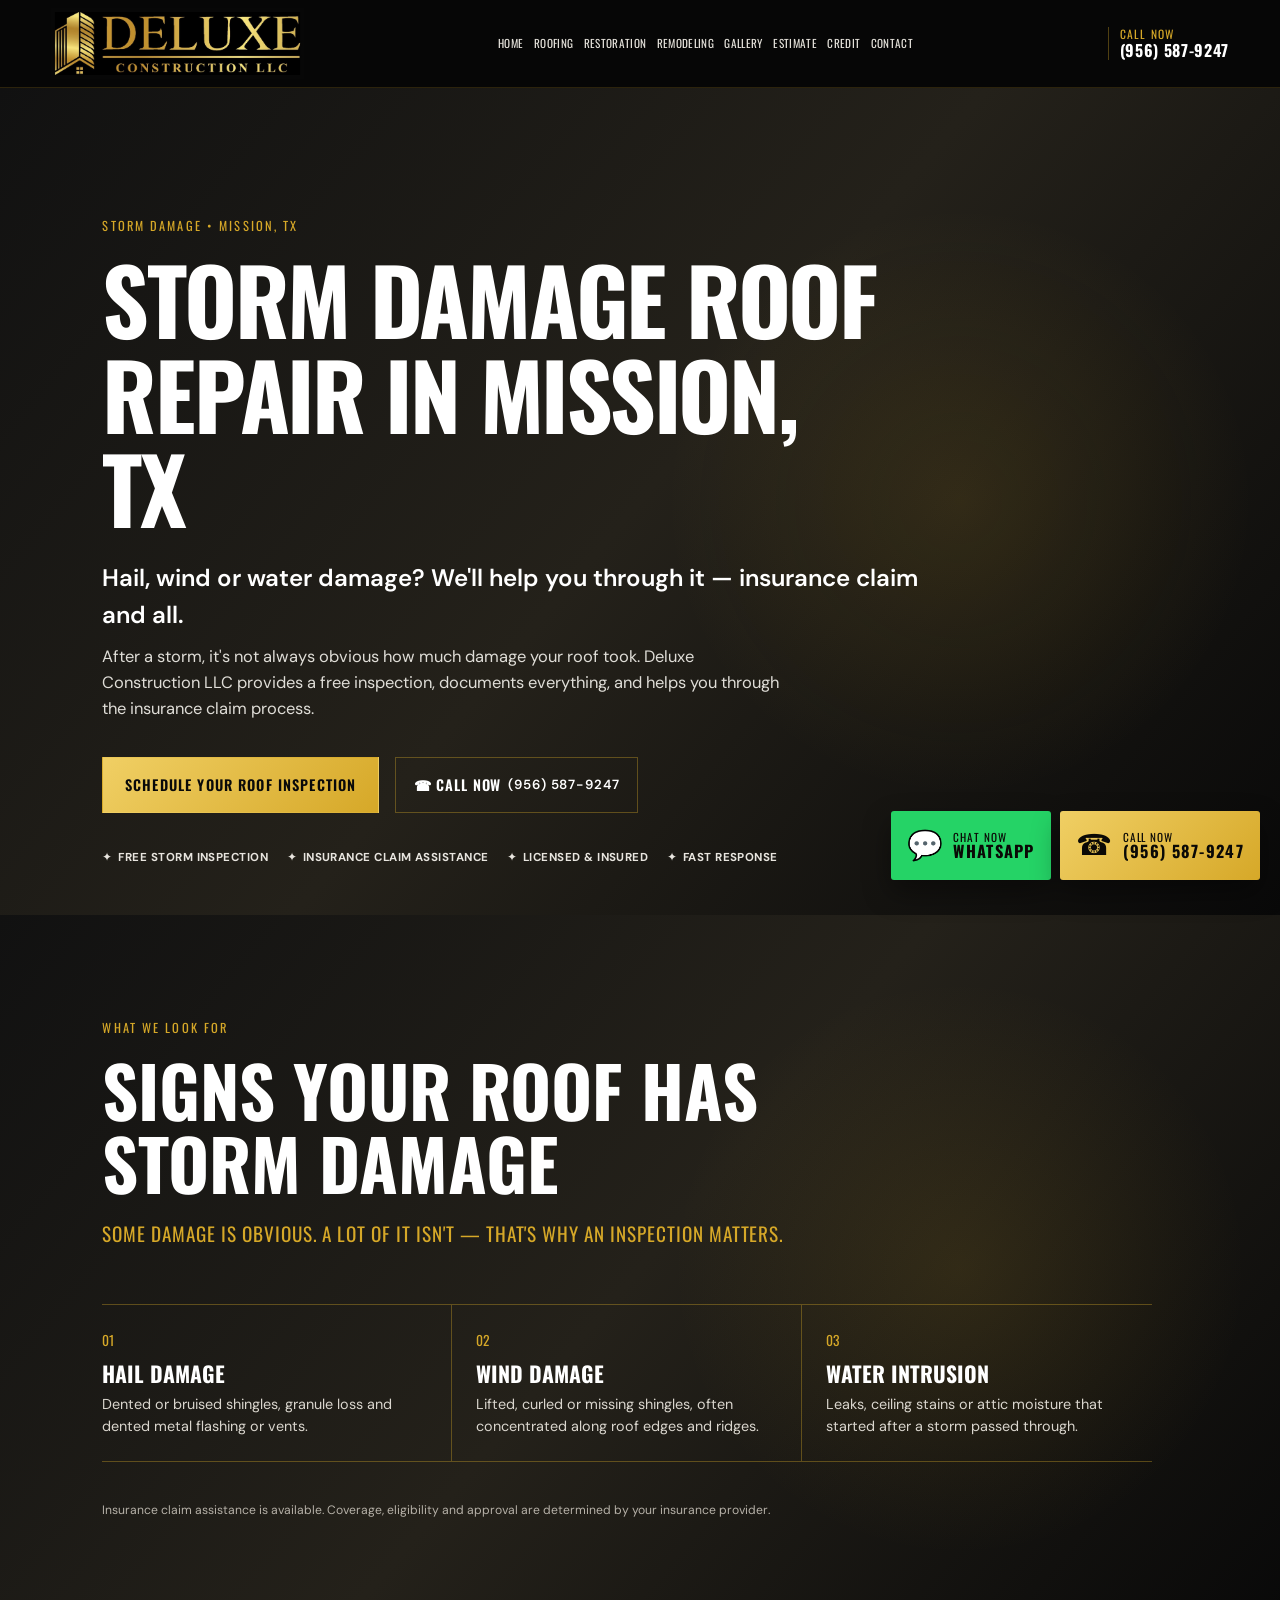
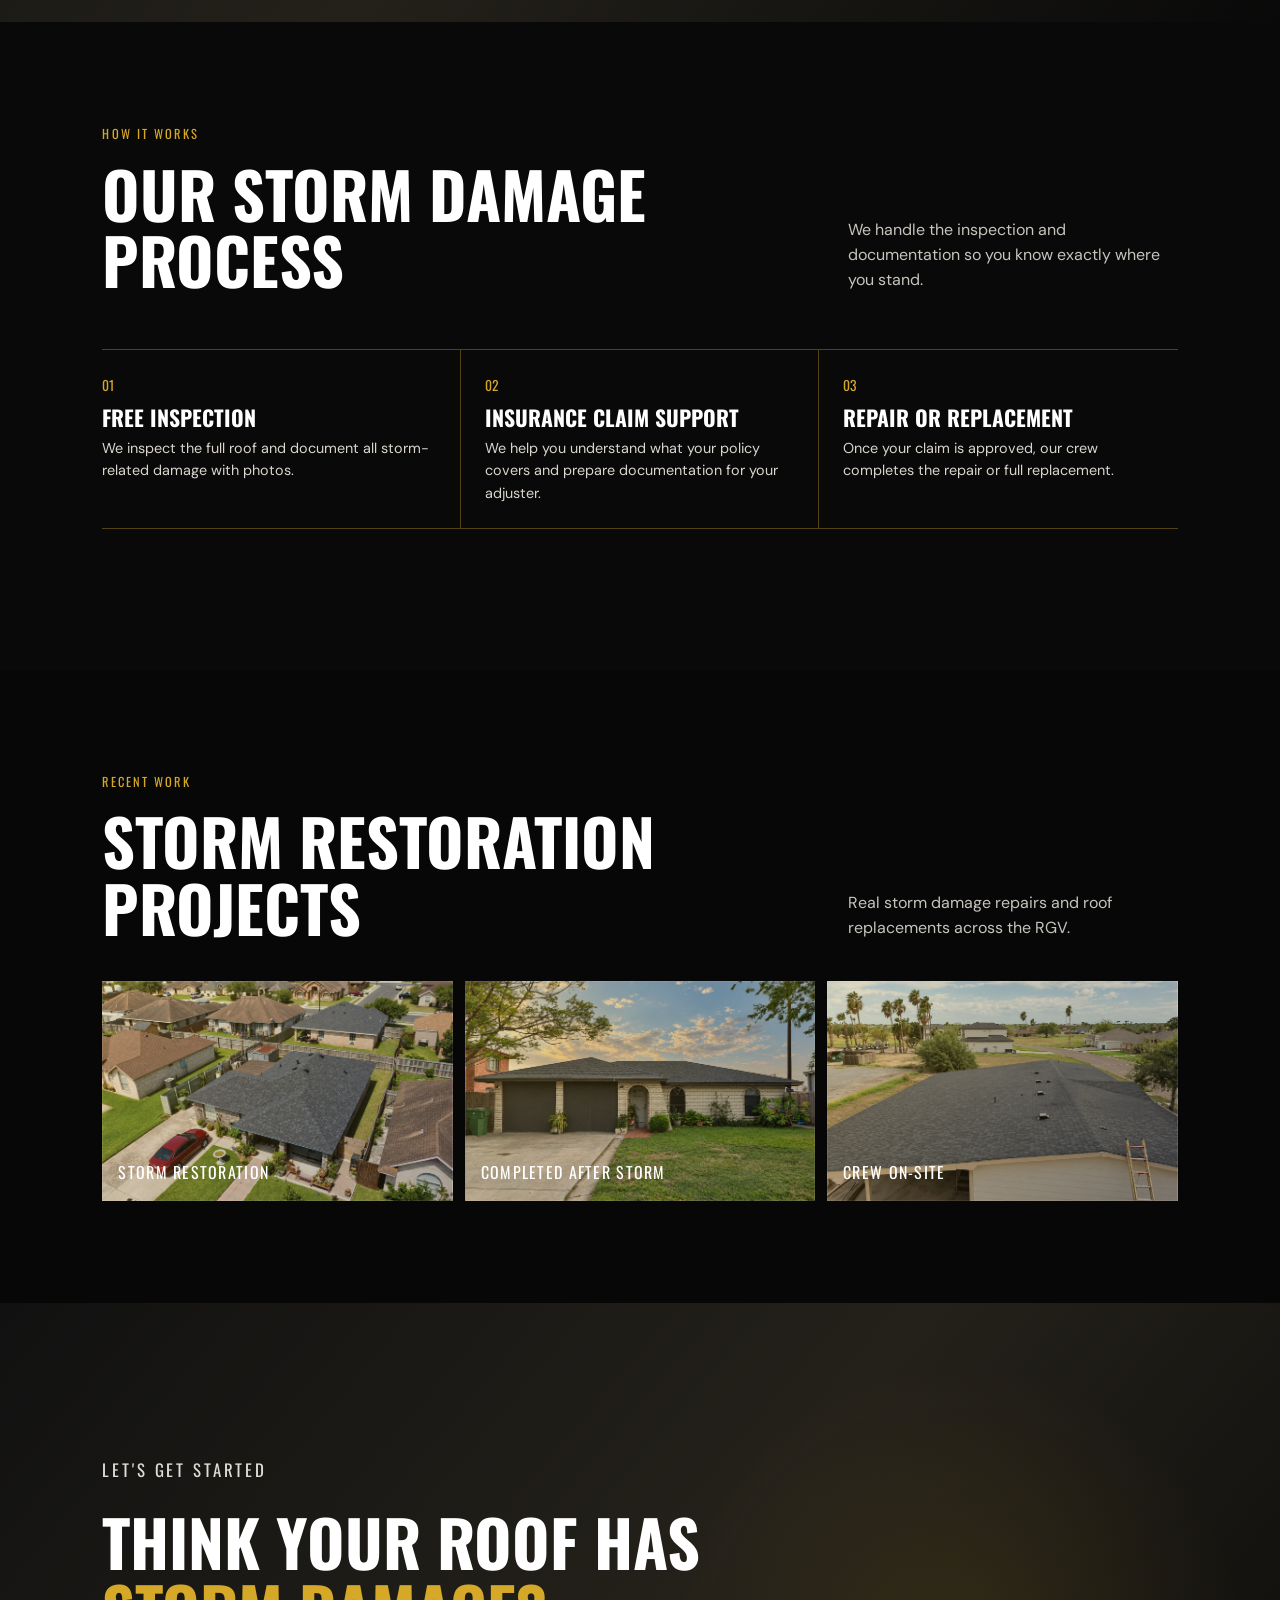
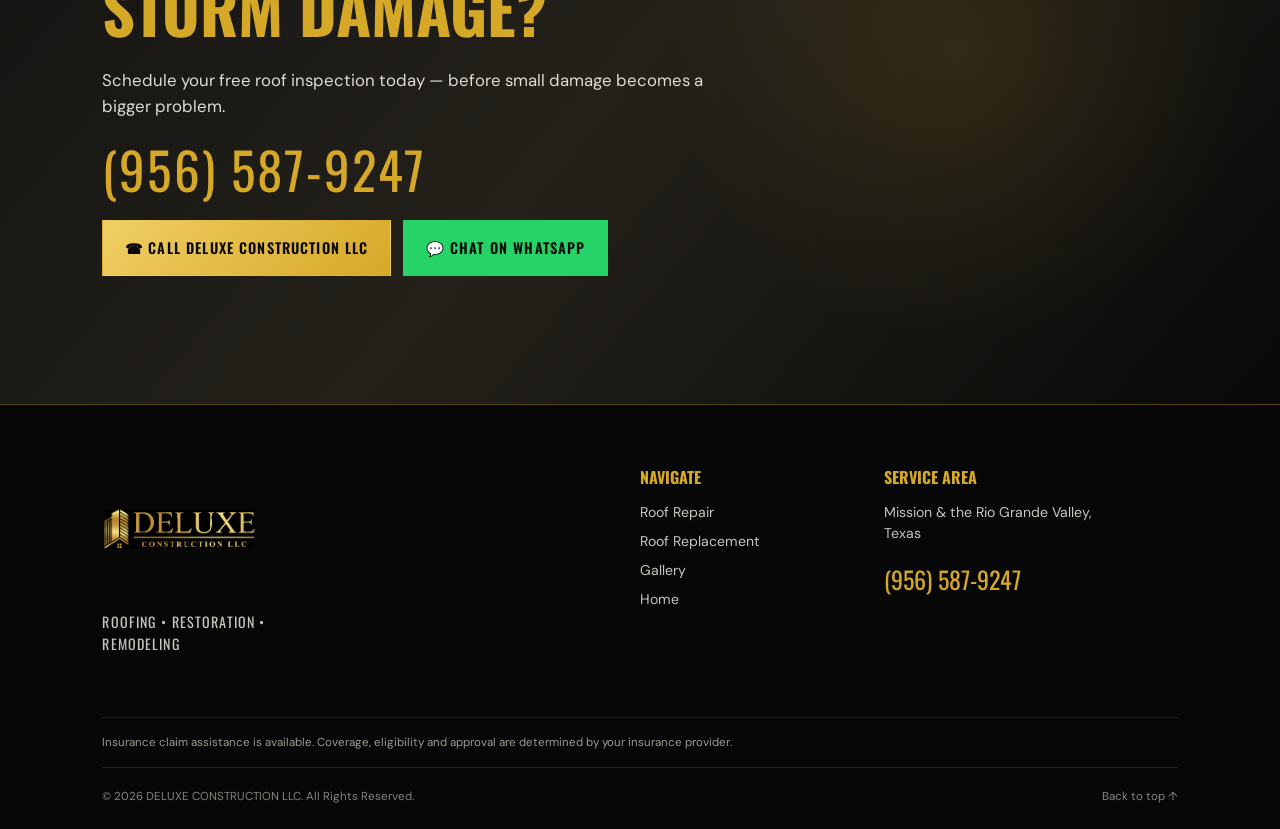
<file: storm-damage-roof-repair-mission-tx/index.html>
<!doctype html>
<html lang="en">
<head>
  <meta charset="UTF-8" />
  <meta name="viewport" content="width=device-width, initial-scale=1.0" />
  <meta name="description" content="Storm damage roof repair in Mission, TX. Hail, wind and water damage inspection with insurance claim assistance from Deluxe Construction LLC." />
  <title>Storm Damage Roof Repair in Mission, TX | Deluxe Construction LLC</title>
  <link rel="canonical" href="https://carlcis211103.github.io/Deluxe-Construction/storm-damage-roof-repair-mission-tx/" />
  <link rel="icon" href="../favicon.ico" sizes="any" />
  <link rel="icon" type="image/png" sizes="32x32" href="../icons/favicon-32.png" />
  <link rel="icon" type="image/png" sizes="16x16" href="../icons/favicon-16.png" />
  <link rel="apple-touch-icon" href="../apple-touch-icon.png" />
  <link rel="manifest" href="../site.webmanifest" />
  <meta name="theme-color" content="#070707" />
  <link rel="preconnect" href="https://fonts.googleapis.com" />
  <link rel="preconnect" href="https://fonts.gstatic.com" crossorigin />
  <link href="https://fonts.googleapis.com/css2?family=DM+Sans:wght@400;500;600;700&family=Oswald:wght@400;500;600;700&display=swap" rel="stylesheet" />
  <link rel="stylesheet" href="../styles.css" />
  <script type="application/ld+json">
  {"@context":"https://schema.org","@type":"Service","serviceType":"Storm Damage Roof Repair","provider":{"@type":"HomeAndConstructionBusiness","name":"DELUXE CONSTRUCTION LLC","telephone":"+1-956-587-9247","url":"https://carlcis211103.github.io/Deluxe-Construction/"},"areaServed":{"@type":"City","name":"Mission, TX"},"description":"Storm damage roof repair and insurance claim assistance in Mission, TX and the Rio Grande Valley, covering hail, wind and water damage."}
  </script>
</head>
<body>
  <a class="skip-link" href="#main">Skip to content</a>
  <header class="site-header" id="top">
    <a href="../#top" class="brand" aria-label="DELUXE CONSTRUCTION LLC home"><img src="../images/deluxe-logo.jpeg" alt="Deluxe Construction LLC - Roofing Company in Mission, TX" /></a>
    <nav class="desktop-nav" aria-label="Primary navigation">
      <a href="../#top">Home</a><a href="../#roofing">Roofing</a><a href="../#restoration">Restoration</a><a href="../#remodeling">Remodeling</a><a href="../#gallery">Gallery</a><a href="../estimate/">Estimate</a><a href="../credit/">Credit</a><a href="../#contact">Contact</a>
    </nav>
    <div class="header-actions"><a class="header-call" href="tel:+19565879247"><span>Call Now</span><strong>(956) 587-9247</strong></a></div>
    <button class="menu-toggle" aria-label="Open menu" aria-expanded="false"><span></span><span></span><span></span></button>
  </header>
  <div class="mobile-menu" aria-hidden="true"><nav aria-label="Mobile navigation"><a href="../#top">Home</a><a href="../#roofing">Roofing</a><a href="../#restoration">Restoration</a><a href="../#remodeling">Remodeling</a><a href="../#gallery">Gallery</a><a href="../estimate/">Estimate</a><a href="../credit/">Credit</a><a href="../#contact">Contact</a></nav><a class="btn btn-gold btn-wide" href="tel:+19565879247">☎ Call Now · (956) 587-9247</a></div>

  <main id="main">
    <section class="hero image-panel"><div class="hero-content">
      <p class="eyebrow">Storm Damage • Mission, TX</p>
      <h1>Storm Damage Roof Repair in Mission, TX</h1>
      <p class="hero-tagline">Hail, wind or water damage? We'll help you through it — insurance claim and all.</p>
      <p class="hero-copy">After a storm, it's not always obvious how much damage your roof took. Deluxe Construction LLC provides a free inspection, documents everything, and helps you through the insurance claim process.</p>
      <div class="hero-ctas"><a class="btn btn-gold" href="../estimate/">Schedule Your Roof Inspection</a><a class="btn btn-outline" href="tel:+19565879247">☎ Call Now <span class="phone">(956) 587-9247</span></a></div>
      <div class="trust-row"><span>✦ <b>Free Storm Inspection</b></span><span>✦ <b>Insurance Claim Assistance</b></span><span>✦ <b>Licensed &amp; Insured</b></span><span>✦ <b>Fast Response</b></span></div>
    </div></section>

    <section class="claims section image-panel"><div class="claims-inner">
      <p class="eyebrow">What we look for</p>
      <h2>Signs Your Roof Has<br>Storm Damage</h2>
      <p class="claims-lead">Some damage is obvious. A lot of it isn't — that's why an inspection matters.</p>
      <div class="claim-grid">
        <article><span>01</span><h3>Hail Damage</h3><p>Dented or bruised shingles, granule loss and dented metal flashing or vents.</p></article>
        <article><span>02</span><h3>Wind Damage</h3><p>Lifted, curled or missing shingles, often concentrated along roof edges and ridges.</p></article>
        <article><span>03</span><h3>Water Intrusion</h3><p>Leaks, ceiling stains or attic moisture that started after a storm passed through.</p></article>
      </div>
      <p class="disclaimer">Insurance claim assistance is available. Coverage, eligibility and approval are determined by your insurance provider.</p>
    </div></section>

    <section class="section section-dark"><div class="section-title-line"><div><p class="eyebrow">How it works</p><h2>Our Storm Damage Process</h2></div><p>We handle the inspection and documentation so you know exactly where you stand.</p></div>
      <div class="claim-grid" style="border-color:var(--line)">
        <article><span>01</span><h3>Free Inspection</h3><p>We inspect the full roof and document all storm-related damage with photos.</p></article>
        <article><span>02</span><h3>Insurance Claim Support</h3><p>We help you understand what your policy covers and prepare documentation for your adjuster.</p></article>
        <article><span>03</span><h3>Repair or Replacement</h3><p>Once your claim is approved, our crew completes the repair or full replacement.</p></article>
      </div>
    </section>

    <section class="section"><div class="section-title-line"><div><p class="eyebrow">Recent work</p><h2>Storm Restoration Projects</h2></div><p>Real storm damage repairs and roof replacements across the RGV.</p></div>
      <div class="gallery-grid">
        <div class="gallery-item" style="background-image:linear-gradient(135deg,rgba(214,168,40,.22),rgba(0,0,0,.3)),url('../images/roofing-project-rio-grande-valley.jpg')"><span>Storm Restoration</span></div>
        <div class="gallery-item" style="background-image:linear-gradient(135deg,rgba(214,168,40,.22),rgba(0,0,0,.3)),url('../images/finished-roofing-project-rgv.jpg')"><span>Completed After Storm</span></div>
        <div class="gallery-item" style="background-image:linear-gradient(135deg,rgba(214,168,40,.22),rgba(0,0,0,.3)),url('../images/roofing-crew-at-work-brownsville-tx.jpg')"><span>Crew On-Site</span></div>
      </div>
    </section>

    <section id="contact" class="final-cta image-panel"><div>
      <p class="eyebrow">Let's get started</p>
      <h2>Think Your Roof Has<br><em>Storm Damage?</em></h2>
      <p>Schedule your free roof inspection today — before small damage becomes a bigger problem.</p>
      <a class="final-phone" href="tel:+19565879247">(956) 587-9247</a>
      <span class="cta-pair"><a class="btn btn-gold" href="tel:+19565879247">☎ Call Deluxe Construction LLC</a><a class="btn btn-whatsapp" href="https://wa.me/19564657907?text=Hi%20Deluxe%20Construction%2C%20I%27d%20like%20a%20free%20roofing%20estimate." target="_blank" rel="noopener">💬 Chat on WhatsApp</a></span>
    </div></section>
  </main>

  <footer class="footer"><div class="footer-main"><div><img class="footer-logo" src="../images/deluxe-logo.jpeg" alt="Deluxe Construction LLC - Roofing Company in Mission, TX" /><p class="footer-tag">Roofing • Restoration • Remodeling</p></div><div><h3>Navigate</h3><a href="../roof-repair-mission-tx/">Roof Repair</a><a href="../roof-replacement-mission-tx/">Roof Replacement</a><a href="../#gallery">Gallery</a><a href="../#top">Home</a></div><div><h3>Service Area</h3><p>Mission &amp; the Rio Grande Valley, Texas</p><a class="footer-phone" href="tel:+19565879247">(956) 587-9247</a></div></div><p class="footer-disclaimer">Insurance claim assistance is available. Coverage, eligibility and approval are determined by your insurance provider.</p><div class="footer-bottom"><span>© 2026 DELUXE CONSTRUCTION LLC. All Rights Reserved.</span><a href="../#top">Back to top ↑</a></div></footer>
  <div class="floating-actions"><a class="floating-wa" href="https://wa.me/19564657907?text=Hi%20Deluxe%20Construction%2C%20I%27d%20like%20a%20free%20roofing%20estimate." target="_blank" rel="noopener" aria-label="WhatsApp DELUXE CONSTRUCTION LLC"><span class="call-icon">💬</span><span><small>Chat Now</small><strong>WhatsApp</strong></span></a><a class="floating-call" href="tel:+19565879247" aria-label="Call DELUXE CONSTRUCTION LLC at (956) 587-9247"><span class="call-icon">☎</span><span><small>Call Now</small><strong>(956) 587-9247</strong></span></a></div>
  <script>
    const toggle=document.querySelector('.menu-toggle'),menu=document.querySelector('.mobile-menu');toggle.addEventListener('click',()=>{const isOpen=menu.classList.toggle('open');toggle.setAttribute('aria-expanded',isOpen);menu.setAttribute('aria-hidden',!isOpen)});menu.querySelectorAll('a').forEach(a=>a.addEventListener('click',()=>{menu.classList.remove('open');toggle.setAttribute('aria-expanded','false');menu.setAttribute('aria-hidden','true')}));
  </script>
</body>
</html>
</file>
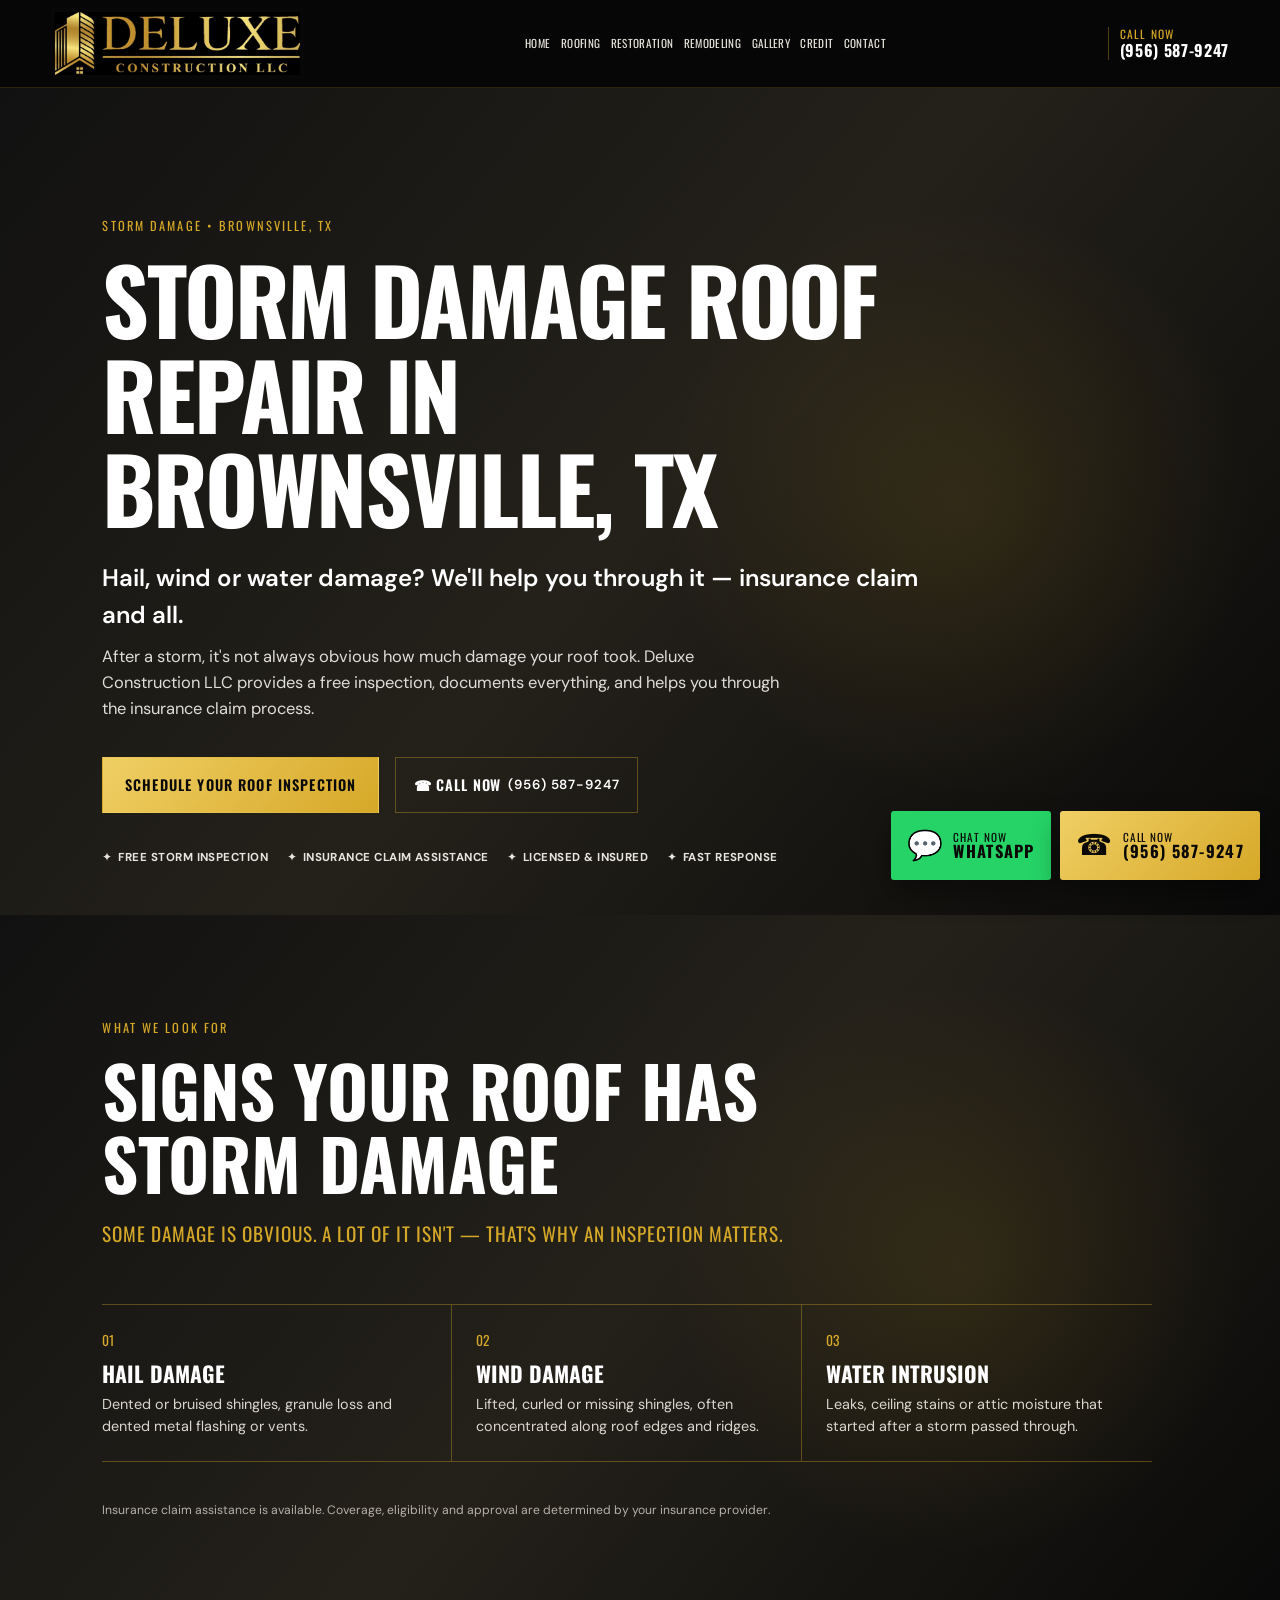
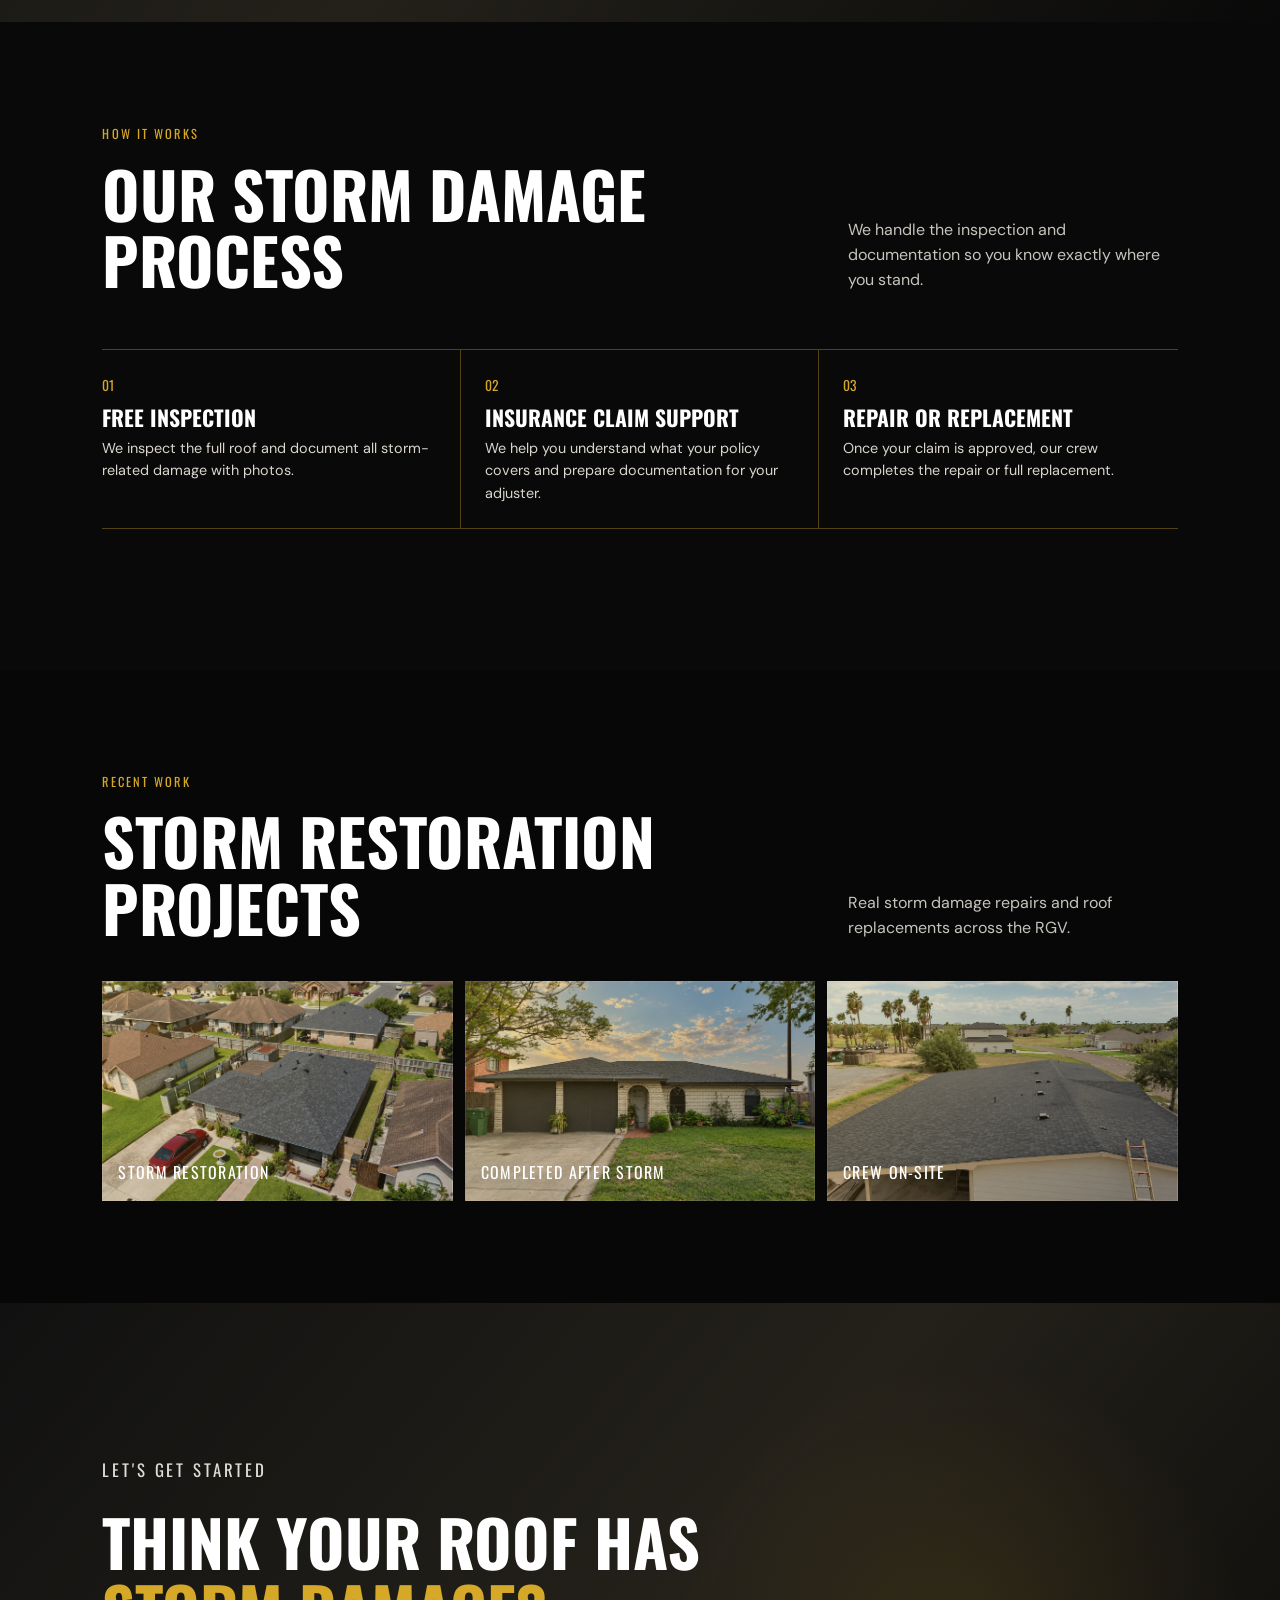
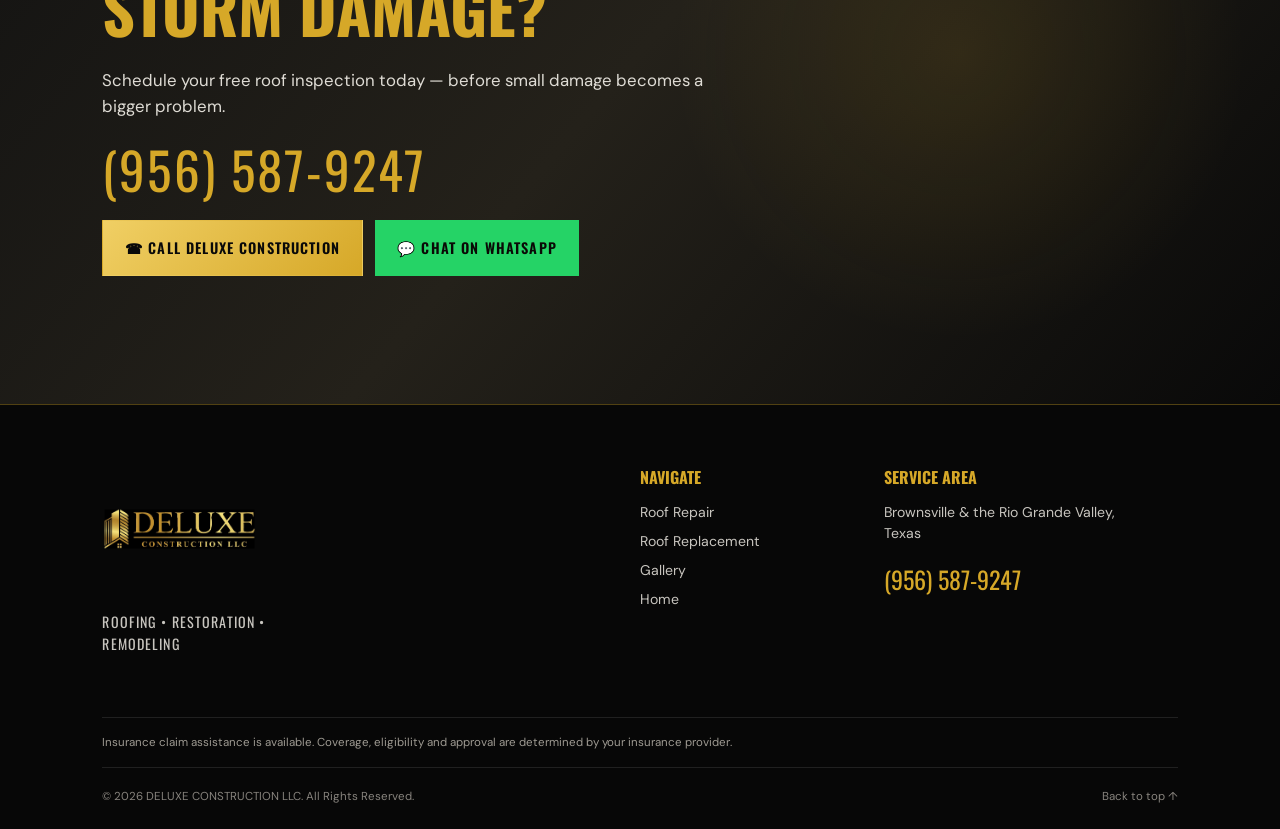
<file: storm-damage-roof-repair/index.html>
<!doctype html>
<html lang="en">
<head>
  <meta charset="UTF-8" />
  <meta name="viewport" content="width=device-width, initial-scale=1.0" />
  <meta name="description" content="Storm damage roof repair in Brownsville, TX. Hail, wind and water damage inspection with insurance claim assistance from Deluxe Construction LLC." />
  <title>Storm Damage Roof Repair Brownsville TX | Deluxe Construction</title>
  <link rel="canonical" href="https://carlcis211103.github.io/Deluxe-Construction/storm-damage-roof-repair/" />
  <link rel="icon" href="../favicon.ico" sizes="any" />
  <link rel="icon" type="image/png" sizes="32x32" href="../icons/favicon-32.png" />
  <link rel="icon" type="image/png" sizes="16x16" href="../icons/favicon-16.png" />
  <link rel="apple-touch-icon" href="../apple-touch-icon.png" />
  <link rel="manifest" href="../site.webmanifest" />
  <meta name="theme-color" content="#070707" />
  <link rel="preconnect" href="https://fonts.googleapis.com" />
  <link rel="preconnect" href="https://fonts.gstatic.com" crossorigin />
  <link href="https://fonts.googleapis.com/css2?family=DM+Sans:wght@400;500;600;700&family=Oswald:wght@400;500;600;700&display=swap" rel="stylesheet" />
  <link rel="stylesheet" href="../styles.css" />
  <script type="application/ld+json">
  {"@context":"https://schema.org","@type":"Service","serviceType":"Storm Damage Roof Repair","provider":{"@type":"HomeAndConstructionBusiness","name":"DELUXE CONSTRUCTION LLC","telephone":"+1-956-587-9247","url":"https://carlcis211103.github.io/Deluxe-Construction/"},"areaServed":{"@type":"City","name":"Brownsville, TX"},"description":"Storm damage roof repair and insurance claim assistance in Brownsville, TX and the Rio Grande Valley, covering hail, wind and water damage."}
  </script>
</head>
<body>
  <a class="skip-link" href="#main">Skip to content</a>
  <header class="site-header" id="top">
    <a href="../#top" class="brand" aria-label="DELUXE CONSTRUCTION LLC home"><img src="../images/deluxe-logo.jpeg" alt="Deluxe Construction LLC - Roofing Company in Brownsville TX" /></a>
    <nav class="desktop-nav" aria-label="Primary navigation">
      <a href="../#top">Home</a><a href="../#roofing">Roofing</a><a href="../#restoration">Restoration</a><a href="../#remodeling">Remodeling</a><a href="../#gallery">Gallery</a><a href="../credit/">Credit</a><a href="../#contact">Contact</a>
    </nav>
    <div class="header-actions"><a class="header-call" href="tel:+19565879247"><span>Call Now</span><strong>(956) 587-9247</strong></a></div>
    <button class="menu-toggle" aria-label="Open menu" aria-expanded="false"><span></span><span></span><span></span></button>
  </header>
  <div class="mobile-menu" aria-hidden="true"><nav aria-label="Mobile navigation"><a href="../#top">Home</a><a href="../#roofing">Roofing</a><a href="../#restoration">Restoration</a><a href="../#remodeling">Remodeling</a><a href="../#gallery">Gallery</a><a href="../credit/">Credit</a><a href="../#contact">Contact</a></nav><a class="btn btn-gold btn-wide" href="tel:+19565879247">☎ Call Now · (956) 587-9247</a></div>

  <main id="main">
    <section class="hero image-panel"><div class="hero-content">
      <p class="eyebrow">Storm Damage • Brownsville, TX</p>
      <h1>Storm Damage Roof Repair in Brownsville, TX</h1>
      <p class="hero-tagline">Hail, wind or water damage? We'll help you through it — insurance claim and all.</p>
      <p class="hero-copy">After a storm, it's not always obvious how much damage your roof took. Deluxe Construction LLC provides a free inspection, documents everything, and helps you through the insurance claim process.</p>
      <div class="hero-ctas"><a class="btn btn-gold" href="../#contact">Schedule Your Roof Inspection</a><a class="btn btn-outline" href="tel:+19565879247">☎ Call Now <span class="phone">(956) 587-9247</span></a></div>
      <div class="trust-row"><span>✦ <b>Free Storm Inspection</b></span><span>✦ <b>Insurance Claim Assistance</b></span><span>✦ <b>Licensed &amp; Insured</b></span><span>✦ <b>Fast Response</b></span></div>
    </div></section>

    <section class="claims section image-panel"><div class="claims-inner">
      <p class="eyebrow">What we look for</p>
      <h2>Signs Your Roof Has<br>Storm Damage</h2>
      <p class="claims-lead">Some damage is obvious. A lot of it isn't — that's why an inspection matters.</p>
      <div class="claim-grid">
        <article><span>01</span><h3>Hail Damage</h3><p>Dented or bruised shingles, granule loss and dented metal flashing or vents.</p></article>
        <article><span>02</span><h3>Wind Damage</h3><p>Lifted, curled or missing shingles, often concentrated along roof edges and ridges.</p></article>
        <article><span>03</span><h3>Water Intrusion</h3><p>Leaks, ceiling stains or attic moisture that started after a storm passed through.</p></article>
      </div>
      <p class="disclaimer">Insurance claim assistance is available. Coverage, eligibility and approval are determined by your insurance provider.</p>
    </div></section>

    <section class="section section-dark"><div class="section-title-line"><div><p class="eyebrow">How it works</p><h2>Our Storm Damage Process</h2></div><p>We handle the inspection and documentation so you know exactly where you stand.</p></div>
      <div class="claim-grid" style="border-color:var(--line)">
        <article><span>01</span><h3>Free Inspection</h3><p>We inspect the full roof and document all storm-related damage with photos.</p></article>
        <article><span>02</span><h3>Insurance Claim Support</h3><p>We help you understand what your policy covers and prepare documentation for your adjuster.</p></article>
        <article><span>03</span><h3>Repair or Replacement</h3><p>Once your claim is approved, our crew completes the repair or full replacement.</p></article>
      </div>
    </section>

    <section class="section"><div class="section-title-line"><div><p class="eyebrow">Recent work</p><h2>Storm Restoration Projects</h2></div><p>Real storm damage repairs and roof replacements across the RGV.</p></div>
      <div class="gallery-grid">
        <div class="gallery-item" style="background-image:linear-gradient(135deg,rgba(214,168,40,.22),rgba(0,0,0,.3)),url('../images/roofing-project-rio-grande-valley.jpg')"><span>Storm Restoration</span></div>
        <div class="gallery-item" style="background-image:linear-gradient(135deg,rgba(214,168,40,.22),rgba(0,0,0,.3)),url('../images/finished-roofing-project-rgv.jpg')"><span>Completed After Storm</span></div>
        <div class="gallery-item" style="background-image:linear-gradient(135deg,rgba(214,168,40,.22),rgba(0,0,0,.3)),url('../images/roofing-crew-at-work-brownsville-tx.jpg')"><span>Crew On-Site</span></div>
      </div>
    </section>

    <section id="contact" class="final-cta image-panel"><div>
      <p class="eyebrow">Let's get started</p>
      <h2>Think Your Roof Has<br><em>Storm Damage?</em></h2>
      <p>Schedule your free roof inspection today — before small damage becomes a bigger problem.</p>
      <a class="final-phone" href="tel:+19565879247">(956) 587-9247</a>
      <span class="cta-pair"><a class="btn btn-gold" href="tel:+19565879247">☎ Call Deluxe Construction</a><a class="btn btn-whatsapp" href="https://wa.me/19565879247?text=Hi%20Deluxe%20Construction%2C%20I%27d%20like%20a%20free%20roofing%20estimate." target="_blank" rel="noopener">💬 Chat on WhatsApp</a></span>
    </div></section>
  </main>

  <footer class="footer"><div class="footer-main"><div><img class="footer-logo" src="../images/deluxe-logo.jpeg" alt="Deluxe Construction LLC - Roofing Company in Brownsville TX" /><p class="footer-tag">Roofing • Restoration • Remodeling</p></div><div><h3>Navigate</h3><a href="../roof-repair-brownsville-tx/">Roof Repair</a><a href="../roof-replacement-brownsville-tx/">Roof Replacement</a><a href="../#gallery">Gallery</a><a href="../#top">Home</a></div><div><h3>Service Area</h3><p>Brownsville &amp; the Rio Grande Valley, Texas</p><a class="footer-phone" href="tel:+19565879247">(956) 587-9247</a></div></div><p class="footer-disclaimer">Insurance claim assistance is available. Coverage, eligibility and approval are determined by your insurance provider.</p><div class="footer-bottom"><span>© 2026 DELUXE CONSTRUCTION LLC. All Rights Reserved.</span><a href="../#top">Back to top ↑</a></div></footer>
  <div class="floating-actions"><a class="floating-wa" href="https://wa.me/19565879247?text=Hi%20Deluxe%20Construction%2C%20I%27d%20like%20a%20free%20roofing%20estimate." target="_blank" rel="noopener" aria-label="WhatsApp DELUXE CONSTRUCTION LLC"><span class="call-icon">💬</span><span><small>Chat Now</small><strong>WhatsApp</strong></span></a><a class="floating-call" href="tel:+19565879247" aria-label="Call DELUXE CONSTRUCTION LLC at (956) 587-9247"><span class="call-icon">☎</span><span><small>Call Now</small><strong>(956) 587-9247</strong></span></a></div>
  <script>
    const toggle=document.querySelector('.menu-toggle'),menu=document.querySelector('.mobile-menu');toggle.addEventListener('click',()=>{const isOpen=menu.classList.toggle('open');toggle.setAttribute('aria-expanded',isOpen);menu.setAttribute('aria-hidden',!isOpen)});menu.querySelectorAll('a').forEach(a=>a.addEventListener('click',()=>{menu.classList.remove('open');toggle.setAttribute('aria-expanded','false');menu.setAttribute('aria-hidden','true')}));
  </script>
</body>
</html>
</file>
<file: styles.css>
:root{--black:#070707;--charcoal:#131313;--gold:#d6a828;--gold-light:#f0cf64;--white:#fff;--muted:#c7c4bd;--line:rgba(214,168,40,.36)}*{box-sizing:border-box}html{scroll-behavior:smooth}body{margin:0;background:var(--black);color:var(--white);font-family:"DM Sans",Arial,sans-serif;line-height:1.55}a{color:inherit;text-decoration:none}button{font:inherit}.skip-link{position:fixed;top:-50px;left:1rem;background:var(--gold);color:#000;padding:.6rem 1rem;z-index:100}.skip-link:focus{top:1rem}.site-header{height:88px;position:sticky;top:0;z-index:30;display:flex;align-items:center;gap:2rem;padding:7px clamp(1rem,4vw,5rem);background:rgba(7,7,7,.94);border-bottom:1px solid rgba(214,168,40,.18);backdrop-filter:blur(12px)}.brand{display:flex;height:72px;min-width:140px}.brand img{height:100%;width:auto;object-fit:contain}.desktop-nav{display:flex;justify-content:center;gap:clamp(1rem,2vw,2.3rem);margin:auto;font-family:Oswald,sans-serif;font-size:.87rem;text-transform:uppercase;letter-spacing:.08em}.desktop-nav a{color:#e3e0d9}.desktop-nav a:hover,.footer a:hover{color:var(--gold)}.header-actions{display:flex;align-items:center;gap:1.25rem}.language-switcher{display:flex;align-items:center;gap:.4rem;color:#8d8b87;font-size:.78rem}.language-switcher button{border:0;padding:0;background:none;color:inherit;cursor:pointer;font-weight:700}.language-switcher button.active{color:var(--gold)}.header-call{font-family:Oswald,sans-serif;color:var(--gold);text-transform:uppercase;font-size:.72rem;letter-spacing:.1em;border-left:1px solid var(--line);padding-left:1.2rem;line-height:1.2}.header-call strong{display:block;color:#fff;font-size:1rem;letter-spacing:.04em}.menu-toggle,.mobile-menu{display:none}.image-panel{position:relative;isolation:isolate;background-color:#131313;background-image:linear-gradient(100deg,rgba(0,0,0,.94) 12%,rgba(0,0,0,.66) 58%,rgba(0,0,0,.36)),url("images/hero-roof.jpg");background-position:center;background-size:cover}.image-panel:before{content:"";position:absolute;inset:0;z-index:-1;background:radial-gradient(circle at 75% 50%,rgba(214,168,40,.12),transparent 28%),linear-gradient(130deg,#111 0%,#24211a 50%,#090909 100%)}.hero{min-height:calc(100svh - 88px);padding:clamp(5rem,10vw,9rem) clamp(1rem,8vw,9rem) 3rem;display:flex;align-items:center}.hero-content{max-width:830px}.eyebrow{margin:0 0 1rem;color:var(--gold);font-family:Oswald,sans-serif;font-size:.78rem;letter-spacing:.17em;text-transform:uppercase}.hero h1,h2,h3{font-family:Oswald,sans-serif;text-transform:uppercase;line-height:1.04;margin:0}.hero h1{font-size:clamp(3.2rem,7.1vw,7rem);letter-spacing:-.025em;max-width:780px}.hero-tagline{font-size:clamp(1.15rem,2vw,1.5rem);margin:1.5rem 0 .7rem;font-weight:600}.hero-copy{color:#dfddd7;max-width:680px;margin:0;font-size:1.03rem}.hero-ctas{display:flex;gap:1rem;flex-wrap:wrap;margin:2.25rem 0}.btn{display:inline-flex;align-items:center;justify-content:center;gap:.45rem;padding:1rem 1.35rem;border:1px solid transparent;font-family:Oswald,sans-serif;font-weight:600;letter-spacing:.08em;text-transform:uppercase;cursor:pointer;transition:.2s transform,.2s background;font-size:.9rem}.btn:hover{transform:translateY(-3px)}.btn-gold{background:linear-gradient(135deg,var(--gold-light),var(--gold));color:#090909}.btn-outline{border-color:var(--gold);color:#fff;background:rgba(0,0,0,.22)}.btn-outline:hover{background:var(--gold);color:#111}.btn-black{background:#101010;color:#fff;border-color:#101010}.btn-whatsapp{background:#25D366;color:#0a0906;border-color:#25D366}.btn-whatsapp:hover{background:#1ebe5a}.btn-wide{width:100%}.phone{font-family:"DM Sans",sans-serif;font-size:.83rem}.trust-row{display:flex;flex-wrap:wrap;gap:.65rem 1.15rem;font-size:.72rem;color:#e8e5df;text-transform:uppercase;letter-spacing:.04em}.trust-row span{display:flex;gap:.35rem;align-items:center}.trust-row span:first-letter{color:var(--gold)}.image-credit-placeholder{position:absolute;right:1.2rem;bottom:1rem;font-size:.67rem;color:rgba(255,255,255,.48);letter-spacing:.04em}.estimate-form{margin-top:1.5rem;padding:1.5rem;max-width:640px;background:rgba(19,19,19,.72);border:1px solid var(--line);border-radius:4px;backdrop-filter:blur(6px)}.estimate-form .eyebrow{margin-bottom:.9rem}.estimate-form-grid{display:grid;grid-template-columns:1fr 1fr;gap:.75rem}.estimate-form input,.estimate-form select{width:100%;padding:.85rem 1rem;background:#0c0c0c;border:1px solid rgba(214,168,40,.3);color:#fff;font-family:"DM Sans",sans-serif;font-size:.92rem;border-radius:2px}.estimate-form input::placeholder{color:#8d8b87}.estimate-form select{color:#c7c4bd}.estimate-form select option{background:#0c0c0c}.estimate-form input:focus,.estimate-form select:focus{outline:2px solid var(--gold);outline-offset:1px}.estimate-form button{grid-column:1/-1;margin-top:.3rem}.estimate-form-note{margin:.9rem 0 0;font-size:.72rem;color:#8d8b87}.why-section .why-grid{display:grid;grid-template-columns:repeat(3,1fr);gap:1px;background:var(--line);border:1px solid var(--line)}.why-card{background:#101010;padding:2rem 1.7rem;display:flex;flex-direction:column;gap:.6rem}.why-card:hover{background:#161512}.why-icon{color:var(--gold);font-size:1.7rem;border-bottom:1px solid var(--gold);padding-bottom:.5rem;line-height:1;width:2.4rem;margin-bottom:.4rem}.why-card h3{font-size:1.25rem}.why-card p{font-size:.88rem;color:#c6c3be;margin:0}.section{padding:clamp(4.7rem,8vw,8rem) clamp(1rem,8vw,9rem)}.section-dark{background:#090909}.section-intro{display:grid;grid-template-columns:1fr 1fr;gap:2rem;align-items:end;margin-bottom:3rem}.section-intro h2,.areas h2,.financing h2,.section-title-line h2,.gallery-section h2,.final-cta h2{font-size:clamp(2.7rem,5vw,5.2rem)}.section-intro>p:last-child{color:var(--muted);max-width:410px;margin:0 0 .55rem}.service-grid{display:grid;grid-template-columns:repeat(4,1fr);gap:1px;background:var(--line);border:1px solid var(--line)}.service-card{background:#101010;padding:2rem 1.5rem;min-height:290px;display:flex;flex-direction:column;align-items:flex-start}.service-card:hover{background:#161512}.service-icon{color:var(--gold);font-size:2rem;border-bottom:1px solid var(--gold);padding-bottom:.5rem;line-height:1;margin-bottom:2.6rem}.service-card h3{font-size:1.55rem}.service-card p{font-size:.9rem;color:#c6c3be;min-height:3.8rem}.service-card a,.visual-card a{color:var(--gold);font-family:Oswald,sans-serif;font-weight:600;text-transform:uppercase;letter-spacing:.1em;font-size:.78rem;margin-top:auto}.gold-edge{box-shadow:inset 0 3px 0 var(--gold)}.claims{padding:clamp(4.7rem,8vw,8rem) clamp(1rem,8vw,9rem);background-image:linear-gradient(100deg,rgba(0,0,0,.95),rgba(0,0,0,.73)),url("images/storm-damage.jpg")}.claims-inner{max-width:1050px}.claims h2{font-size:clamp(2.7rem,5.5vw,5.5rem)}.claims-lead{font-family:Oswald,sans-serif;font-size:1.2rem;text-transform:uppercase;letter-spacing:.05em;color:var(--gold)}.claim-grid{margin:3.5rem 0 2.4rem;display:grid;grid-template-columns:repeat(3,1fr);border-top:1px solid var(--line);border-bottom:1px solid var(--line)}.claim-grid article{padding:1.5rem 1.5rem 1.5rem 0;border-right:1px solid var(--line)}.claim-grid article+article{padding-left:1.5rem}.claim-grid article:last-child{border-right:0}.claim-grid span{font-family:Oswald,sans-serif;font-size:.85rem;color:var(--gold)}.claim-grid h3{font-size:1.35rem;margin:.5rem 0}.claim-grid p{color:#dad6ce;font-size:.9rem;margin:0}.disclaimer{font-size:.76rem;color:#b6b1a8;max-width:800px;margin:0}.financing{padding:clamp(4.7rem,7vw,7rem) clamp(1rem,8vw,9rem);display:grid;grid-template-columns:1.1fr .8fr;gap:4rem;align-items:center;background:linear-gradient(120deg,#bd8b17,#edce67 48%,#b78010);color:#090909}.financing .eyebrow{color:#1c1609}.financing>div:last-child p{max-width:470px;font-size:1.05rem}.financing .btn{background:#101010;color:#fff;margin-top:1.2rem}.areas{display:grid;grid-template-columns:1.1fr .9fr;gap:4rem;background:#faf9f6;color:#101010}.areas .eyebrow{color:#967313}.areas-strong{font-family:Oswald,sans-serif;font-size:1.28rem;line-height:1.15;text-transform:uppercase;margin:2rem 0}.city-list{list-style:none;margin:1rem 0;padding:0;display:grid;grid-template-columns:1fr 1fr;gap:0;border-top:1px solid #d7cfb9;border-left:1px solid #d7cfb9}.city-list li{padding:.95rem 1rem;border-bottom:1px solid #d7cfb9;border-right:1px solid #d7cfb9;font-weight:600}.section-title-line{display:flex;justify-content:space-between;gap:3rem;align-items:end;margin-bottom:2.5rem}.section-title-line>p{max-width:330px;color:var(--muted);margin:0}.other-grid{display:grid;grid-template-columns:repeat(4,1fr);gap:1rem}.visual-card{min-height:430px;display:flex;align-items:end;position:relative;overflow:hidden;background:#222;background-image:linear-gradient(0deg,#090909 0%,rgba(0,0,0,.2) 75%),var(--card-image);background-size:cover;background-position:center}.visual-card:before{content:"";position:absolute;inset:0;background:linear-gradient(135deg,rgba(214,168,40,.16),transparent 45%);transition:.3s}.visual-card:hover:before{background:linear-gradient(135deg,rgba(214,168,40,.35),transparent 60%)}.visual-card>div{position:relative;padding:1.5rem;width:100%;z-index:1}.visual-card h3{font-size:2rem;color:var(--gold)}.visual-card p{font-size:.88rem;color:#ece8df;min-height:2.8rem}.fence{--card-image:url("images/fence.jpg")}.carport{--card-image:url("images/carport.jpg")}.painting{--card-image:url("images/painting.jpg")}.bathroom{--card-image:url("images/bathroom.jpg")}.gallery-section{background:#161512}.gallery-section h2{margin-bottom:.4rem}.gallery-note{color:var(--muted);margin-top:0}.gallery-grid{display:grid;grid-template-columns:repeat(3,1fr);gap:.75rem;margin-top:2.5rem}.gallery-item{position:relative;border:0;background:#27231c;min-height:220px;cursor:pointer;background-image:linear-gradient(135deg,rgba(214,168,40,.22),rgba(0,0,0,.3)),var(--gallery-image);background-position:center;background-size:cover;text-align:left;overflow:hidden}.gallery-item:after{content:"";position:absolute;inset:0;border:1px solid rgba(255,255,255,.08);transition:.2s}.gallery-item:hover:after{inset:10px;border-color:var(--gold)}.gallery-item span{position:absolute;bottom:1rem;left:1rem;z-index:1;color:#fff;font-family:Oswald,sans-serif;text-transform:uppercase;letter-spacing:.08em}.final-cta{padding:clamp(5rem,10vw,10rem) clamp(1rem,8vw,9rem);background-image:linear-gradient(100deg,rgba(0,0,0,.94),rgba(0,0,0,.58)),url("images/final-roof.jpg")}.final-cta>div{max-width:850px}.final-cta h2 em{color:var(--gold);font-style:normal}.final-cta p{max-width:640px;color:#dfdcd5;font-size:1.05rem;margin:1.6rem 0}.final-phone{display:block;font-family:Oswald,sans-serif;font-size:clamp(2.2rem,4vw,4.5rem);color:var(--gold);letter-spacing:.04em;line-height:1;margin:1.5rem 0}.footer{padding:4rem clamp(1rem,8vw,9rem) 1.5rem;background:#070707;border-top:1px solid var(--line)}.footer-main{display:grid;grid-template-columns:1.5fr .6fr .9fr;gap:3rem}.footer-logo{width:155px;height:120px;object-fit:contain}.footer-tag{font-family:Oswald,sans-serif;color:var(--gold);text-transform:uppercase;letter-spacing:.08em;font-size:.86rem}.footer h3{font-size:1rem;color:var(--gold);margin-bottom:1rem}.footer-main a:not(.footer-phone){display:block;margin:.45rem 0;font-size:.88rem;color:#c8c5bf}.footer-main p{font-size:.88rem;color:#c8c5bf;max-width:240px}.footer-phone{font-family:Oswald,sans-serif;font-size:1.5rem;color:var(--gold);display:block;margin:1rem 0}.footer-language{margin-top:1.5rem}.footer-disclaimer{border-top:1px solid rgba(255,255,255,.1);border-bottom:1px solid rgba(255,255,255,.1);padding:1rem 0;color:#9e9a92;font-size:.72rem;margin:3rem 0 1.2rem}.footer-bottom{display:flex;justify-content:space-between;gap:1rem;color:#87837d;font-size:.72rem}.floating-call{position:fixed;right:1.25rem;bottom:1.25rem;z-index:25;display:flex;align-items:center;gap:.75rem;padding:.75rem 1rem;background:linear-gradient(135deg,var(--gold-light),var(--gold));color:#0a0906;box-shadow:0 12px 28px rgba(0,0,0,.38),0 0 0 0 rgba(214,168,40,.5);animation:pulse 3.5s infinite;border-radius:3px}.floating-call small,.floating-call strong{display:block;text-transform:uppercase;font-family:Oswald,sans-serif;line-height:1.1;letter-spacing:.08em}.floating-call small{font-size:.7rem}.floating-call strong{font-size:1.02rem}.call-icon{font-size:1.8rem}@keyframes pulse{0%,85%,100%{box-shadow:0 12px 28px rgba(0,0,0,.38),0 0 0 0 rgba(214,168,40,.5)}92%{box-shadow:0 12px 28px rgba(0,0,0,.38),0 0 0 11px rgba(214,168,40,0)}}.lightbox{border:0;padding:0;background:#0c0c0c;color:#fff;max-width:min(90vw,900px);width:90vw}.lightbox::backdrop{background:rgba(0,0,0,.86)}.lightbox button{position:absolute;z-index:2;right:.5rem;top:.25rem;border:0;background:none;color:#fff;font-size:2.4rem;cursor:pointer}.lightbox-art{height:min(70vh,600px);background:#27231c;background-image:linear-gradient(135deg,rgba(214,168,40,.25),rgba(0,0,0,.35)),var(--lightbox-image);background-size:cover;background-position:center}.lightbox p{margin:0;padding:1rem;font-family:Oswald,sans-serif;text-transform:uppercase;letter-spacing:.1em;color:var(--gold)}
@media(max-width:900px){.desktop-nav,.header-actions{display:none}.site-header{justify-content:space-between}.menu-toggle{display:flex;flex-direction:column;gap:5px;border:0;background:none;padding:.5rem;cursor:pointer}.menu-toggle span{display:block;width:25px;height:2px;background:var(--gold);transition:.2s}.mobile-menu{position:fixed;display:block;z-index:28;top:88px;left:0;right:0;padding:1.5rem;background:#0c0c0c;border-bottom:1px solid var(--line);transform:translateY(-120%);transition:transform .25s;box-shadow:0 10px 25px rgba(0,0,0,.4)}.mobile-menu.open{transform:translateY(0)}.mobile-menu nav{display:grid;grid-template-columns:1fr 1fr;border-top:1px solid var(--line);margin-bottom:1rem}.mobile-menu nav a{padding:1rem 0;border-bottom:1px solid var(--line);font-family:Oswald,sans-serif;text-transform:uppercase;letter-spacing:.08em}.mobile-menu .language-switcher{margin:1rem 0}.section-intro,.financing,.areas,.section-title-line{grid-template-columns:1fr;display:grid;gap:1.5rem}.service-grid,.other-grid,.why-grid{grid-template-columns:repeat(2,1fr)}.estimate-form-grid{grid-template-columns:1fr}.section-title-line{align-items:start}.footer-main{grid-template-columns:1.3fr 1fr}.footer-main>div:last-child{grid-column:1/-1}}
@media(max-width:580px){.site-header{height:70px}.brand{height:56px}.mobile-menu{top:70px}.hero{min-height:calc(100svh - 70px);padding-top:4.5rem;padding-bottom:5rem}.hero h1{font-size:3.2rem}.hero-copy{font-size:.94rem}.hero-ctas{display:grid}.btn{min-height:52px;padding:1rem}.trust-row{display:grid;grid-template-columns:1fr 1fr;font-size:.63rem;gap:.7rem}.image-credit-placeholder{display:none}.section{padding:4.3rem 1.2rem}.section-intro h2,.areas h2,.financing h2,.section-title-line h2,.gallery-section h2,.final-cta h2{font-size:3rem}.service-grid,.other-grid,.why-grid{grid-template-columns:1fr}.service-card{min-height:220px}.service-icon{margin-bottom:1.3rem}.claim-grid{grid-template-columns:1fr;margin-top:2rem}.claim-grid article,.claim-grid article+article{border-right:0;border-bottom:1px solid var(--line);padding:1.2rem 0}.claim-grid article:last-child{border-bottom:0}.city-list{grid-template-columns:1fr}.other-grid{gap:.75rem}.visual-card{min-height:310px}.gallery-grid{grid-template-columns:1fr 1fr;gap:.45rem}.gallery-item{min-height:155px}.final-cta{padding:5rem 1.2rem}.footer-main{grid-template-columns:1fr;gap:2rem}.footer-main>div:last-child{grid-column:auto}.footer-bottom{display:block;line-height:2}.footer-bottom a{display:block}.floating-call{right:.75rem;bottom:.75rem;padding:.8rem 1rem}.floating-call strong{font-size:.92rem}.call-icon{font-size:1.7rem}}

/* ===== Formulario principal: span del select ===== */
.estimate-form select.span-2{grid-column:1/-1}

/* ===== Par de botones Llamar + WhatsApp ===== */
.cta-pair{display:flex;flex-wrap:wrap;gap:.75rem;align-items:center}
.mobile-menu .cta-pair{display:grid;grid-template-columns:1fr 1fr}
.footer-main a[data-whatsapp]{color:#25D366}

/* ===== Botones flotantes: WhatsApp + Llamar siempre juntos ===== */
.floating-actions{position:fixed;right:1.25rem;bottom:1.25rem;z-index:25;display:flex;gap:.6rem;align-items:stretch}
.floating-actions .floating-call,.floating-actions .floating-wa{position:static;display:flex;align-items:center;gap:.65rem;padding:.75rem 1rem;border-radius:3px;box-shadow:0 12px 28px rgba(0,0,0,.38);transition:transform .2s}
.floating-actions .floating-call{animation:pulse 3.5s infinite}
.floating-actions a:hover{transform:translateY(-3px)}
.floating-wa{background:#25D366;color:#0a0906}
.floating-wa small,.floating-wa strong{display:block;text-transform:uppercase;font-family:Oswald,sans-serif;line-height:1.1;letter-spacing:.08em}
.floating-wa small{font-size:.7rem}
.floating-wa strong{font-size:1.02rem}

/* ===== Sección de crédito / preaprobación ===== */
.credit-layout{display:grid;grid-template-columns:.85fr 1.15fr;gap:4rem;align-items:start}
.credit-info h2{font-size:clamp(2.7rem,5vw,5.2rem)}
.credit-lead{color:var(--muted);max-width:460px;margin:1.5rem 0 2rem}
.credit-req-title{font-size:1.15rem;color:var(--gold);margin-bottom:.8rem}
.credit-req{list-style:none;margin:0 0 2rem;padding:0;border-top:1px solid var(--line);max-width:460px}
.credit-req li{padding:.9rem 0;border-bottom:1px solid var(--line);font-weight:600;display:flex;gap:.7rem}
.credit-req li:before{content:"✦";color:var(--gold)}
.credit-form{background:#101010;border:1px solid var(--line);box-shadow:inset 0 3px 0 var(--gold);padding:2rem}
.credit-grid{display:grid;grid-template-columns:1fr 1fr;gap:1rem}
.field{display:flex;flex-direction:column;gap:.4rem;min-width:0}
.field.full{grid-column:1/-1}
.field>span,.radio-group legend{font-family:Oswald,sans-serif;font-size:.74rem;letter-spacing:.08em;text-transform:uppercase;color:var(--muted);padding:0}
.field input:not([type=radio]),.field select,.field textarea{width:100%;padding:.85rem 1rem;background:#0c0c0c;border:1px solid rgba(214,168,40,.3);color:#fff;font-family:"DM Sans",sans-serif;font-size:.92rem;border-radius:2px}
.field textarea{resize:vertical;min-height:130px;font-family:"DM Sans",sans-serif}
.field input::placeholder{color:#6f6d69}
.field select option{background:#0c0c0c}
.field input:focus,.field select:focus,.field textarea:focus{outline:2px solid var(--gold);outline-offset:1px}
.radio-group{border:0;margin:0;padding:0}
.radio-row{display:flex;gap:2rem;margin-top:.5rem}
.radio-row label{display:flex;gap:.5rem;align-items:center;cursor:pointer}
.credit-form input[type=radio],.credit-form input[type=checkbox]{accent-color:var(--gold);width:18px;height:18px;flex:none}
.consent{grid-column:1/-1;display:flex;gap:.7rem;align-items:flex-start;font-size:.8rem;color:var(--muted);cursor:pointer;line-height:1.45}
.credit-form .btn-wide{grid-column:1/-1;margin-top:.3rem}
.credit-form .estimate-form-note{margin:.9rem 0 0}
.form-status{margin:1rem 0 0;font-size:.9rem;font-weight:600}
.form-status:empty{display:none}
.form-status.ok{color:var(--gold-light)}
.form-status.error{color:#ff8a7a}
[hidden]{display:none!important}

@media(max-width:900px){
  .credit-layout{grid-template-columns:1fr;gap:2.5rem}
}
@media(max-width:580px){
  .credit-form{padding:1.25rem}
  .credit-grid{grid-template-columns:1fr}
  .field.full{grid-column:auto}
  .floating-actions{left:.75rem;right:.75rem;bottom:.75rem;gap:.5rem}
  .floating-actions .floating-call,.floating-actions .floating-wa{flex:1;justify-content:center;padding:.7rem .6rem;gap:.5rem}
  .floating-wa strong,.floating-actions .floating-call strong{font-size:.86rem}
  .floating-actions .call-icon{font-size:1.5rem}
  .footer{padding-bottom:6rem}
  .cta-pair .btn{flex:1}
}

/* ===== Encabezado: cabe con 7 enlaces en pantallas medianas ===== */
.header-call{white-space:nowrap}
@media(min-width:901px) and (max-width:1360px){
  .site-header{gap:.7rem}
  .desktop-nav{gap:.65rem;font-size:.7rem;letter-spacing:.03em}
  .header-actions{gap:.7rem}
  .header-call{padding-left:.7rem}
}

/* ===== Corrección: la cuadrícula "Why Choose" no colapsaba en tablet/móvil ===== */
@media(max-width:900px){.why-section .why-grid{grid-template-columns:repeat(2,1fr)}}
@media(max-width:580px){.why-section .why-grid{grid-template-columns:1fr}}
.credit-layout>*{min-width:0}
@media(max-width:900px){.credit-layout{grid-template-columns:minmax(0,1fr)}}
@media(max-width:580px){.hero-content{min-width:0;width:100%}.hero h1{overflow-wrap:anywhere;font-size:clamp(2.3rem,11vw,3.2rem)}}
@media(max-width:900px){.section-intro,.financing,.areas,.section-title-line{grid-template-columns:minmax(0,1fr)}}
@media(max-width:580px){.section h2{overflow-wrap:anywhere}}

/* Encuadre de la foto del carport (la foto tiene mucho cielo) */
.visual-card.carport{background-size:cover,auto 175%;background-position:center,34% 100%;background-repeat:no-repeat}

/* ===== Página aparte de crédito ===== */
.back-link{display:inline-block;margin-bottom:1.5rem;color:var(--gold);font-family:Oswald,sans-serif;text-transform:uppercase;letter-spacing:.1em;font-size:.78rem}
.back-link:hover{color:var(--gold-light)}

/* Anti-spam (honeypot): invisible para personas */
.hp{position:absolute!important;left:-9999px;width:1px;height:1px;opacity:0}

/* ===== Carga de fotos (ID y Seguro Social) ===== */
.field input[type=file]{padding:.6rem;cursor:pointer;color:var(--muted)}
.field input[type=file]::file-selector-button{margin-right:.8rem;padding:.55rem .9rem;border:0;background:linear-gradient(135deg,var(--gold-light),var(--gold));color:#090909;font-family:Oswald,sans-serif;font-weight:600;font-size:.75rem;letter-spacing:.08em;text-transform:uppercase;cursor:pointer}
.field small{font-size:.75rem;color:#8d8b87}
.file-preview{display:flex;align-items:center;gap:.7rem;font-size:.8rem;color:var(--muted);word-break:break-all}
.file-preview img{width:56px;height:56px;object-fit:cover;border:1px solid var(--line);flex:none}

/* ===== Móvil: WhatsApp arriba y Llamar abajo (apilados, sin barra) ===== */
@media(max-width:580px){
  .floating-actions{flex-direction:column;left:auto;right:.75rem;bottom:.75rem;gap:.5rem;align-items:stretch}
  .floating-actions .floating-call,.floating-actions .floating-wa{flex:none;justify-content:flex-start;padding:.6rem .9rem}
  .footer{padding-bottom:8rem}
}

/* ===== Formulario de crédito: secciones (solicitante, adicional, referencias) ===== */
.credit-grid .form-section{grid-column:1/-1;margin-top:1.6rem;padding-top:1.4rem;border-top:1px solid var(--line)}
.credit-grid .form-section.first{margin-top:0;padding-top:0;border-top:0}
.credit-grid .form-section h3{font-size:1.35rem;color:var(--gold)}
.credit-grid .form-section h4{font-size:1.05rem;color:#fff;font-family:Oswald,sans-serif;text-transform:uppercase;letter-spacing:.06em;margin:0}
.credit-grid .form-section p{margin:.4rem 0 0;font-size:.85rem;color:var(--muted)}
.credit-grid .form-section:has(h4){margin-top:.8rem;padding-top:.9rem;border-top:1px dashed rgba(214,168,40,.22)}
.field input[type=date]{color-scheme:dark}

/* ===== Firma digital en el formulario de crédito ===== */
.signature-field{gap:.6rem}
.signature-field>span{font-family:DM Sans,sans-serif;font-size:.85rem;text-transform:none;letter-spacing:0;color:var(--muted);line-height:1.5}
.signature-pad{position:relative;border:1px solid var(--line);background:#fff;border-radius:2px;touch-action:none}
.signature-pad canvas{display:block;width:100%;height:180px;cursor:crosshair}
.signature-placeholder{position:absolute;inset:0;display:flex;align-items:center;justify-content:center;color:#9a978f;font-family:Oswald,sans-serif;font-size:.85rem;letter-spacing:.04em;text-transform:uppercase;pointer-events:none}
.signature-pad.has-signature .signature-placeholder{display:none}
.signature-actions{display:flex;align-items:center;gap:1rem;flex-wrap:wrap}
.btn-outline{background:transparent;border:1px solid var(--line);color:var(--text);font-family:Oswald,sans-serif;text-transform:uppercase;letter-spacing:.06em;padding:.55rem 1.1rem;cursor:pointer;transition:border-color .2s,color .2s}
.btn-outline:hover{border-color:var(--gold);color:var(--gold)}
.btn-small{font-size:.75rem;padding:.5rem .9rem}
.signature-error{color:#e0554f;font-size:.8rem;font-weight:600}
</file>
